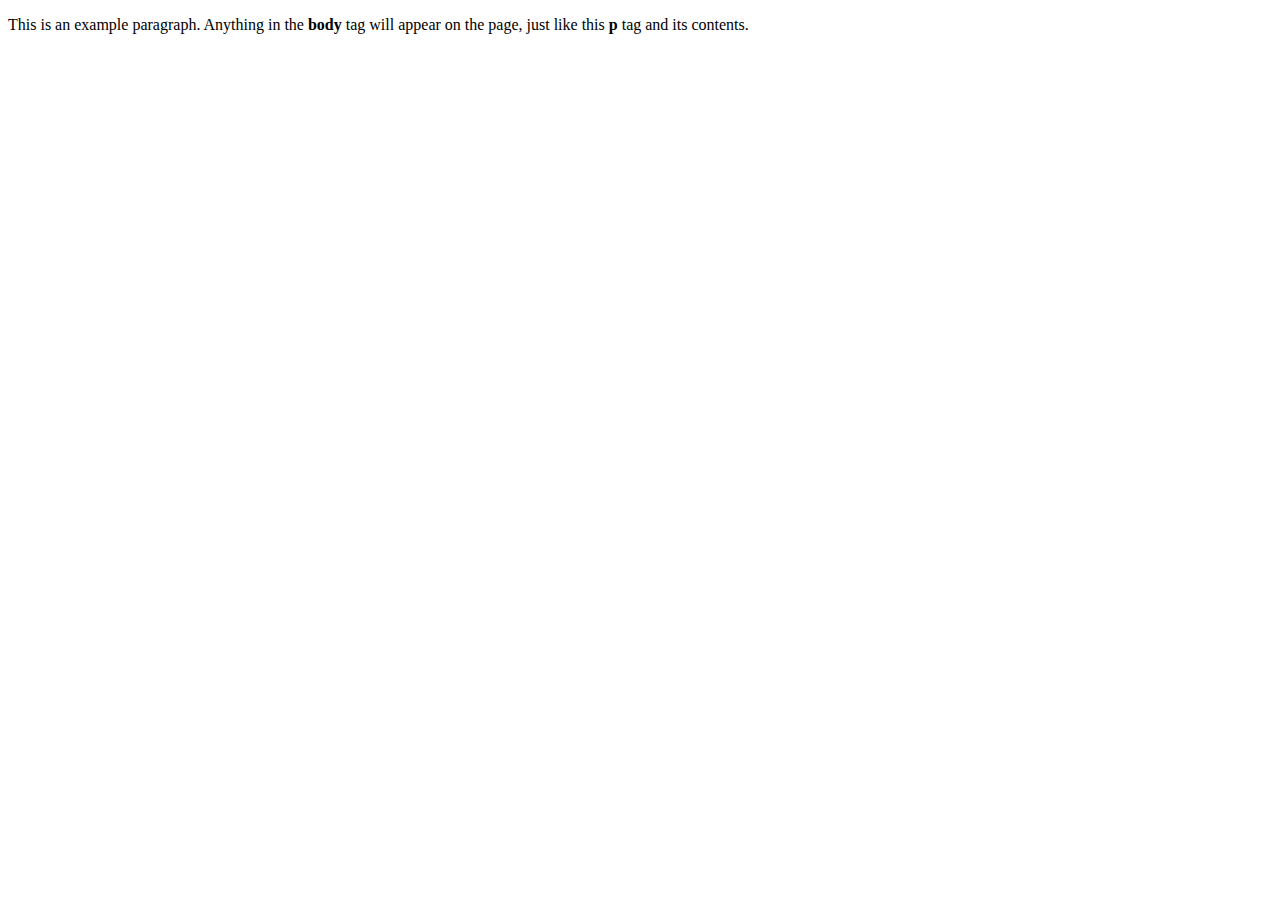
<file: index.html>
<!doctype html>
<html>
  <head>
    <title>mishaelpl test website</title>
  </head>
  <body>
    <p>This is an example paragraph. Anything in the <strong>body</strong> tag will appear on the page, just like this <strong>p</strong> tag and its contents.</p>
  </body>
</html>
</file>
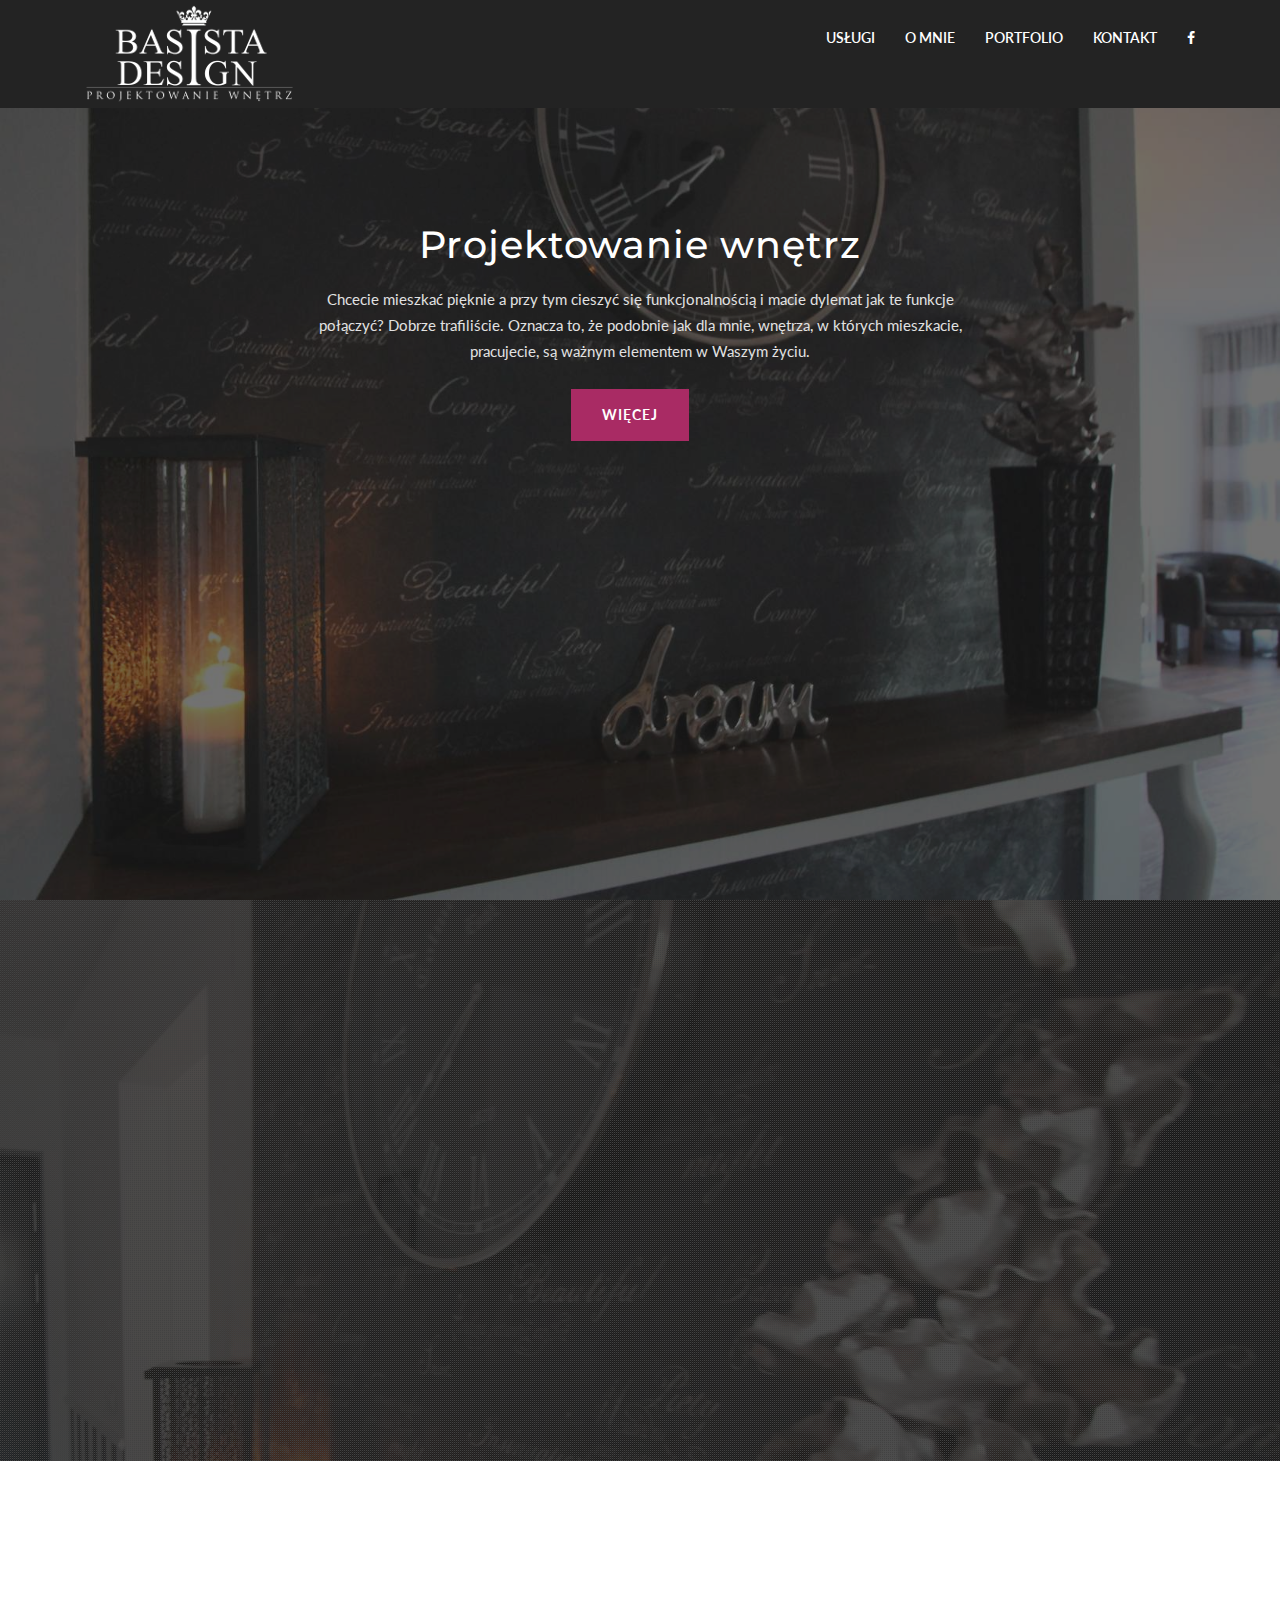
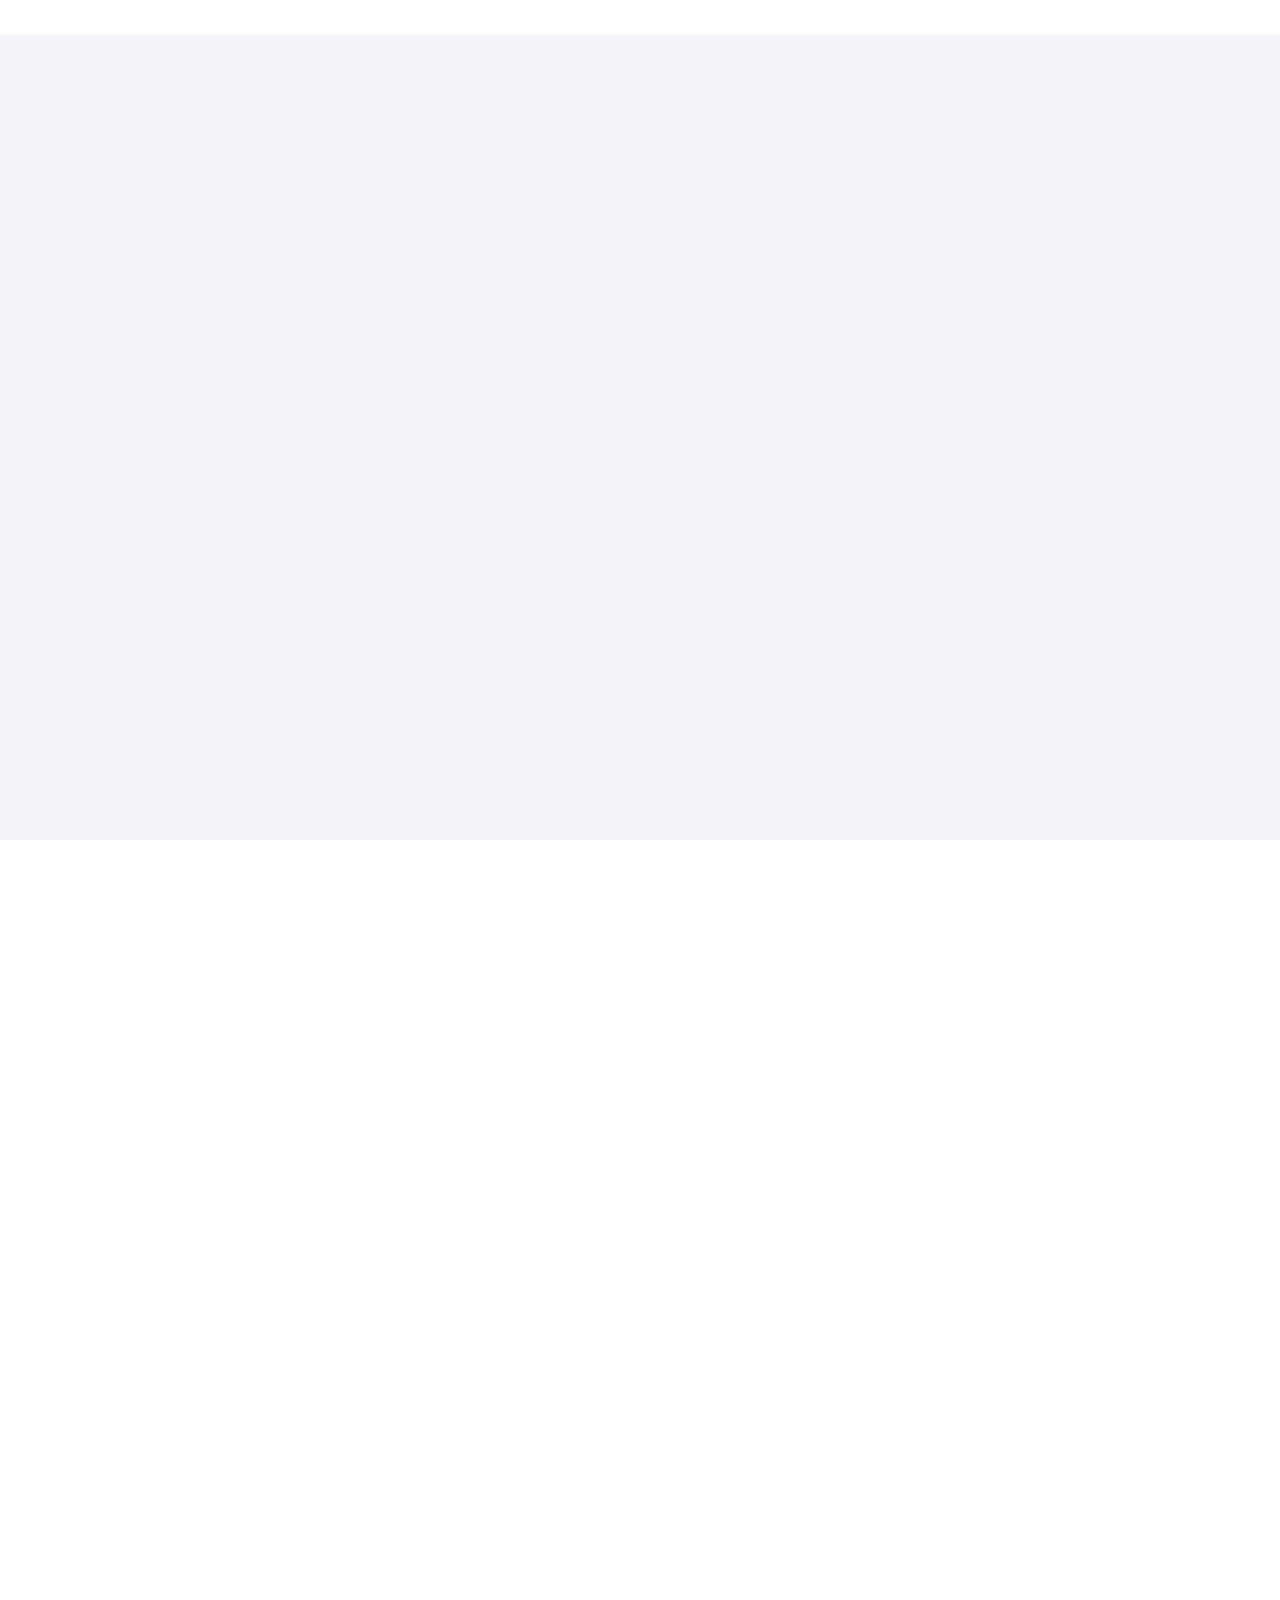
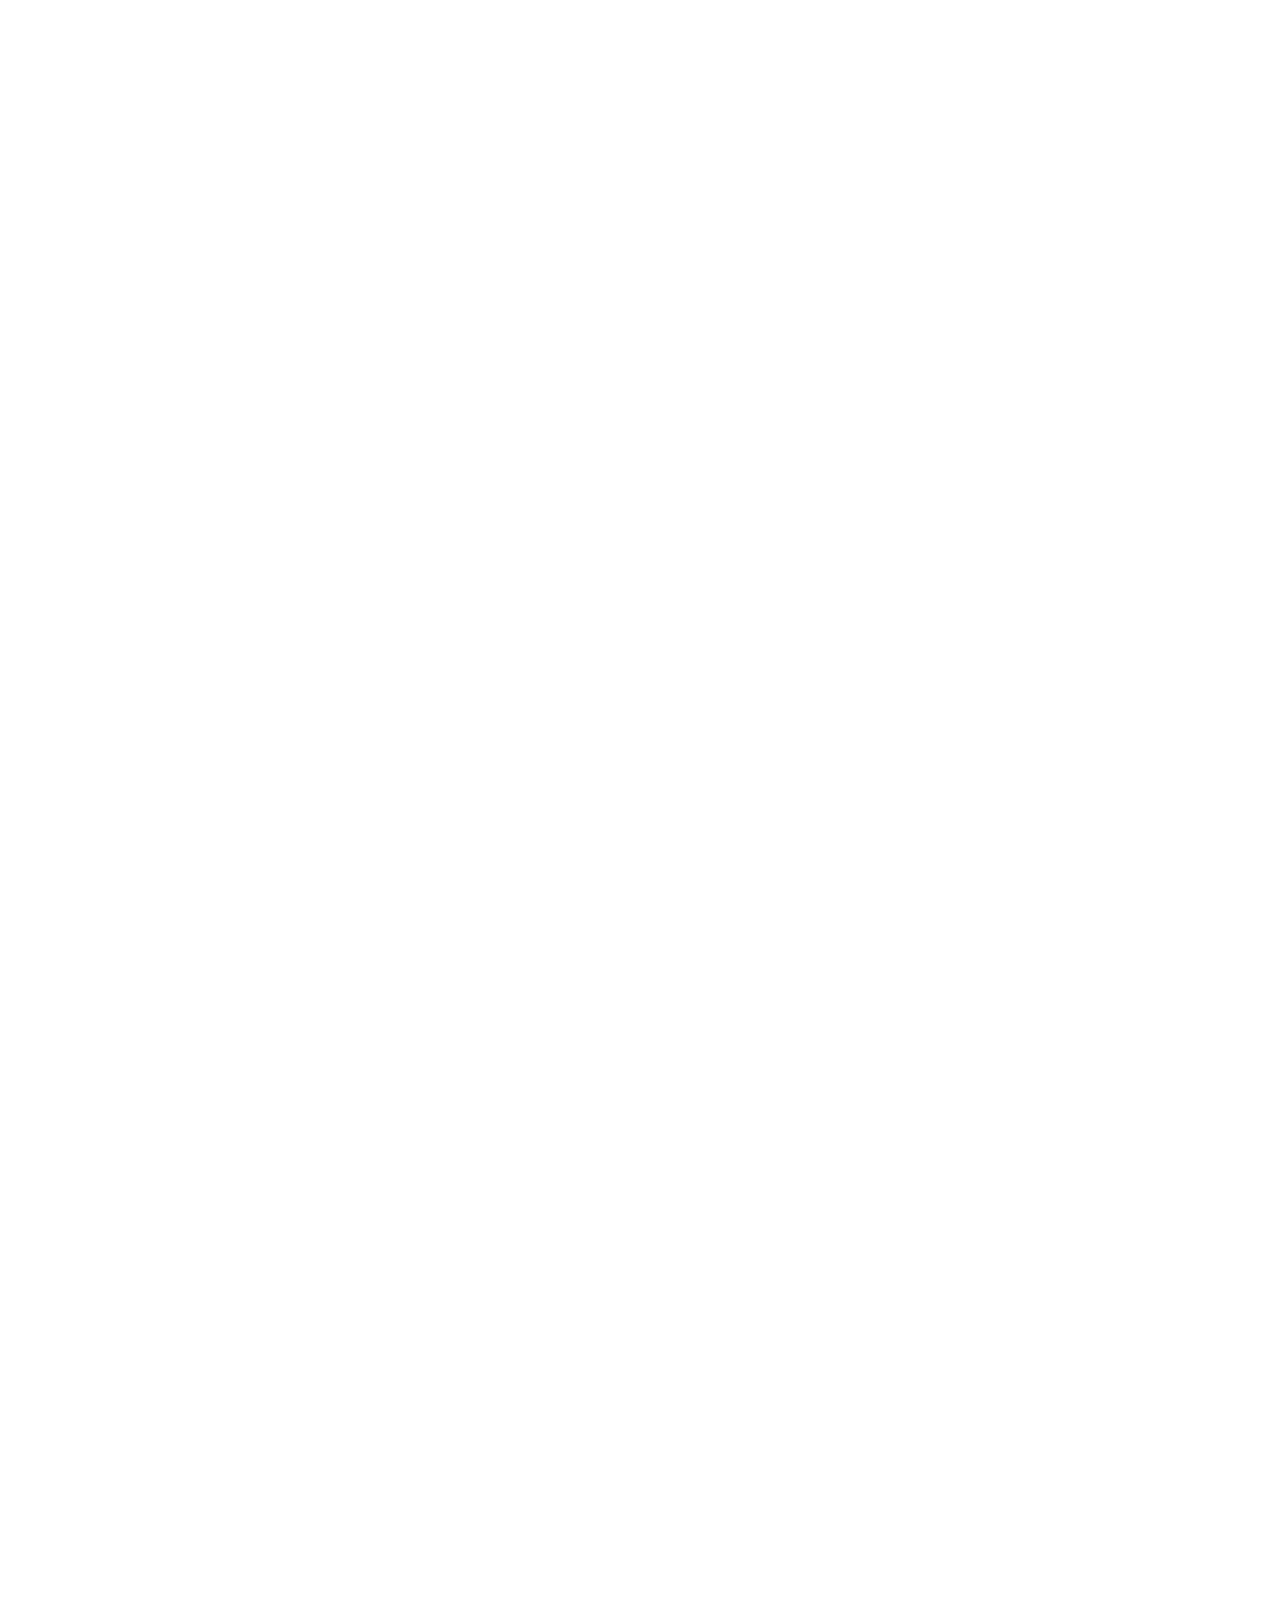
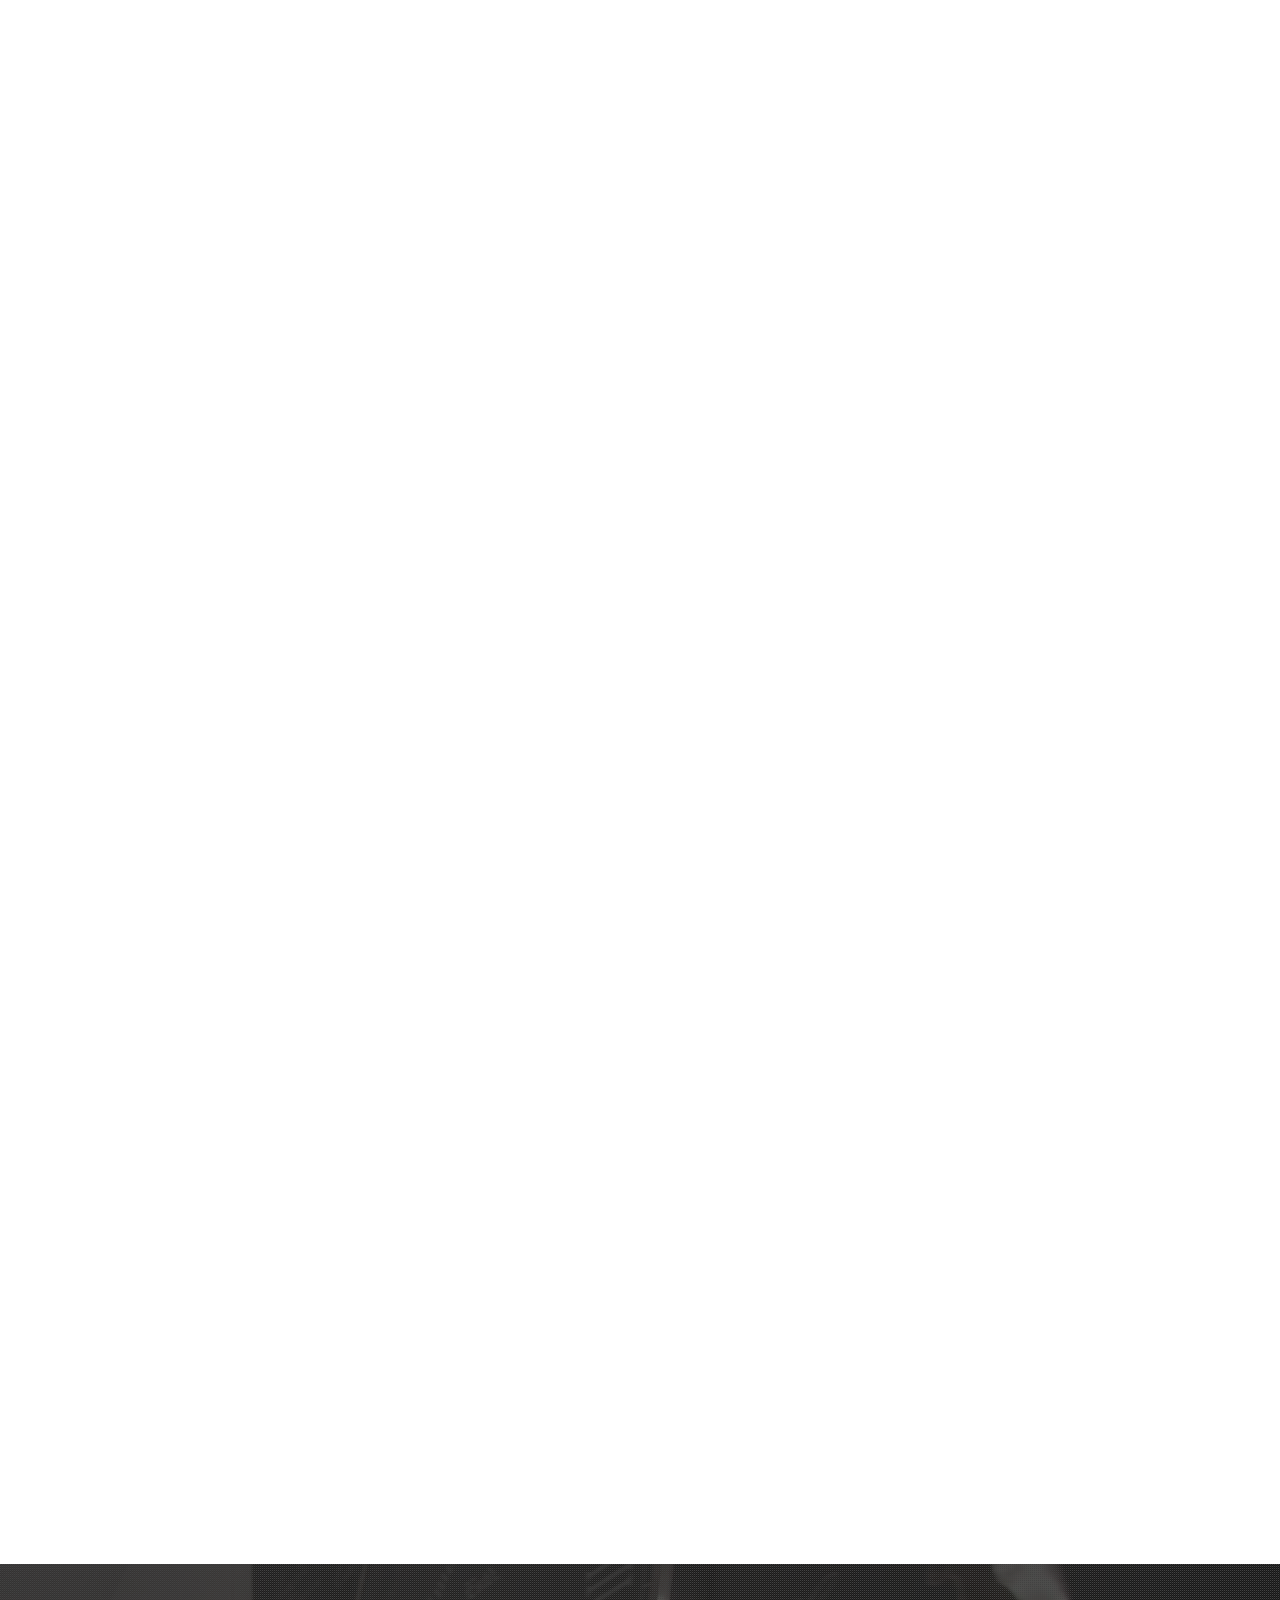
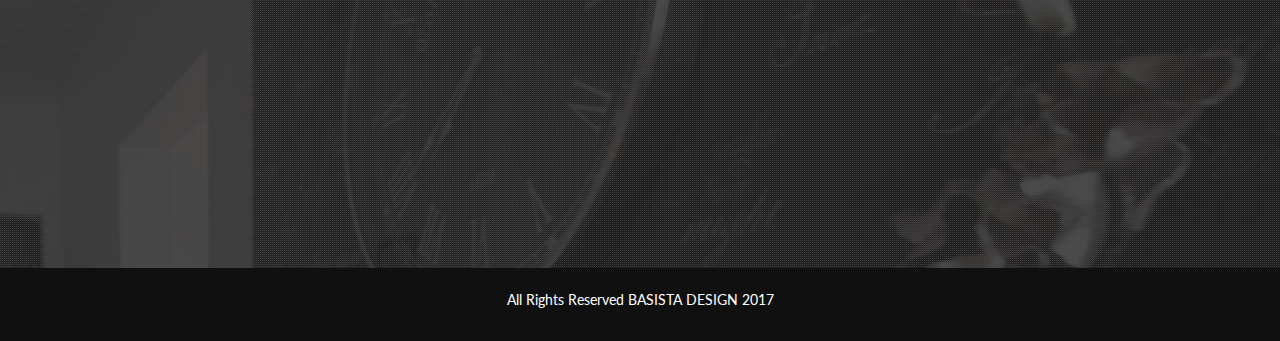
<file: index2.html>
<!DOCTYPE HTML>
<html lang="en">
  <head>
    <meta charset="utf-8">
    <meta http-equiv="X-UA-Compatible" content="IE=edge">
    <meta name="viewport" content="width=device-width, initial-scale=1">
    <meta name="description" content="Projektowanie wnętrz">
    <meta name="keywords" content="Projektowanie wnętrz Basista Design">
    <link rel="shortcut icon" href="assets/images/favicon/favicon.ico" type="image/x-icon">
    <link rel="icon" href="assets/images/favicon/favicon.ico" type="image/x-icon">
    <title>Basista Design - projektowanie wnętrz</title>
    <!-- BOOTSTRAP CSS  -->
    <link href="assets/css/bootstrap/css/bootstrap.min.css" rel="stylesheet" type="text/css">
    <!-- CUSTOM STYLE CSS-->
    <link href="assets/css/style.css" rel="stylesheet">
    <link href="assets/css/shortcodes/shortcodes.css" rel="stylesheet">
    <!-- ANIMATE CSS-->  
    <link href="assets/plugins/animate/animate.min.css" rel="stylesheet">  
    <!-- CSS FOR COLOR SWITCHER -->
	<link rel="stylesheet" href="assets/css/switcher/switcher.css"> 	
	<link rel="stylesheet" href="assets/css/switcher/style1.css" id="colors"> 
    <!-- OWL CAROUSEL -->
    <link href="assets/plugins/owl-carousel/owl.carousel.css" rel="stylesheet" type="text/css">
    <link href="assets/plugins/owl-carousel/owl.theme.css" rel="stylesheet" type="text/css">
    <!-- MAGNIFIC POPUP-->
    <link href="assets/plugins/magnific-popup/magnific-popup.css" rel="stylesheet" type="text/css">
    <!--CUSTOM FONTS-->
    <link href="assets/plugins/font-awesome/css/font-awesome.css" rel="stylesheet">
    <link href="assets/plugins/line-icons/line-icons.css" rel="stylesheet">
    <link href="https://fonts.googleapis.com/css?family=Lato:300,400,700,900" rel="stylesheet">
    <link href='http://fonts.googleapis.com/css?family=Merienda:400,700' rel='stylesheet' type='text/css'>
    <link href="https://fonts.googleapis.com/css?family=Montserrat:400,700" rel="stylesheet">
  </head>
  <body data-spy="scroll" data-target=".navbar" data-offset="71">
    <!-- WRAPPER
      ============================== -->
    <div class="wrapper">
      <!-- NAVBAR
        ============================== -->
      <nav class="navbar navbar-default navbar-menu navbar-fixed-top js-navbar-top js-toggleClass">
        <div class="container">
          <div class="navbar-header">
          <a href="#home" ><img src="assets/images/about/nowe_logo_mini.png" alt="Home"></a>
            <button type="button" class="navbar-toggle collapsed" data-toggle="collapse" data-target="#navbar" aria-expanded="false" aria-controls="navbar">
            <span class="sr-only">MENU</span>
            <span class="icon-bar"></span>
            <span class="icon-bar"></span>
            <span class="icon-bar"></span>
            </button>
          </div>
          <div id="navbar" class="collapse navbar-collapse">
            <ul class="nav navbar-nav navbar-right ">
              <li><a href="#services">Usługi</a></li>
              <li><a href="#about">O mnie</a></li>
              <li><a href="#portfolio">Portfolio</a></li>          
              <li><a href="#contact">Kontakt</a></li>
              <li><a target="_blank" href="https://www.facebook.com/basistadesign/" title="Projektowanie i aranżacja wnętrz"><i class="fa fa-facebook"></i></a></li>
            </ul>
          </div>
          <!--/.nav-collapse -->
        </div>
      </nav>
      
      <!-- INTRO PARALLAX BANNER
        =================================== -->
      <div class="parallax parallax_banner intro" id="home" data-stellar-background-ratio="0.1">
        <div class="intro-body">
          <div class="container">
            <div class="row">
              <div class="col-md-10 center-block text-center">
                <h1 class="brand-heading medium-font">Projektowanie wnętrz</h1>
              </div>
              <div class="col-md-7 center-block text-center">
                <p class="intro-text">Chcecie mieszkać pięknie a przy tym cieszyć się funkcjonalnością i macie dylemat jak te funkcje połączyć? Dobrze trafiliście. Oznacza to, że podobnie jak dla mnie, wnętrza, w których mieszkacie, pracujecie, są ważnym elementem w Waszym życiu. </p>
                <a href="#about" class="btn btn-medium yorker-btn2 page-scroll"> Więcej</a> 
              </div>
            </div>
          </div>
        </div>
      </div>
      
      
    <!-- SERVICE
      ============================== -->      
      <div id="services" class="parallax parallax_section1 p-top-90 p-bot-50" data-stellar-background-ratio="0.1">
        <div class="container">
          <div class="row">
            <div class="col-md-10 center-block">
              <div class="col-md-8 wow fadeIn" data-wow-delay="0.30s">
                <div class="heading margin-bottom-50">
                  <h2 class="bold-font">USŁUGI</h2>
                </div>
              </div>
              <div class="col-md-6 margin-bottom-40 wow fadeIn" data-wow-delay="0.35s">
                <h4 class="bold-font">PROJEKTOWANIE</h4>
                <p>Na etapie tworzenia projektu kieruję się przede wszystkim potrzebami Inwestora, Jego upodobaniami, wygodą i komfortem. Staram się tworzyć wnętrza idealnie dopasowane do ich właścicieli.</p>
              </div>
              <div class="col-md-6 margin-bottom-40 wow fadeIn" data-wow-delay="0.40s">
                <h4 class="bold-font">WIZUALIZACJE</h4>
                <p>Projekty są tworzone przy użyciu najnowszych technik komputerowych, czego efektem jest pełna wizualizacja. Dzieki niej Inwestor będzie mógł poznać walory stworzonej dla Niego przestrzeni</p>
              </div>
              <div class="col-md-6 margin-bottom-40 wow fadeIn" data-wow-delay="0.45s">
                <h4 class="bold-font">NADZÓR</h4>
                <p>W zakresie moich usług, jeśli Inwestor wyrazi taką potrzebę, mogę pełnić funkcję nadzoru nad właściwą realizacją projektu, tak aby wykonanie było zgodne z założeniami projektowymi.</p>
              </div>
              <div class="col-md-6 margin-bottom-40 wow fadeIn" data-wow-delay="0.50s">
                <h4 class="bold-font">REALIZACJA</h4>
                <p>Na Państwa życzenie służę również pomocą w doborze oraz zakupie materiałów, dodatków do wykończenia i wyposażenia wnętrz.</p>
              </div>
            </div>
          </div>
        </div>
      </div>
   
    <!-- ABOUT
      ============================== -->      
      <div id="about" class="p-top-90 p-bot-0">
        <div class="container margin-bottom-40">
          <div class="row">
            <div class="col-md-5 center-block wow fadeIn" data-wow-delay="0.30s">
              <div class="heading text-center">
                <h2 class="bold-font">O MNIE</h2>
              </div>
            </div>
          </div>
        </div>
        <div class="container-fluid two-cols-description-row light-gray-bg">
          <!-- TWO COLS DESCRIPTION IMAGE -->
          <div class="two-cols-description-image wow fadeIn" data-wow-delay="0.35s">
            <img src="assets/images/about/about-2.png" alt="">
          </div>
          <!-- TWO COLS DESCRIPTION TEXT -->
          <div class="two-cols-description-text">
            <div class="two-cols-description-text-inner wow fadeIn" data-wow-delay="0.40s">
              <div class="heading margin-bottom-40">
                <h3>WIĘCEJ O BASISTA DESIGN</h3>
              </div>
              <p>W projektowaniu kieruję się przede wszystkim potrzebami Inwestora i Jego upodobaniami. Jest dla mnie niezwykle ważnym stworzenie wnętrz, w których będziecie czuli się wyjątkowo, wygodnie i komfortowo. Zawsze staram się zaspokoić potrzebę poczucia piękna i estetyki, której nie brakuje nikomu z nas.</p>
              <p>W dzisiejszych czasach wybór stylu, kolorystyki, struktur, dodatków jest ciężkim zadaniem. Ogrom propozycji może przerażać. Dlatego jestem gotowa pomóc Wam znaleźć najlepsze rozwiązania oparte o najnowsze trendy wnętrzarskie. Zadbam o każdy szczegół i postaram się odpowiedzieć na każde pytanie.</p>
              <p>Aranżacją wnętrz interesuję się od dzieciństwa. Uwielbiałam przesiadywać w garażu tworząc nowe przedmioty, które później zdobiły nasz dom. Od dzieciństwa też nabywałam wiedzę z zakresu materiałoznawstwa i obróbki drewna. Swoją przygodę z profesjonalnym projektowaniem przy użyciu specjalistycznych programów zaczęłam typowo hobbystycznie, dla rodzinny, przyjaciół, znajomych. Ponieważ cieszyły się dużym uznaniem i podziwem, zrozumiałam, że właśnie to jest to, co kocham i czym chcę się zajmować w życiu zawodowym.</p>
              <p>Dzisiaj swoją zdobytą wiedzą i doświadczeniem mogę podzielić z Wami, co więcej, zrobię to z ogromną przyjemnością.</p>
              <span><strong> <i>- Kamila Basista</i></strong></span><br><br><br>
              <a href="#contact" class="btn btn-medium btn-rounded yorker-btn2">Napisz do mnie</a>
            </div>
          </div>
        </div>
      </div>
      
      
          <!-- PORTFOLIO WIZUALIZACJE
      ============================== -->
      <div id="portfolio" class="p-top-90 p-bot-90">
        <div class="container">
          <div class="row">
            <div class="col-md-5 center-block wow fadeIn" data-wow-delay="0.30s">
              <div class="heading text-center">
                <h2 class="bold-font">MOJE PORTFOLIO</h2>
                <div class="subheading">przykładowe wizualiacje i realizacje projektów</div>
              </div>
            </div>
          </div>
          <!-- PORTFOLIO FILTER -->
          <div class="row margin-top-50">
            <div class="col-sm-12 text-center wow fadeIn" data-wow-delay="0.30s">
              <ul id="filters" class="filters">
                <li><a href="#" class="current" data-filter="*">WSZYSTKIE</a></li>
                <li><a href="#" data-filter=".wizualizacja">WIZUALIZACJE</a></li> 
                <li><a href="#" data-filter=".realizacja">REALIZACJE</a></li>               
              </ul>
            </div>
          </div>
          <!-- /PORTFOLIO FILTER -->
          <div class="works-grid-wrapper">
            <div id="works-grid" class="works-grid-3 works-grid-gutter works-grid-dark">
              <!-- PORTFOLIO ITEM T1-->
              <article class="work-item wizualizacja">
                <div class="work-wrapper wow fadeIn" data-wow-delay="0.30s">
                  <div class="work-thumbnail">
                    <img src="assets/images/wizualizacje/t1_f.jpg" alt="">
                  </div>
                  <div class="work-caption">
                    <h3 class="work-title">Wizualizacja</h3>
                    <h6 class="work-category"><a href="#">Sypialnia</a></h6>
                  </div>
                  <a class="work-popup image-popup" href="assets/images/wizualizacje/t1_f.jpg"><i class="fa fa-expand"></i></a>
                </div>
              </article>
              <!-- /PORTFOLIO ITEM -->

              <!-- PORTFOLIO ITEM T2-->
              <article class="work-item wizualizacja">
                <div class="work-wrapper wow fadeIn" data-wow-delay="0.30s">
                  <div class="work-thumbnail">
                    <img src="assets/images/wizualizacje/t2_f.jpg" alt="">
                  </div>
                  <div class="work-caption">
                    <h3 class="work-title">Wizualizacja</h3>
                    <h6 class="work-category"><a href="#">Pokój dzienny</a></h6>
                  </div>
                  <a class="work-popup image-popup" href="assets/images/wizualizacje/t2_f.jpg"><i class="fa fa-expand"></i></a>
                </div>
              </article>
              <!-- /PORTFOLIO ITEM -->

              <!-- PORTFOLIO ITEM T3-->
              <article class="work-item wizualizacja">
                <div class="work-wrapper wow fadeIn" data-wow-delay="0.30s">
                  <div class="work-thumbnail">
                    <img src="assets/images/wizualizacje/t3_f.jpg" alt="">
                  </div>
                  <div class="work-caption">
                    <h3 class="work-title">Wizualizacja</h3>
                    <h6 class="work-category"><a href="#">Pokój dzienny</a></h6>
                  </div>
                  <a class="work-popup image-popup" href="assets/images/wizualizacje/t3_f.jpg"><i class="fa fa-expand"></i></a>
                </div>
              </article>
              <!-- /PORTFOLIO ITEM -->

              <!-- PORTFOLIO ITEM T4-->
              <article class="work-item wizualizacja">
                <div class="work-wrapper wow fadeIn" data-wow-delay="0.30s">
                  <div class="work-thumbnail">
                    <img src="assets/images/wizualizacje/t4_f.jpg" alt="">
                  </div>
                  <div class="work-caption">
                    <h3 class="work-title">Wizualizacja</h3>
                    <h6 class="work-category"><a href="#">Jadalnia</a></h6>
                  </div>
                  <a class="work-popup image-popup" href="assets/images/wizualizacje/t4_f.jpg"><i class="fa fa-expand"></i></a>
                </div>
              </article>
              <!-- /PORTFOLIO ITEM -->

              <!-- PORTFOLIO ITEM T5-->
              <article class="work-item wizualizacja">
                <div class="work-wrapper wow fadeIn" data-wow-delay="0.30s">
                  <div class="work-thumbnail">
                    <img src="assets/images/wizualizacje/t5_f.jpg" alt="">
                  </div>
                  <div class="work-caption">
                    <h3 class="work-title">Wizualizacja</h3>
                    <h6 class="work-category"><a href="#">Łazienka</a></h6>
                  </div>
                  <a class="work-popup image-popup" href="assets/images/wizualizacje/t5_f.jpg"><i class="fa fa-expand"></i></a>
                </div>
              </article>
              <!-- /PORTFOLIO ITEM -->

              <!-- PORTFOLIO ITEM T6-->
              <article class="work-item wizualizacja">
                <div class="work-wrapper wow fadeIn" data-wow-delay="0.30s">
                  <div class="work-thumbnail">
                    <img src="assets/images/wizualizacje/t6_f.jpg" alt="">
                  </div>
                  <div class="work-caption">
                    <h3 class="work-title">Wizualizacja</h3>
                    <h6 class="work-category"><a href="#">Kuchnia</a></h6>
                  </div>
                  <a class="work-popup image-popup" href="assets/images/wizualizacje/t6_f.jpg"><i class="fa fa-expand"></i></a>
                </div>
              </article>
              <!-- /PORTFOLIO ITEM -->

              <!-- PORTFOLIO ITEM T7-->
              <article class="work-item wizualizacja">
                <div class="work-wrapper wow fadeIn" data-wow-delay="0.30s">
                  <div class="work-thumbnail">
                    <img src="assets/images/wizualizacje/t7_f.jpg" alt="">
                  </div>
                  <div class="work-caption">
                    <h3 class="work-title">Wizualizacja</h3>
                    <h6 class="work-category"><a href="#">Łazienka</a></h6>
                  </div>
                  <a class="work-popup image-popup" href="assets/images/wizualizacje/t7_f.jpg"><i class="fa fa-expand"></i></a>
                </div>
              </article>
              <!-- /PORTFOLIO ITEM -->

              <!-- PORTFOLIO ITEM T8-->
              <article class="work-item wizualizacja">
                <div class="work-wrapper wow fadeIn" data-wow-delay="0.30s">
                  <div class="work-thumbnail">
                    <img src="assets/images/wizualizacje/t8_f.jpg" alt="">
                  </div>
                  <div class="work-caption">
                    <h3 class="work-title">Wizualizacja</h3>
                    <h6 class="work-category"><a href="#">Pokój dzienny</a></h6>
                  </div>
                  <a class="work-popup image-popup" href="assets/images/wizualizacje/t8_f.jpg"><i class="fa fa-expand"></i></a>
                </div>
              </article>
              <!-- /PORTFOLIO ITEM -->

              <!-- PORTFOLIO ITEM T9-->
              <article class="work-item wizualizacja">
                <div class="work-wrapper wow fadeIn" data-wow-delay="0.30s">
                  <div class="work-thumbnail">
                    <img src="assets/images/wizualizacje/t9_f.jpg" alt="">
                  </div>
                  <div class="work-caption">
                    <h3 class="work-title">Wizualizacja</h3>
                    <h6 class="work-category"><a href="#">Łazienka</a></h6>
                  </div>
                  <a class="work-popup image-popup" href="assets/images/wizualizacje/t9_f.jpg"><i class="fa fa-expand"></i></a>
                </div>
              </article>
              <!-- /PORTFOLIO ITEM -->

              <!-- PORTFOLIO ITEM TA-->
              <article class="work-item wizualizacja">
                <div class="work-wrapper wow fadeIn" data-wow-delay="0.30s">
                  <div class="work-thumbnail">
                    <img src="assets/images/wizualizacje/ta_f.jpg" alt="">
                  </div>
                  <div class="work-caption">
                    <h3 class="work-title">Wizualizacja</h3>
                    <h6 class="work-category"><a href="#">Łazienka</a></h6>
                  </div>
                  <a class="work-popup image-popup" href="assets/images/wizualizacje/ta_f.jpg"><i class="fa fa-expand"></i></a>
                </div>
              </article>
              <!-- /PORTFOLIO ITEM -->

              <!-- PORTFOLIO ITEM TB-->
              <article class="work-item wizualizacja">
                <div class="work-wrapper wow fadeIn" data-wow-delay="0.30s">
                  <div class="work-thumbnail">
                    <img src="assets/images/wizualizacje/tb_f.jpg" alt="">
                  </div>
                  <div class="work-caption">
                    <h3 class="work-title">Wizualizacja</h3>
                    <h6 class="work-category"><a href="#">Korytarz</a></h6>
                  </div>
                  <a class="work-popup image-popup" href="assets/images/wizualizacje/tb_f.jpg"><i class="fa fa-expand"></i></a>
                </div>
              </article>
              <!-- /PORTFOLIO ITEM -->

              <!-- PORTFOLIO ITEM TC-->
              <article class="work-item wizualizacja">
                <div class="work-wrapper wow fadeIn" data-wow-delay="0.30s">
                  <div class="work-thumbnail">
                    <img src="assets/images/wizualizacje/tc_f.jpg" alt="">
                  </div>
                  <div class="work-caption">
                    <h3 class="work-title">Wizualizacja</h3>
                    <h6 class="work-category"><a href="#">Pokój dzienny</a></h6>
                  </div>
                  <a class="work-popup image-popup" href="assets/images/wizualizacje/tc_f.jpg"><i class="fa fa-expand"></i></a>
                </div>
              </article>
              <!-- /PORTFOLIO ITEM -->

              <!-- PORTFOLIO ITEM TD-->
              <article class="work-item wizualizacja">
                <div class="work-wrapper wow fadeIn" data-wow-delay="0.30s">
                  <div class="work-thumbnail">
                    <img src="assets/images/wizualizacje/td_f.jpg" alt="">
                  </div>
                  <div class="work-caption">
                    <h3 class="work-title">Wizualizacja</h3>
                    <h6 class="work-category"><a href="#">Pokój dzienny</a></h6>
                  </div>
                  <a class="work-popup image-popup" href="assets/images/wizualizacje/td_f.jpg"><i class="fa fa-expand"></i></a>
                </div>
              </article>
              <!-- /PORTFOLIO ITEM -->

              <!-- PORTFOLIO ITEM TE-->
              <article class="work-item wizualizacja">
                <div class="work-wrapper wow fadeIn" data-wow-delay="0.30s">
                  <div class="work-thumbnail">
                    <img src="assets/images/wizualizacje/te_f.jpg" alt="">
                  </div>
                  <div class="work-caption">
                    <h3 class="work-title">Wizualizacja</h3>
                    <h6 class="work-category"><a href="#">Łazienka</a></h6>
                  </div>
                  <a class="work-popup image-popup" href="assets/images/wizualizacje/te_f.jpg"><i class="fa fa-expand"></i></a>
                </div>
              </article>
              <!-- /PORTFOLIO ITEM -->

              <!-- PORTFOLIO ITEM TF-->
              <article class="work-item wizualizacja">
                <div class="work-wrapper wow fadeIn" data-wow-delay="0.30s">
                  <div class="work-thumbnail">
                    <img src="assets/images/wizualizacje/tf_f.jpg" alt="">
                  </div>
                  <div class="work-caption">
                    <h3 class="work-title">Wizualizacja</h3>
                    <h6 class="work-category"><a href="#">Jadalnia</a></h6>
                  </div>
                  <a class="work-popup image-popup" href="assets/images/wizualizacje/tf_f.jpg"><i class="fa fa-expand"></i></a>
                </div>
              </article>
              <!-- /PORTFOLIO ITEM -->

              <!-- PORTFOLIO ITEM TG-->
              <article class="work-item wizualizacja">
                <div class="work-wrapper wow fadeIn" data-wow-delay="0.30s">
                  <div class="work-thumbnail">
                    <img src="assets/images/wizualizacje/tg_f.jpg" alt="">
                  </div>
                  <div class="work-caption">
                    <h3 class="work-title">Wizualizacja</h3>
                    <h6 class="work-category"><a href="#">Kuchnia</a></h6>
                  </div>
                  <a class="work-popup image-popup" href="assets/images/wizualizacje/tg_f.jpg"><i class="fa fa-expand"></i></a>
                </div>
              </article>
              <!-- /PORTFOLIO ITEM -->

              <!-- PORTFOLIO ITEM TH-->
              <article class="work-item wizualizacja">
                <div class="work-wrapper wow fadeIn" data-wow-delay="0.30s">
                  <div class="work-thumbnail">
                    <img src="assets/images/wizualizacje/th_f.jpg" alt="">
                  </div>
                  <div class="work-caption">
                    <h3 class="work-title">Wizualizacja</h3>
                    <h6 class="work-category"><a href="#">Pokój</a></h6>
                  </div>
                  <a class="work-popup image-popup" href="assets/images/wizualizacje/th_f.jpg"><i class="fa fa-expand"></i></a>
                </div>
              </article>
              <!-- /PORTFOLIO ITEM -->

              <!-- PORTFOLIO ITEM TI-->
              <article class="work-item wizualizacja">
                <div class="work-wrapper wow fadeIn" data-wow-delay="0.30s">
                  <div class="work-thumbnail">
                    <img src="assets/images/wizualizacje/ti_f.jpg" alt="">
                  </div>
                  <div class="work-caption">
                    <h3 class="work-title">Wizualizacja</h3>
                    <h6 class="work-category"><a href="#">Łazienka</a></h6>
                  </div>
                  <a class="work-popup image-popup" href="assets/images/wizualizacje/ti_f.jpg"><i class="fa fa-expand"></i></a>
                </div>
              </article>
              <!-- /PORTFOLIO ITEM -->

              <!-- PORTFOLIO ITEM TJ-->
              <article class="work-item wizualizacja">
                <div class="work-wrapper wow fadeIn" data-wow-delay="0.30s">
                  <div class="work-thumbnail">
                    <img src="assets/images/wizualizacje/tj_f.jpg" alt="">
                  </div>
                  <div class="work-caption">
                    <h3 class="work-title">Wizualizacja</h3>
                    <h6 class="work-category"><a href="#">Pokój dzienny</a></h6>
                  </div>
                  <a class="work-popup image-popup" href="assets/images/wizualizacje/tj_f.jpg"><i class="fa fa-expand"></i></a>
                </div>
              </article>
              <!-- /PORTFOLIO ITEM -->

              <!-- PORTFOLIO ITEM TK-->
              <article class="work-item wizualizacja">
                <div class="work-wrapper wow fadeIn" data-wow-delay="0.30s">
                  <div class="work-thumbnail">
                    <img src="assets/images/wizualizacje/tk_f.jpg" alt="">
                  </div>
                  <div class="work-caption">
                    <h3 class="work-title">Wizualizacja</h3>
                    <h6 class="work-category"><a href="#">Kuchnia</a></h6>
                  </div>
                  <a class="work-popup image-popup" href="assets/images/wizualizacje/tk_f.jpg"><i class="fa fa-expand"></i></a>
                </div>
              </article>
              <!-- /PORTFOLIO ITEM -->

              <!-- PORTFOLIO ITEM TL-->
              <article class="work-item wizualizacja">
                <div class="work-wrapper wow fadeIn" data-wow-delay="0.30s">
                  <div class="work-thumbnail">
                    <img src="assets/images/wizualizacje/tl_f.jpg" alt="">
                  </div>
                  <div class="work-caption">
                    <h3 class="work-title">Wizualizacja</h3>
                    <h6 class="work-category"><a href="#">Kuchnia</a></h6>
                  </div>
                  <a class="work-popup image-popup" href="assets/images/wizualizacje/tl_f.jpg"><i class="fa fa-expand"></i></a>
                </div>
              </article>
              <!-- /PORTFOLIO ITEM -->

              <!-- PORTFOLIO ITEM TM-->
              <article class="work-item wizualizacja">
                <div class="work-wrapper wow fadeIn" data-wow-delay="0.30s">
                  <div class="work-thumbnail">
                    <img src="assets/images/wizualizacje/tm_f.jpg" alt="">
                  </div>
                  <div class="work-caption">
                    <h3 class="work-title">Wizualizacja</h3>
                    <h6 class="work-category"><a href="#">Pokój</a></h6>
                  </div>
                  <a class="work-popup image-popup" href="assets/images/wizualizacje/tm_f.jpg"><i class="fa fa-expand"></i></a>
                </div>
              </article>
              <!-- /PORTFOLIO ITEM -->

              <!-- PORTFOLIO ITEM TN-->
              <article class="work-item wizualizacja">
                <div class="work-wrapper wow fadeIn" data-wow-delay="0.30s">
                  <div class="work-thumbnail">
                    <img src="assets/images/wizualizacje/tn_f.jpg" alt="">
                  </div>
                  <div class="work-caption">
                    <h3 class="work-title">Wizualizacja</h3>
                    <h6 class="work-category"><a href="#">Wejście</a></h6>
                  </div>
                  <a class="work-popup image-popup" href="assets/images/wizualizacje/tn_f.jpg"><i class="fa fa-expand"></i></a>
                </div>
              </article>
              <!-- /PORTFOLIO ITEM -->

              <!-- PORTFOLIO ITEM TO-->
              <article class="work-item wizualizacja">
                <div class="work-wrapper wow fadeIn" data-wow-delay="0.30s">
                  <div class="work-thumbnail">
                    <img src="assets/images/wizualizacje/to_f.jpg" alt="">
                  </div>
                  <div class="work-caption">
                    <h3 class="work-title">Wizualizacja</h3>
                    <h6 class="work-category"><a href="#">Kuchnia</a></h6>
                  </div>
                  <a class="work-popup image-popup" href="assets/images/wizualizacje/to_f.jpg"><i class="fa fa-expand"></i></a>
                </div>
              </article>
              <!-- /PORTFOLIO ITEM -->
              <!-- /PORTFOLIO WIZUALIZACJE ITEM -->

              <!-- /PORTFOLIO REALIZACJE ITEM -->

              <!-- PORTFOLIO ITEM R1-->
              <article class="work-item realizacja">
                <div class="work-wrapper wow fadeIn" data-wow-delay="0.30s">
                  <div class="work-thumbnail">
                    <img src="assets/images/realizacje/r1_f.jpg" alt="">
                  </div>
                  <div class="work-caption">
                    <h3 class="work-title">Realizacja</h3>
                    <h6 class="work-category"><a href="#">Kuchnia</a></h6>
                  </div>
                  <a class="work-popup image-popup" href="assets/images/realizacje/r1_f.jpg"><i class="fa fa-expand"></i></a>
                </div>
              </article>

              <!-- PORTFOLIO ITEM R2-->
              <article class="work-item realizacja">
                <div class="work-wrapper wow fadeIn" data-wow-delay="0.30s">
                  <div class="work-thumbnail">
                    <img src="assets/images/realizacje/r2_f.jpg" alt="">
                  </div>
                  <div class="work-caption">
                    <h3 class="work-title">Realizacja</h3>
                    <h6 class="work-category"><a href="#">Pokój</a></h6>
                  </div>
                  <a class="work-popup image-popup" href="assets/images/realizacje/r2_f.jpg"><i class="fa fa-expand"></i></a>
                </div>
              </article>

              <!-- PORTFOLIO ITEM R3-->
              <article class="work-item realizacja">
                <div class="work-wrapper wow fadeIn" data-wow-delay="0.30s">
                  <div class="work-thumbnail">
                    <img src="assets/images/realizacje/r3_f.jpg" alt="">
                  </div>
                  <div class="work-caption">
                    <h3 class="work-title">Realizacja</h3>
                    <h6 class="work-category"><a href="#">Pokój</a></h6>
                  </div>
                  <a class="work-popup image-popup" href="assets/images/realizacje/r3_f.jpg"><i class="fa fa-expand"></i></a>
                </div>
              </article>

              <!-- PORTFOLIO ITEM R4-->
              <article class="work-item realizacja">
                <div class="work-wrapper wow fadeIn" data-wow-delay="0.30s">
                  <div class="work-thumbnail">
                    <img src="assets/images/realizacje/r4_f.jpg" alt="">
                  </div>
                  <div class="work-caption">
                    <h3 class="work-title">Realizacja</h3>
                    <h6 class="work-category"><a href="#">Pokój</a></h6>
                  </div>
                  <a class="work-popup image-popup" href="assets/images/realizacje/r4_f.jpg"><i class="fa fa-expand"></i></a>
                </div>
              </article>

              <!-- PORTFOLIO ITEM R5-->
              <article class="work-item realizacja">
                <div class="work-wrapper wow fadeIn" data-wow-delay="0.30s">
                  <div class="work-thumbnail">
                    <img src="assets/images/realizacje/r5_f.jpg" alt="">
                  </div>
                  <div class="work-caption">
                    <h3 class="work-title">Realizacja</h3>
                    <h6 class="work-category"><a href="#">Sypialnia</a></h6>
                  </div>
                  <a class="work-popup image-popup" href="assets/images/realizacje/r5_f.jpg"><i class="fa fa-expand"></i></a>
                </div>
              </article>

              <!-- PORTFOLIO ITEM R6-->
              <article class="work-item realizacja">
                <div class="work-wrapper wow fadeIn" data-wow-delay="0.30s">
                  <div class="work-thumbnail">
                    <img src="assets/images/realizacje/r6_f.jpg" alt="">
                  </div>
                  <div class="work-caption">
                    <h3 class="work-title">Realizacja</h3>
                    <h6 class="work-category"><a href="#">Pokój dzienny</a></h6>
                  </div>
                  <a class="work-popup image-popup" href="assets/images/realizacje/r6_f.jpg"><i class="fa fa-expand"></i></a>
                </div>
              </article>

              <!-- PORTFOLIO ITEM R7
              <article class="work-item realizacja">
                <div class="work-wrapper wow fadeIn" data-wow-delay="0.30s">
                  <div class="work-thumbnail">
                    <img src="assets/images/realizacje/r7_f.jpg" alt="">
                  </div>
                  <div class="work-caption">
                    <h3 class="work-title">Realizacja</h3>
                    <h6 class="work-category"><a href="#">Łazienka</a></h6>
                  </div>
                  <a class="work-popup image-popup" href="assets/images/realizacje/r7_f.jpg"><i class="fa fa-expand"></i></a>
                </div>
              </article>

              PORTFOLIO ITEM R8
              <article class="work-item realizacja">
                <div class="work-wrapper wow fadeIn" data-wow-delay="0.30s">
                  <div class="work-thumbnail">
                    <img src="assets/images/realizacje/r8_f.jpg" alt="">
                  </div>
                  <div class="work-caption">
                    <h3 class="work-title">Realizacja</h3>
                    <h6 class="work-category"><a href="#">Pokój dzienny</a></h6>
                  </div>
                  <a class="work-popup image-popup" href="assets/images/realizacje/r8_f.jpg"><i class="fa fa-expand"></i></a>
                </div>
              </article>

              PORTFOLIO ITEM R9
              <article class="work-item realizacja">
                <div class="work-wrapper wow fadeIn" data-wow-delay="0.30s">
                  <div class="work-thumbnail">
                    <img src="assets/images/realizacje/r9_f.jpg" alt="">
                  </div>
                  <div class="work-caption">
                    <h3 class="work-title">Realizacja</h3>
                    <h6 class="work-category"><a href="#">Pokój dzienny</a></h6>
                  </div>
                  <a class="work-popup image-popup" href="assets/images/realizacje/r9_f.jpg"><i class="fa fa-expand"></i></a>
                </div>
              </article>

              PORTFOLIO ITEM RA
              <article class="work-item realizacja">
                <div class="work-wrapper wow fadeIn" data-wow-delay="0.30s">
                  <div class="work-thumbnail">
                    <img src="assets/images/realizacje/ra_f.jpg" alt="">
                  </div>
                  <div class="work-caption">
                    <h3 class="work-title">Realizacja</h3>
                    <h6 class="work-category"><a href="#">Pokój</a></h6>
                  </div>
                  <a class="work-popup image-popup" href="assets/images/realizacje/ra_f.jpg"><i class="fa fa-expand"></i></a>
                </div>
              </article>

               PORTFOLIO ITEM RB

              <article class="work-item realizacja">
                <div class="work-wrapper wow fadeIn" data-wow-delay="0.30s">
                  <div class="work-thumbnail">
                    <img src="assets/images/realizacje/rc_f.jpg" alt="">
                  </div>
                  <div class="work-caption">
                    <h3 class="work-title">Realizacja</h3>
                    <h6 class="work-category"><a href="#">Pokój dzienny</a></h6>
                  </div>
                  <a class="work-popup image-popup" href="assets/images/realizacje/rc_f.jpg"><i class="fa fa-expand"></i></a>
                </div>
              </article>

              PORTFOLIO ITEM RD-->


              <!-- PORTFOLIO ITEM RE-->
              <article class="work-item realizacja">
                <div class="work-wrapper wow fadeIn" data-wow-delay="0.30s">
                  <div class="work-thumbnail">
                    <img src="assets/images/realizacje/re_f.jpg" alt="">
                  </div>
                  <div class="work-caption">
                    <h3 class="work-title">Realizacja</h3>
                    <h6 class="work-category"><a href="#">Pokój dzienny</a></h6>
                  </div>
                  <a class="work-popup image-popup" href="assets/images/realizacje/re_f.jpg"><i class="fa fa-expand"></i></a>
                </div>
              </article>

              <!-- PORTFOLIO ITEM RF-->
              <article class="work-item realizacja">
                <div class="work-wrapper wow fadeIn" data-wow-delay="0.30s">
                  <div class="work-thumbnail">
                    <img src="assets/images/realizacje/rf_f.jpg" alt="">
                  </div>
                  <div class="work-caption">
                    <h3 class="work-title">Realizacja</h3>
                    <h6 class="work-category"><a href="#">Pokój dzienny</a></h6>
                  </div>
                  <a class="work-popup image-popup" href="assets/images/realizacje/rf_f.jpg"><i class="fa fa-expand"></i></a>
                </div>
              </article>

              <!-- PORTFOLIO ITEM RG-->
              <article class="work-item realizacja">
                <div class="work-wrapper wow fadeIn" data-wow-delay="0.30s">
                  <div class="work-thumbnail">
                    <img src="assets/images/realizacje/rg_f.jpg" alt="">
                  </div>
                  <div class="work-caption">
                    <h3 class="work-title">Realizacja</h3>
                    <h6 class="work-category"><a href="#">Sypialnia</a></h6>
                  </div>
                  <a class="work-popup image-popup" href="assets/images/realizacje/rg_f.jpg"><i class="fa fa-expand"></i></a>
                </div>
              </article>

               <!-- PORTFOLIO ITEM RH-->
              <article class="work-item realizacja">
                <div class="work-wrapper wow fadeIn" data-wow-delay="0.30s">
                  <div class="work-thumbnail">
                    <img src="assets/images/realizacje/rh_f.jpg" alt="">
                  </div>
                  <div class="work-caption">
                    <h3 class="work-title">Realizacja</h3>
                    <h6 class="work-category"><a href="#">Sypialnia</a></h6>
                  </div>
                  <a class="work-popup image-popup" href="assets/images/realizacje/rh_f.jpg"><i class="fa fa-expand"></i></a>
                </div>
              </article>

              <!-- PORTFOLIO ITEM RI-->
              <article class="work-item realizacja">
                <div class="work-wrapper wow fadeIn" data-wow-delay="0.30s">
                  <div class="work-thumbnail">
                    <img src="assets/images/realizacje/ri_f.jpg" alt="">
                  </div>
                  <div class="work-caption">
                    <h3 class="work-title">Realizacja</h3>
                    <h6 class="work-category"><a href="#">Inne</a></h6>
                  </div>
                  <a class="work-popup image-popup" href="assets/images/realizacje/ri_f.jpg"><i class="fa fa-expand"></i></a>
                </div>
              </article>

               <!-- PORTFOLIO ITEM RJ-->
              <article class="work-item realizacja">
                <div class="work-wrapper wow fadeIn" data-wow-delay="0.30s">
                  <div class="work-thumbnail">
                    <img src="assets/images/realizacje/rj_f.jpg" alt="">
                  </div>
                  <div class="work-caption">
                    <h3 class="work-title">Realizacja</h3>
                    <h6 class="work-category"><a href="#">Sypialnia</a></h6>
                  </div>
                  <a class="work-popup image-popup" href="assets/images/realizacje/rj_f.jpg"><i class="fa fa-expand"></i></a>
                </div>
              </article> 

              <!-- PORTFOLIO ITEM RK
              <article class="work-item realizacja">
                <div class="work-wrapper wow fadeIn" data-wow-delay="0.30s">
                  <div class="work-thumbnail">
                    <img src="assets/images/realizacje/rk_f.jpg" alt="">
                  </div>
                  <div class="work-caption">
                    <h3 class="work-title">Realizacja</h3>
                    <h6 class="work-category"><a href="#">Sypialnia</a></h6>
                  </div>
                  <a class="work-popup image-popup" href="assets/images/realizacje/rk_f.jpg"><i class="fa fa-expand"></i></a>
                </div>
              </article>

                PORTFOLIO ITEM RL
              <article class="work-item realizacja">
                <div class="work-wrapper wow fadeIn" data-wow-delay="0.30s">
                  <div class="work-thumbnail">
                    <img src="assets/images/realizacje/rl_f.jpg" alt="">
                  </div>
                  <div class="work-caption">
                    <h3 class="work-title">Realizacja</h3>
                    <h6 class="work-category"><a href="#">Sypialnia</a></h6>
                  </div>
                  <a class="work-popup image-popup" href="assets/images/realizacje/rl_f.jpg"><i class="fa fa-expand"></i></a>
                </div>
              </article>   PORTFOLIO ITEM RL-->                        
            </div>
          </div>
        </div>
        <!-- / .container -->     
      </div>



     <!-- CONTACT
      ============================== -->      
      <div id="contact" class="p-top-90 p-bot-90">
        <div class="container">
          <div class="row">
            <div class="col-md-5 center-block wow fadeIn" data-wow-delay="0.30s">
              <div class="heading text-center">
                <h2 class="bold-font text-uppercase">Kontakt</h2>
                <div class="subheading">Prześlij proszę informację o swoich oczekiwaniach lub zadzwoń</div>
              </div>
            </div>
          </div>
          <div class="two-cols-description-row">
          

            <div class="col-md-6 contactRight two-cols-description-text wow fadeIn" data-wow-delay="0.40s">
              <div class="contacDetails">
                <div class="icon-map"></div>
                <h3>Szczegółowe dane kontaktowe</h3>
                <p>Basista Design Kamila Basista</p>
                <p> <i class="icon-pin"></i> Ul. Kolorowa 11 H, 72-006 Mierzyn, Polska</p>
                <p> <i class="icon-screen-smartphone"></i><a href="TEL:+48666539985"> +48 666 639 985</p>
                <p> <i class="icon-envelope-open"></i><a href="mailto:  basistadesign@gmail.com "> basistadesign@gmail.com</a></p>
                <p> <i class="icon-link"></i> www.basistadesign.pl</p>
                <p> <i class="icon-social-facebook"></i><a target="_blank" href="https://www.facebook.com/basistadesign/" title="Projektowanie i aranżacja wnętrz"> www.facebook.com/basistadesign</a></p>
              </div>
            </div>
            <div class="col-md-6 contactLeft two-cols-description-text wow fadeIn" data-wow-delay="0.35s">
             <div class="container-fluid without-padding">
                <div id="map"><iframe src="https://www.google.com/maps/embed?pb=!1m18!1m12!1m3!1d2377.6534381094525!2d14.457530715156032!3d53.42102387999476!2m3!1f0!2f0!3f0!3m2!1i1024!2i768!4f13.1!3m3!1m2!1s0x47aa0f1c93a8c76f%3A0x93b3e49f2ffbbc85!2sKolorowa+11%2C+Mierzyn!5e0!3m2!1spl!2spl!4v1494079942791" width="100%" height="100%" frameborder="0" style="border:0" ></iframe></div>
            </div>

            <!-- 
              <div class="alert contact-form__alert" id="form_message" role="alert"></div>

              <form class="contact__form" id="form_sendemail">
                <div class="row">

                  <div class="form-group">
                    <label for="name" class="sr-only">Imię</label>
                    <input type="text" name="name" class="form-control" id="name" placeholder="Imię i nazwisko" required data-validation-required-message="Wpisz imię i nazwisko">
                    <span class="help-block"></span> 
                  </div>

                  <div class="form-group">
                    <label for="email" class="sr-only">Twój adres poczty</label>
                    <input type="email" name="email" class="form-control" id="email" placeholder="Twój adres mail" required data-validation-required-message="Wpisz Twój adres poczty mail">
                    <span class="help-block"></span> 
                  </div>

                  <div class="form-group">
                    <label for="message" class="sr-only">Twoja wiadomość</label>
                    <textarea name="message" class="form-control" rows="9" placeholder="Treść wiadomości" id="message" required data-validation-required-message="Treść wiadomości"></textarea>
                    <span class="help-block"></span> 
                  </div>

                </div>
                <div id="success"></div>
                <div class="text-center">
                  <button type="submit" class="submit"> Wyślij wiadomość</button>
                  <div class="clearfix"></div>
                </div>
              </form-->
            </div>

          </div>
        </div>
      </div>


      
      <!-- MAP
        =================================== -->

      
      <!-- FOOTER
        =================================== -->
      <div class="p-top-60 p-bot-60 parallax parallax_section5" data-stellar-background-ratio="0.1">
        <div class="container">
          <div class="row">
            <div class="col-md-4 footer-block wow fadeIn" data-wow-delay="0.30s">
              <div class="heading">
                <h3>BASISTA DESIGN</h3>
              </div>
              <p>Projektowanie i aranżacja wnętrz. Nadzór i realizacja projektów</p>
            </div>
            <div class="col-md-4 footer-block wow fadeIn" data-wow-delay="0.35s">
              <div class="heading">
                <h3>KONTAKT DO MNIE</h3>
              </div>
              <ul class="list-unstyled">
                <li><i class="fa fa-map-marker"></i> Ul. Kolorowa 11 H, 72-006 Mierzyn, Polska .</li>
                <li><i class="fa fa-envelope"></i> basistadesign@gmail.com</li>
                <li><i class="fa fa-phone"></i> +48 666 639 985</li>
              </ul>
            </div>
            <div class="col-md-4 footer-block wow fadeIn" data-wow-delay="0.40s">
              <div class="heading">
                <h3>POZOSTAW WIADOMOŚĆ</h3>
              </div>
              <p>Kontaktując się ze mną otrzymasz najlepszą ofertę.</p>
            </div>
          </div>
        </div>
      </div>
      <div class="footer-bottom dark-bg">
        <div class="container text-center">
          <p>All Rights Reserved BASISTA DESIGN 2017</p>
        </div>
      </div>
      
      <!-- SCROLLTOP -->
      <div class="scroll-up">
        <a href="#totop"><i class="fa fa-angle-up"></i></a>
      </div>
    </div>
    <!-- WRAPPER ENDS
      ============================== --> 
      
      		<!-- STYLE SWITCHER
		 <div id="style-switcher">
			<h2>12 Kolorów<a href="#"><i class="fa fa-cog fa-spin"></i></a></h2>
			<div>
			  <ul class="colors" id="color1">
				<li><a href="#" class="style1"></a></li>
				<li><a href="#" class="style2"></a></li>
				<li><a href="#" class="style3"></a></li>
				<li><a href="#" class="style4"></a></li>
				<li><a href="#" class="style5"></a></li>
				<li><a href="#" class="style6"></a></li>
				<li><a href="#" class="style7"></a></li>
				<li><a href="#" class="style8"></a></li>
				<li><a href="#" class="style9"></a></li>
				<li><a href="#" class="style10"></a></li>
				<li><a href="#" class="style11"></a></li>
				<li><a href="#" class="style12"></a></li>
			  </ul>
			</div>
		 </div>  
		 END OF STYLE SWITCHER -->		
         
    <!-- PRELOADER
      ============================== --> 
    <div id="preloader">
      <div id="status">&nbsp;</div>
    </div>
    <!-- JAVASCRIPT
      ================================================== -->
      
    <!-- Jquery--> 
    <script src="assets/js/jquery.js"></script> 
    <!-- Bootstrap Jquery--> 
    <script src="assets/js/bootstrap/js/bootstrap.min.js"></script> 
    <!-- Jquery Easing--> 
    <script src="assets/js/jquery.easing.min.js"></script>
    <!-- Wow Animation -->
    <script src="assets/plugins/wow/wow.min.js"></script>  
    <!-- Smooth Scroll--> 
    <script type="text/javascript" src="assets/plugins/SmoothScroll/SmoothScroll.js"></script>
    <!-- Stellar--> 
    <script type="text/javascript" src="assets/plugins/stellar/jquery.stellar.min.js"></script>
    <!-- Waypoint and Counters--> 
    <script type="text/javascript" src="assets/plugins/counter/waypoints.min.js"></script> 
    <script type="text/javascript" src="assets/plugins/counter/jquery.counterup.min.js"></script> 
    <!--Isotope-->
    <script type="text/javascript" src="assets/plugins/isotope/isotope.pkgd.min.js"></script>
    <!--Magnific Popup-->
    <script type="text/javascript" src="assets/plugins/magnific-popup/jquery.magnific-popup.min.js"></script>
    <!--Images Load-->
    <script type="text/javascript" src="assets/plugins/imagesloaded/imagesloaded.pkgd.js"></script>
    <!-- Owl Carousel--> 
    <script type="text/javascript" src="assets/plugins/owl-carousel/owl.carousel.min.js"></script>   
    <!--Visible-->
    <script type="text/javascript" src="assets/plugins/visible/visible.js"></script>
    <!--Fitvids-->
    <script type="text/javascript" src="assets/plugins/fitvids/fitvids.js"></script>
    <!-- Contact--> 
    <script src="assets/js/jqBootstrapValidation.js"></script>
    <script src="assets/js/contact_me.js"></script>
  <!-- switcher js -->
     <script src="assets/js/switcher.js"></script>      
    <!--Custom JS-->
    <script src="assets/js/custom.js"></script>
      <script>
        new WOW().init();
      </script>
  </body>
</html>
</file>
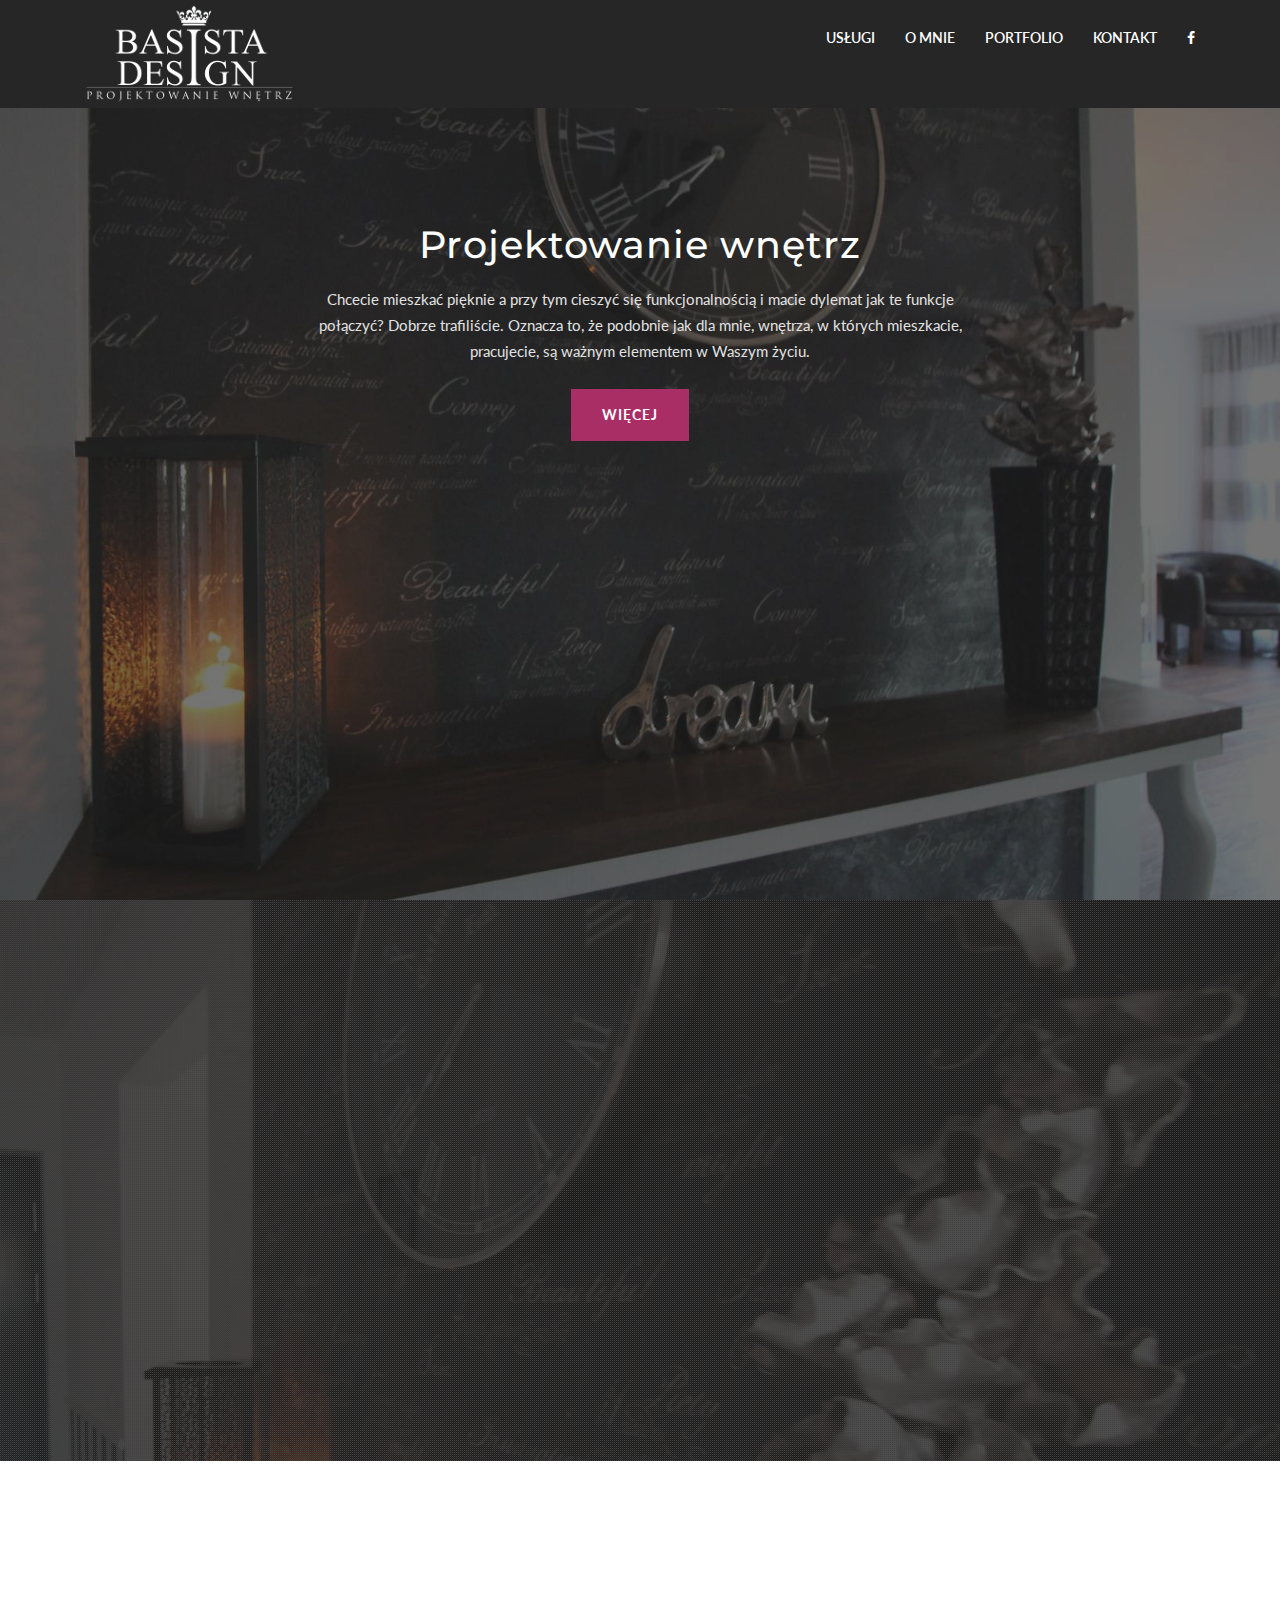
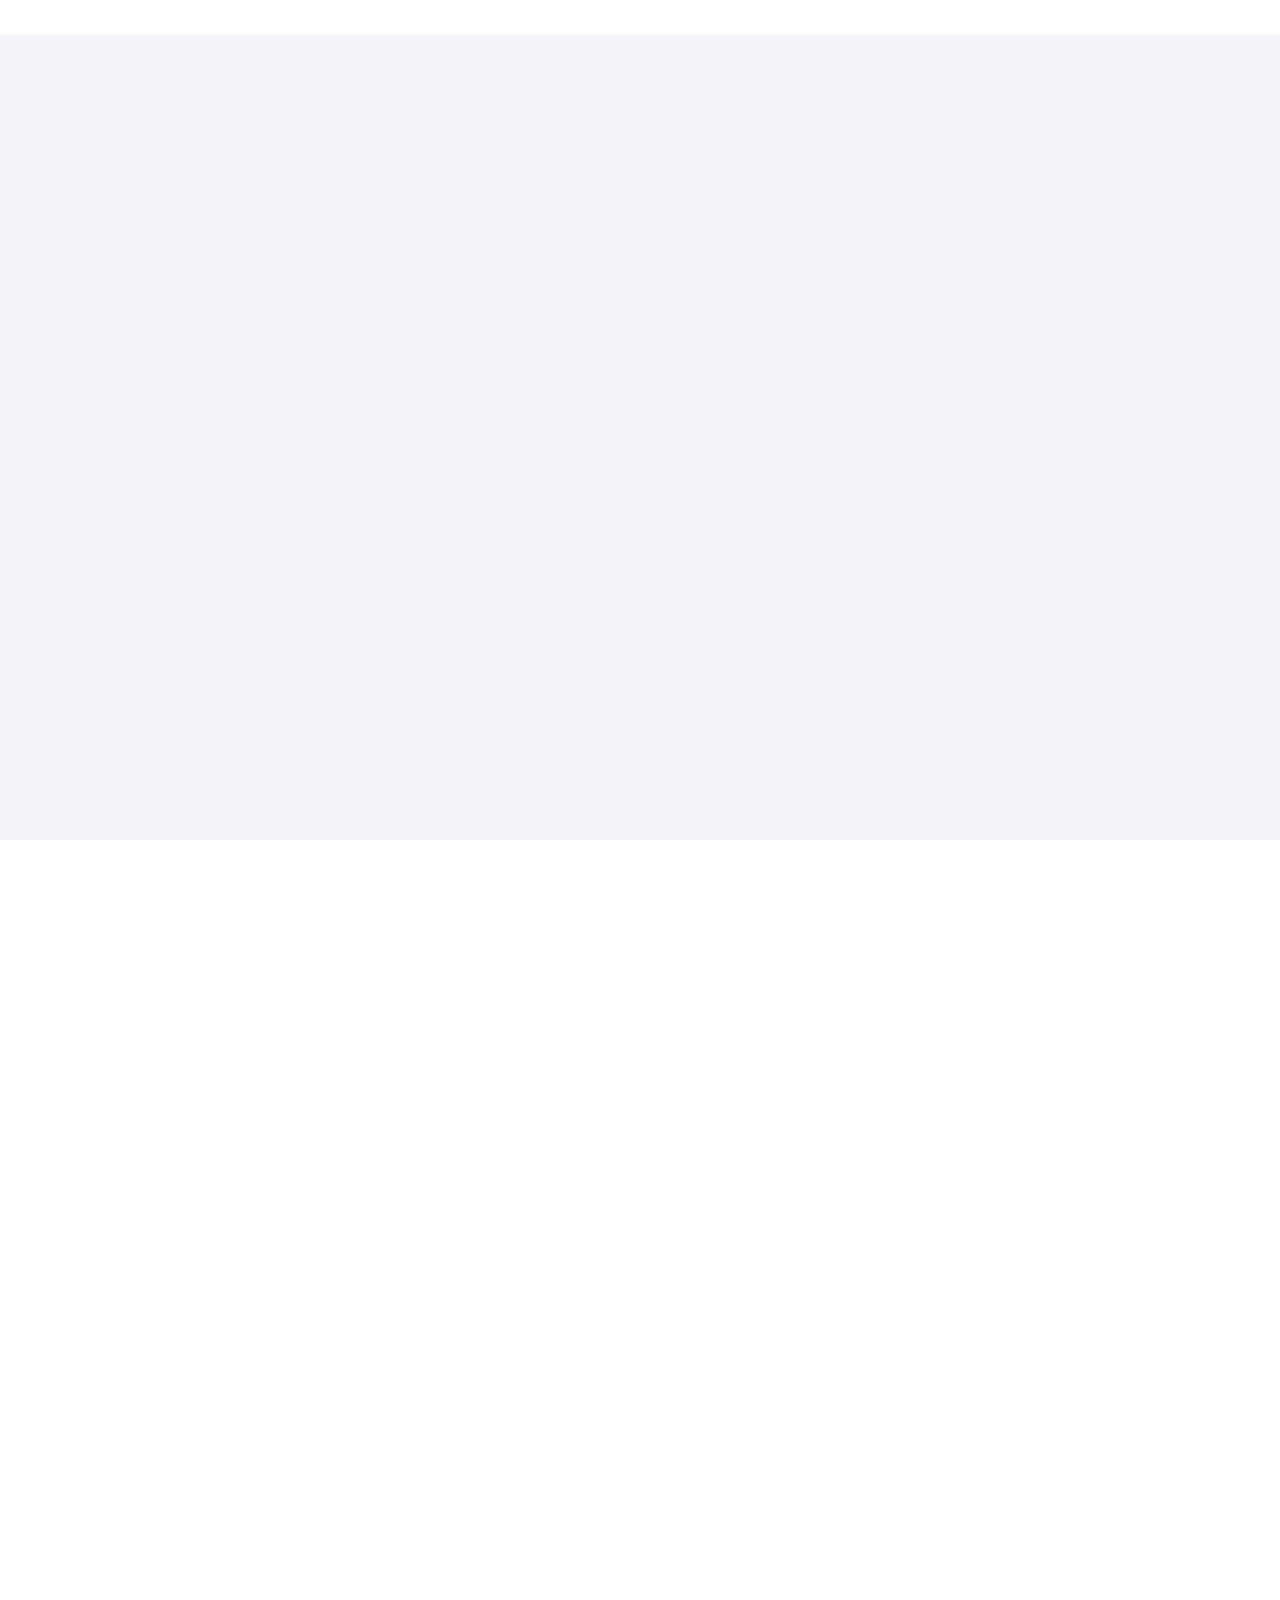
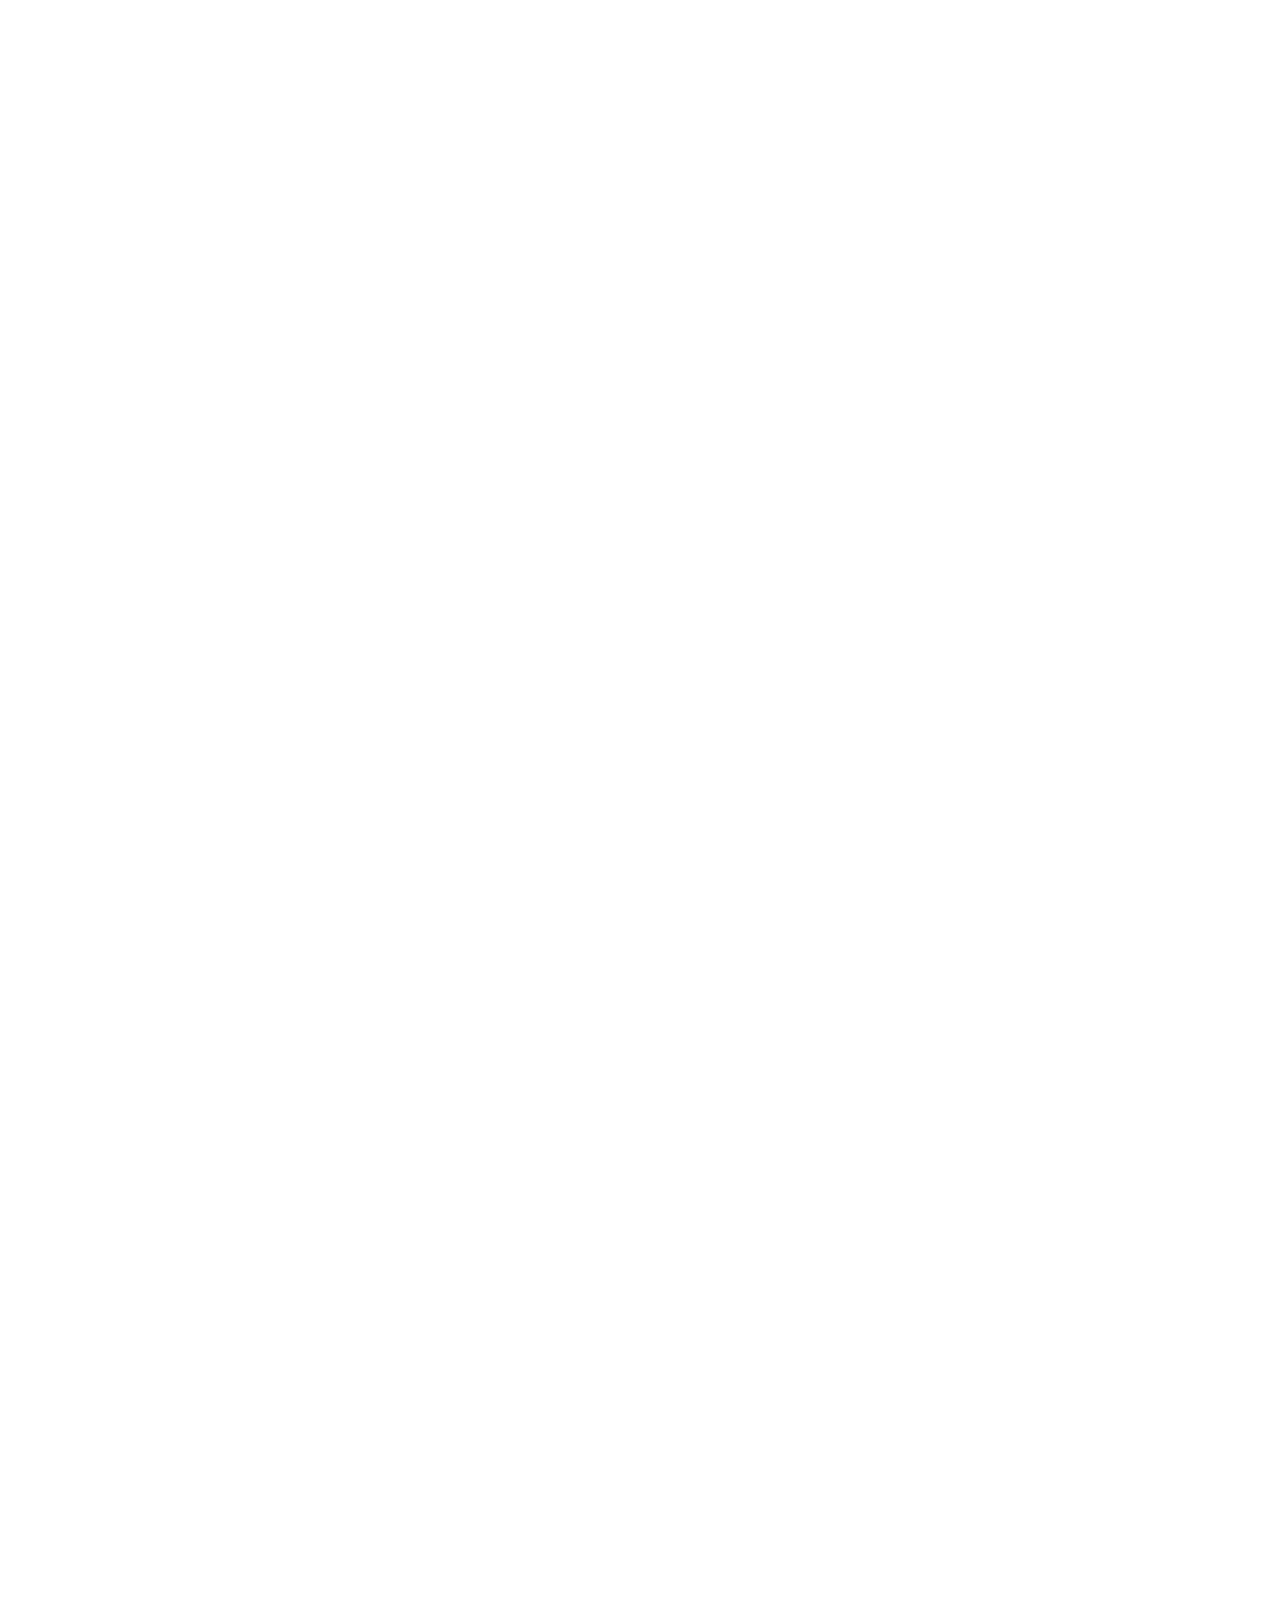
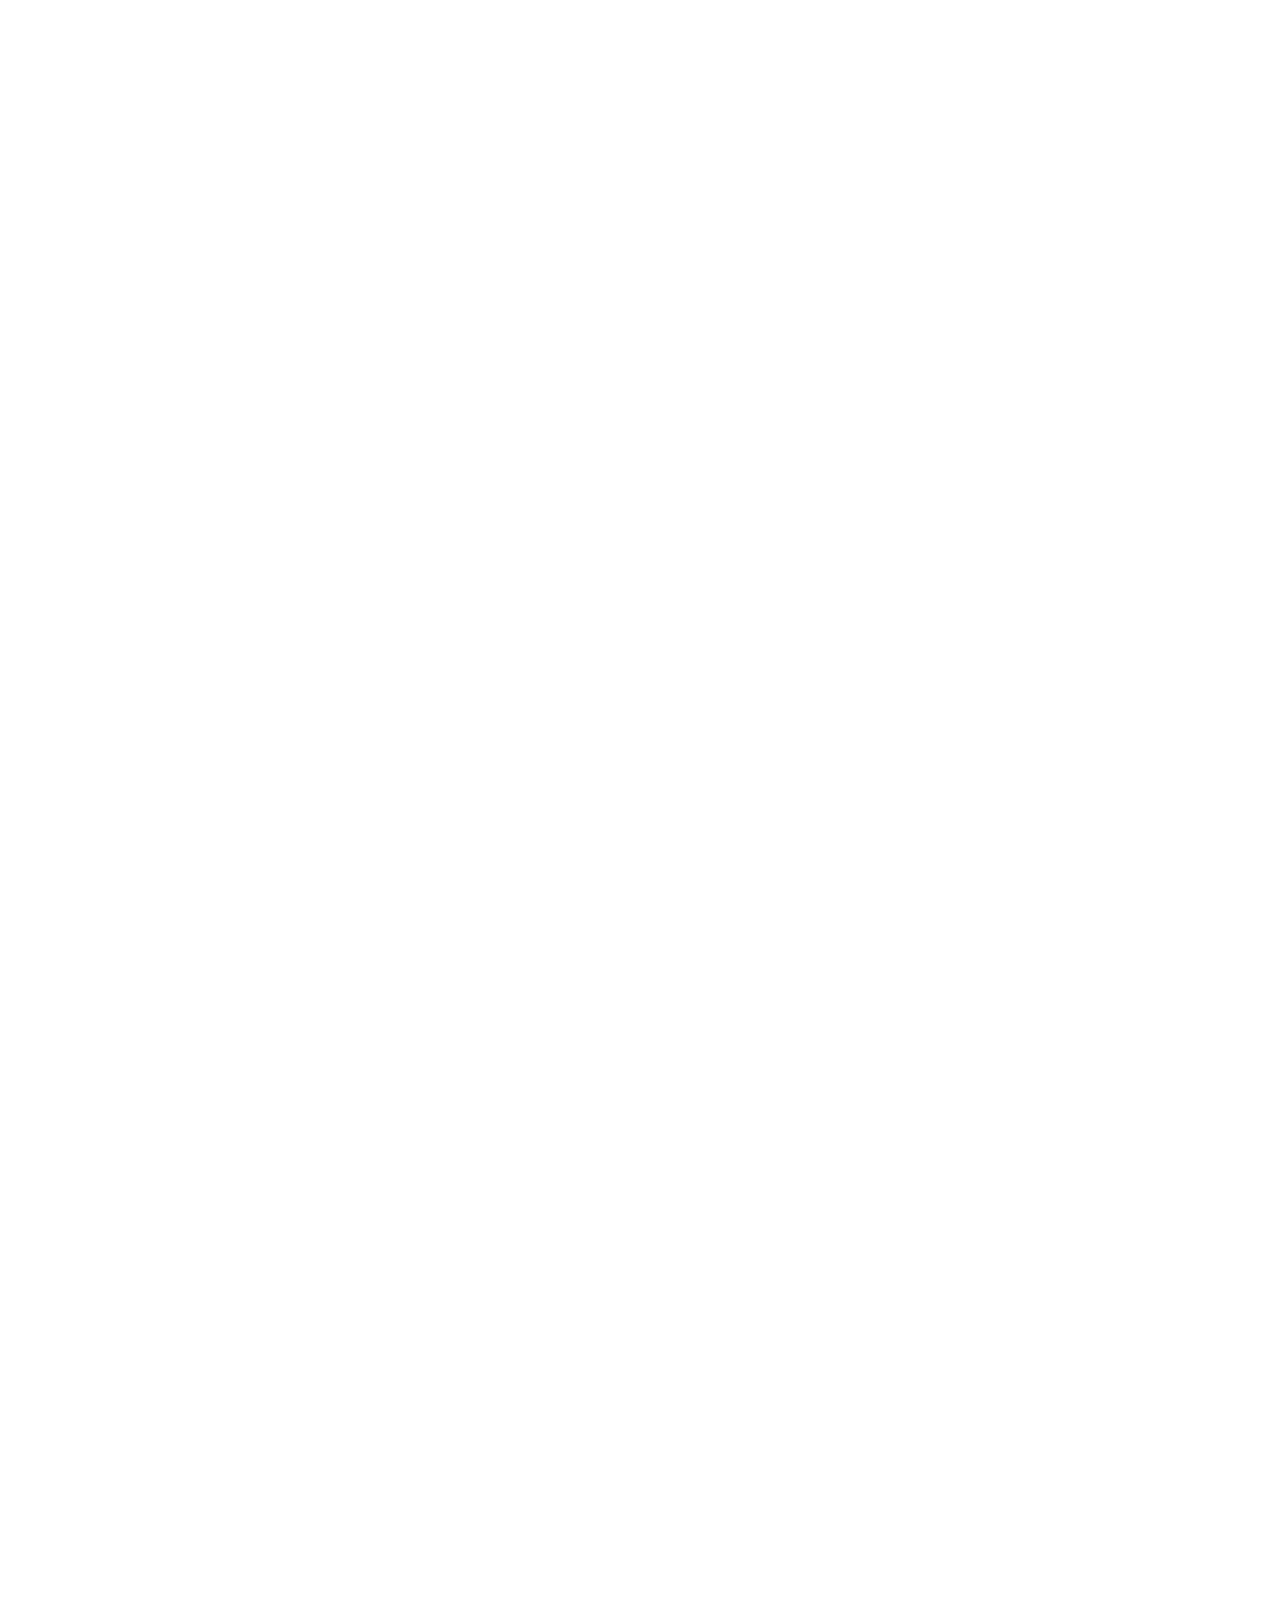
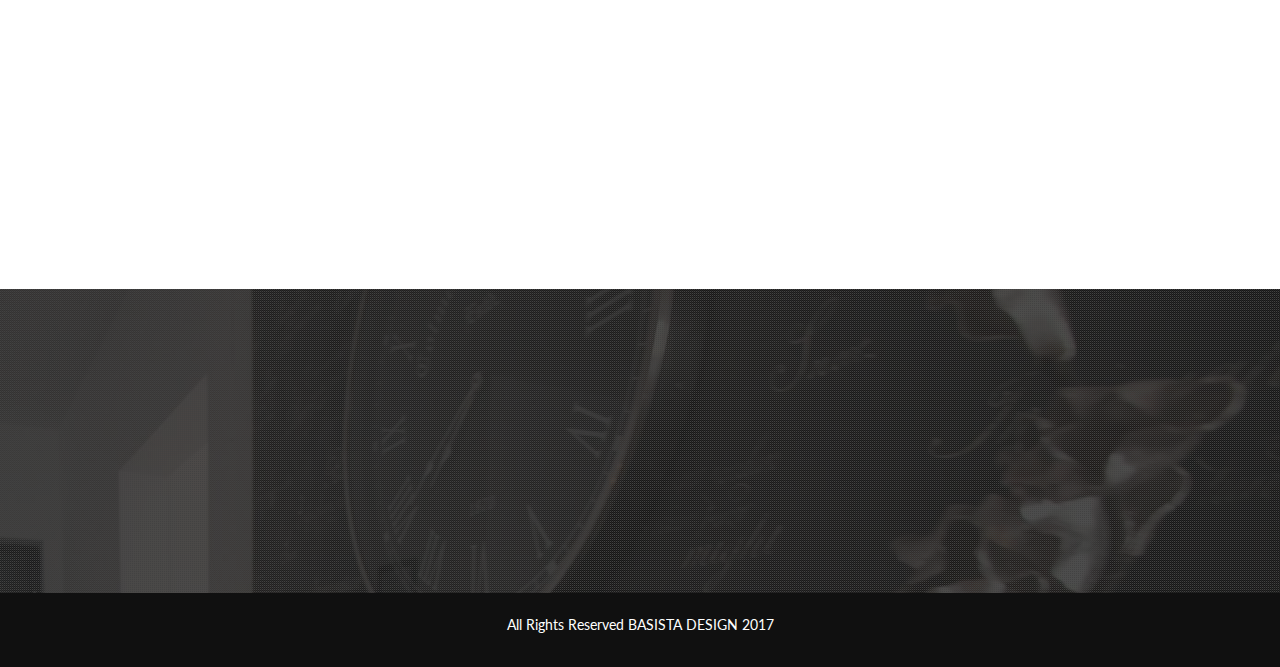
<file: index3.html>
<!DOCTYPE HTML>
<html lang="en">
  <head>
    <meta charset="utf-8">
    <meta http-equiv="X-UA-Compatible" content="IE=edge">
    <meta name="viewport" content="width=device-width, initial-scale=1">
    <meta name="description" content="Projektowanie wnętrz">
    <meta name="keywords" content="Projektowanie wnętrz Basista Design">
    <link rel="shortcut icon" href="assets/images/favicon/favicon.ico" type="image/x-icon">
    <link rel="icon" href="assets/images/favicon/favicon.ico" type="image/x-icon">
    <title>Basista Design - projektowanie wnętrz</title>
    <!-- BOOTSTRAP CSS  -->
    <link href="assets/css/bootstrap/css/bootstrap.min.css" rel="stylesheet" type="text/css">
    <!-- CUSTOM STYLE CSS-->
    <link href="assets/css/style.css" rel="stylesheet">
    <link href="assets/css/shortcodes/shortcodes.css" rel="stylesheet">
    <!-- ANIMATE CSS-->  
    <link href="assets/plugins/animate/animate.min.css" rel="stylesheet">  
    <!-- CSS FOR COLOR SWITCHER -->
	<link rel="stylesheet" href="assets/css/switcher/switcher.css"> 	
	<link rel="stylesheet" href="assets/css/switcher/style1.css" id="colors"> 
    <!-- OWL CAROUSEL -->
    <link href="assets/plugins/owl-carousel/owl.carousel.css" rel="stylesheet" type="text/css">
    <link href="assets/plugins/owl-carousel/owl.theme.css" rel="stylesheet" type="text/css">
    <!-- MAGNIFIC POPUP-->
    <link href="assets/plugins/magnific-popup/magnific-popup.css" rel="stylesheet" type="text/css">
    <!--CUSTOM FONTS-->
    <link href="assets/plugins/font-awesome/css/font-awesome.css" rel="stylesheet">
    <link href="assets/plugins/line-icons/line-icons.css" rel="stylesheet">
    <link href="https://fonts.googleapis.com/css?family=Lato:300,400,700,900" rel="stylesheet">
    <link href='http://fonts.googleapis.com/css?family=Merienda:400,700' rel='stylesheet' type='text/css'>
    <link href="https://fonts.googleapis.com/css?family=Montserrat:400,700" rel="stylesheet">
  </head>
  <body data-spy="scroll" data-target=".navbar" data-offset="71">
    <!-- WRAPPER
      ============================== -->
    <div class="wrapper">
      <!-- NAVBAR
        ============================== -->
      <nav class="navbar navbar-default navbar-menu navbar-fixed-top js-navbar-top js-toggleClass">
        <div class="container">
          <div class="navbar-header">
          <a href="#home" ><img src="assets/images/about/nowe_logo_mini.png" alt="Home"></a>
            <button type="button" class="navbar-toggle collapsed" data-toggle="collapse" data-target="#navbar" aria-expanded="false" aria-controls="navbar">
            <span class="sr-only">MENU</span>
            <span class="icon-bar"></span>
            <span class="icon-bar"></span>
            <span class="icon-bar"></span>
            </button>
          </div>
          <div id="navbar" class="collapse navbar-collapse">
            <ul class="nav navbar-nav navbar-right ">
              <li><a href="#services">Usługi</a></li>
              <li><a href="#about">O mnie</a></li>
              <li><a href="#portfolio">Portfolio</a></li>          
              <li><a href="#contact">Kontakt</a></li>
              <li><a target="_blank" href="https://www.facebook.com/basistadesign/" title="Projektowanie i aranżacja wnętrz"><i class="fa fa-facebook"></i></a></li>
            </ul>
          </div>
          <!--/.nav-collapse -->
        </div>
      </nav>
      
      <!-- INTRO PARALLAX BANNER
        =================================== -->
      <div class="parallax parallax_banner intro" id="home" data-stellar-background-ratio="0.1">
        <div class="intro-body">
          <div class="container">
            <div class="row">
              <div class="col-md-10 center-block text-center">
                <h1 class="brand-heading medium-font">Projektowanie wnętrz</h1>
              </div>
              <div class="col-md-7 center-block text-center">
                <p class="intro-text">Chcecie mieszkać pięknie a przy tym cieszyć się funkcjonalnością i macie dylemat jak te funkcje połączyć? Dobrze trafiliście. Oznacza to, że podobnie jak dla mnie, wnętrza, w których mieszkacie, pracujecie, są ważnym elementem w Waszym życiu. </p>
                <a href="#about" class="btn btn-medium yorker-btn2 page-scroll"> Więcej</a> 
              </div>
            </div>
          </div>
        </div>
      </div>
      
      
    <!-- SERVICE
      ============================== -->      
      <div id="services" class="parallax parallax_section1 p-top-90 p-bot-50" data-stellar-background-ratio="0.1">
        <div class="container">
          <div class="row">
            <div class="col-md-10 center-block">
              <div class="col-md-8 wow fadeIn" data-wow-delay="0.30s">
                <div class="heading margin-bottom-50">
                  <h2 class="bold-font">USŁUGI</h2>
                </div>
              </div>
              <div class="col-md-6 margin-bottom-40 wow fadeIn" data-wow-delay="0.35s">
                <h4 class="bold-font">PROJEKTOWANIE</h4>
                <p>Na etapie tworzenia projektu kieruję się przede wszystkim potrzebami Inwestora, Jego upodobaniami, wygodą i komfortem. Staram się tworzyć wnętrza idealnie dopasowane do ich właścicieli.</p>
              </div>
              <div class="col-md-6 margin-bottom-40 wow fadeIn" data-wow-delay="0.40s">
                <h4 class="bold-font">WIZUALIZACJE</h4>
                <p>Projekty są tworzone przy użyciu najnowszych technik komputerowych, czego efektem jest pełna wizualizacja. Dzieki niej Inwestor będzie mógł poznać walory stworzonej dla Niego przestrzeni</p>
              </div>
              <div class="col-md-6 margin-bottom-40 wow fadeIn" data-wow-delay="0.45s">
                <h4 class="bold-font">NADZÓR</h4>
                <p>W zakresie moich usług, jeśli Inwestor wyrazi taką potrzebę, mogę pełnić funkcję nadzoru nad właściwą realizacją projektu, tak aby wykonanie było zgodne z założeniami projektowymi.</p>
              </div>
              <div class="col-md-6 margin-bottom-40 wow fadeIn" data-wow-delay="0.50s">
                <h4 class="bold-font">REALIZACJA</h4>
                <p>Na Państwa życzenie służę również pomocą w doborze oraz zakupie materiałów, dodatków do wykończenia i wyposażenia wnętrz.</p>
              </div>
            </div>
          </div>
        </div>
      </div>
   
    <!-- ABOUT
      ============================== -->      
      <div id="about" class="p-top-90 p-bot-0">
        <div class="container margin-bottom-40">
          <div class="row">
            <div class="col-md-5 center-block wow fadeIn" data-wow-delay="0.30s">
              <div class="heading text-center">
                <h2 class="bold-font">O MNIE</h2>
              </div>
            </div>
          </div>
        </div>
        <div class="container-fluid two-cols-description-row light-gray-bg">
          <!-- TWO COLS DESCRIPTION IMAGE -->
          <div class="two-cols-description-image wow fadeIn" data-wow-delay="0.35s">
            <img src="assets/images/about/about-2.png" alt="">
          </div>
          <!-- TWO COLS DESCRIPTION TEXT -->
          <div class="two-cols-description-text">
            <div class="two-cols-description-text-inner wow fadeIn" data-wow-delay="0.40s">
              <div class="heading margin-bottom-40">
                <h3>WIĘCEJ O BASISTA DESIGN</h3>
              </div>
              <p>W projektowaniu kieruję się przede wszystkim potrzebami Inwestora i Jego upodobaniami. Jest dla mnie niezwykle ważnym stworzenie wnętrz, w których będziecie czuli się wyjątkowo, wygodnie i komfortowo. Zawsze staram się zaspokoić potrzebę poczucia piękna i estetyki, której nie brakuje nikomu z nas.</p>
              <p>W dzisiejszych czasach wybór stylu, kolorystyki, struktur, dodatków jest ciężkim zadaniem. Ogrom propozycji może przerażać. Dlatego jestem gotowa pomóc Wam znaleźć najlepsze rozwiązania oparte o najnowsze trendy wnętrzarskie. Zadbam o każdy szczegół i postaram się odpowiedzieć na każde pytanie.</p>
              <p>Aranżacją wnętrz interesuję się od dzieciństwa. Uwielbiałam przesiadywać w garażu tworząc nowe przedmioty, które później zdobiły nasz dom. Od dzieciństwa też nabywałam wiedzę z zakresu materiałoznawstwa i obróbki drewna. Swoją przygodę z profesjonalnym projektowaniem przy użyciu specjalistycznych programów zaczęłam typowo hobbystycznie, dla rodzinny, przyjaciół, znajomych. Ponieważ cieszyły się dużym uznaniem i podziwem, zrozumiałam, że właśnie to jest to, co kocham i czym chcę się zajmować w życiu zawodowym.</p>
              <p>Dzisiaj swoją zdobytą wiedzą i doświadczeniem mogę podzielić z Wami, co więcej, zrobię to z ogromną przyjemnością.</p>
              <span><strong> <i>- Kamila Basista</i></strong></span><br><br><br>
              <a href="#contact" class="btn btn-medium btn-rounded yorker-btn2">Napisz do mnie</a>
            </div>
          </div>
        </div>
      </div>
      
      
          <!-- PORTFOLIO WIZUALIZACJE
      ============================== -->
      <div id="portfolio" class="p-top-90 p-bot-90">
        <div class="container">
          <div class="row">
            <div class="col-md-5 center-block wow fadeIn" data-wow-delay="0.30s">
              <div class="heading text-center">
                <h2 class="bold-font">MOJE PORTFOLIO</h2>
                <div class="subheading">przykładowe wizualiacje i realizacje projektów</div>
              </div>
            </div>
          </div>
          <!-- PORTFOLIO FILTER -->
          <div class="row margin-top-50">
            <div class="col-sm-12 text-center wow fadeIn" data-wow-delay="0.30s">
              <ul id="filters" class="filters">
                <li><a href="#" class="current" data-filter="*">WSZYSTKIE</a></li>
                <li><a href="#" data-filter=".wizualizacja">WIZUALIZACJE</a></li> 
                <li><a href="#" data-filter=".realizacja">REALIZACJE</a></li>               
              </ul>
            </div>
          </div>
          <!-- /PORTFOLIO FILTER -->
          <div class="works-grid-wrapper">
            <div id="works-grid" class="works-grid-3 works-grid-gutter works-grid-dark">
              <!-- PORTFOLIO ITEM T1-->
              <article class="work-item wizualizacja">
                <div class="work-wrapper wow fadeIn" data-wow-delay="0.30s">
                  <div class="work-thumbnail">
                    <img src="assets/images/wizualizacje/t1_f.jpg" alt="">
                  </div>
                  <div class="work-caption">
                    <h3 class="work-title">Wizualizacja</h3>
                    <h6 class="work-category"><a href="#">Sypialnia</a></h6>
                  </div>
                  <a class="work-popup image-popup" href="assets/images/wizualizacje/t1_f.jpg"><i class="fa fa-expand"></i></a>
                </div>
              </article>
              <!-- /PORTFOLIO ITEM -->

              <!-- PORTFOLIO ITEM T2-->
              <article class="work-item wizualizacja">
                <div class="work-wrapper wow fadeIn" data-wow-delay="0.30s">
                  <div class="work-thumbnail">
                    <img src="assets/images/wizualizacje/t2_f.jpg" alt="">
                  </div>
                  <div class="work-caption">
                    <h3 class="work-title">Wizualizacja</h3>
                    <h6 class="work-category"><a href="#">Pokój dzienny</a></h6>
                  </div>
                  <a class="work-popup image-popup" href="assets/images/wizualizacje/t2_f.jpg"><i class="fa fa-expand"></i></a>
                </div>
              </article>
              <!-- /PORTFOLIO ITEM -->

              <!-- PORTFOLIO ITEM T3-->
              <article class="work-item wizualizacja">
                <div class="work-wrapper wow fadeIn" data-wow-delay="0.30s">
                  <div class="work-thumbnail">
                    <img src="assets/images/wizualizacje/t3_f.jpg" alt="">
                  </div>
                  <div class="work-caption">
                    <h3 class="work-title">Wizualizacja</h3>
                    <h6 class="work-category"><a href="#">Pokój dzienny</a></h6>
                  </div>
                  <a class="work-popup image-popup" href="assets/images/wizualizacje/t3_f.jpg"><i class="fa fa-expand"></i></a>
                </div>
              </article>
              <!-- /PORTFOLIO ITEM -->

              <!-- PORTFOLIO ITEM T4-->
              <article class="work-item wizualizacja">
                <div class="work-wrapper wow fadeIn" data-wow-delay="0.30s">
                  <div class="work-thumbnail">
                    <img src="assets/images/wizualizacje/t4_f.jpg" alt="">
                  </div>
                  <div class="work-caption">
                    <h3 class="work-title">Wizualizacja</h3>
                    <h6 class="work-category"><a href="#">Jadalnia</a></h6>
                  </div>
                  <a class="work-popup image-popup" href="assets/images/wizualizacje/t4_f.jpg"><i class="fa fa-expand"></i></a>
                </div>
              </article>
              <!-- /PORTFOLIO ITEM -->

              <!-- PORTFOLIO ITEM T5-->
              <article class="work-item wizualizacja">
                <div class="work-wrapper wow fadeIn" data-wow-delay="0.30s">
                  <div class="work-thumbnail">
                    <img src="assets/images/wizualizacje/t5_f.jpg" alt="">
                  </div>
                  <div class="work-caption">
                    <h3 class="work-title">Wizualizacja</h3>
                    <h6 class="work-category"><a href="#">Łazienka</a></h6>
                  </div>
                  <a class="work-popup image-popup" href="assets/images/wizualizacje/t5_f.jpg"><i class="fa fa-expand"></i></a>
                </div>
              </article>
              <!-- /PORTFOLIO ITEM -->

              <!-- PORTFOLIO ITEM T6-->
              <article class="work-item wizualizacja">
                <div class="work-wrapper wow fadeIn" data-wow-delay="0.30s">
                  <div class="work-thumbnail">
                    <img src="assets/images/wizualizacje/t6_f.jpg" alt="">
                  </div>
                  <div class="work-caption">
                    <h3 class="work-title">Wizualizacja</h3>
                    <h6 class="work-category"><a href="#">Kuchnia</a></h6>
                  </div>
                  <a class="work-popup image-popup" href="assets/images/wizualizacje/t6_f.jpg"><i class="fa fa-expand"></i></a>
                </div>
              </article>
              <!-- /PORTFOLIO ITEM -->

              <!-- PORTFOLIO ITEM T7-->
              <article class="work-item wizualizacja">
                <div class="work-wrapper wow fadeIn" data-wow-delay="0.30s">
                  <div class="work-thumbnail">
                    <img src="assets/images/wizualizacje/t7_f.jpg" alt="">
                  </div>
                  <div class="work-caption">
                    <h3 class="work-title">Wizualizacja</h3>
                    <h6 class="work-category"><a href="#">Łazienka</a></h6>
                  </div>
                  <a class="work-popup image-popup" href="assets/images/wizualizacje/t7_f.jpg"><i class="fa fa-expand"></i></a>
                </div>
              </article>
              <!-- /PORTFOLIO ITEM -->

              <!-- PORTFOLIO ITEM T8-->
              <article class="work-item wizualizacja">
                <div class="work-wrapper wow fadeIn" data-wow-delay="0.30s">
                  <div class="work-thumbnail">
                    <img src="assets/images/wizualizacje/t8_f.jpg" alt="">
                  </div>
                  <div class="work-caption">
                    <h3 class="work-title">Wizualizacja</h3>
                    <h6 class="work-category"><a href="#">Pokój dzienny</a></h6>
                  </div>
                  <a class="work-popup image-popup" href="assets/images/wizualizacje/t8_f.jpg"><i class="fa fa-expand"></i></a>
                </div>
              </article>
              <!-- /PORTFOLIO ITEM -->

              <!-- PORTFOLIO ITEM T9-->
              <article class="work-item wizualizacja">
                <div class="work-wrapper wow fadeIn" data-wow-delay="0.30s">
                  <div class="work-thumbnail">
                    <img src="assets/images/wizualizacje/t9_f.jpg" alt="">
                  </div>
                  <div class="work-caption">
                    <h3 class="work-title">Wizualizacja</h3>
                    <h6 class="work-category"><a href="#">Łazienka</a></h6>
                  </div>
                  <a class="work-popup image-popup" href="assets/images/wizualizacje/t9_f.jpg"><i class="fa fa-expand"></i></a>
                </div>
              </article>
              <!-- /PORTFOLIO ITEM -->

              <!-- PORTFOLIO ITEM TA-->
              <article class="work-item wizualizacja">
                <div class="work-wrapper wow fadeIn" data-wow-delay="0.30s">
                  <div class="work-thumbnail">
                    <img src="assets/images/wizualizacje/ta_f.jpg" alt="">
                  </div>
                  <div class="work-caption">
                    <h3 class="work-title">Wizualizacja</h3>
                    <h6 class="work-category"><a href="#">Łazienka</a></h6>
                  </div>
                  <a class="work-popup image-popup" href="assets/images/wizualizacje/ta_f.jpg"><i class="fa fa-expand"></i></a>
                </div>
              </article>
              <!-- /PORTFOLIO ITEM -->

              <!-- PORTFOLIO ITEM TB-->
              <article class="work-item wizualizacja">
                <div class="work-wrapper wow fadeIn" data-wow-delay="0.30s">
                  <div class="work-thumbnail">
                    <img src="assets/images/wizualizacje/tb_f.jpg" alt="">
                  </div>
                  <div class="work-caption">
                    <h3 class="work-title">Wizualizacja</h3>
                    <h6 class="work-category"><a href="#">Korytarz</a></h6>
                  </div>
                  <a class="work-popup image-popup" href="assets/images/wizualizacje/tb_f.jpg"><i class="fa fa-expand"></i></a>
                </div>
              </article>
              <!-- /PORTFOLIO ITEM -->

              <!-- PORTFOLIO ITEM TC-->
              <article class="work-item wizualizacja">
                <div class="work-wrapper wow fadeIn" data-wow-delay="0.30s">
                  <div class="work-thumbnail">
                    <img src="assets/images/wizualizacje/tc_f.jpg" alt="">
                  </div>
                  <div class="work-caption">
                    <h3 class="work-title">Wizualizacja</h3>
                    <h6 class="work-category"><a href="#">Pokój dzienny</a></h6>
                  </div>
                  <a class="work-popup image-popup" href="assets/images/wizualizacje/tc_f.jpg"><i class="fa fa-expand"></i></a>
                </div>
              </article>
              <!-- /PORTFOLIO ITEM -->

              <!-- PORTFOLIO ITEM TD-->
              <article class="work-item wizualizacja">
                <div class="work-wrapper wow fadeIn" data-wow-delay="0.30s">
                  <div class="work-thumbnail">
                    <img src="assets/images/wizualizacje/td_f.jpg" alt="">
                  </div>
                  <div class="work-caption">
                    <h3 class="work-title">Wizualizacja</h3>
                    <h6 class="work-category"><a href="#">Pokój dzienny</a></h6>
                  </div>
                  <a class="work-popup image-popup" href="assets/images/wizualizacje/td_f.jpg"><i class="fa fa-expand"></i></a>
                </div>
              </article>
              <!-- /PORTFOLIO ITEM -->

              <!-- PORTFOLIO ITEM TE-->
              <article class="work-item wizualizacja">
                <div class="work-wrapper wow fadeIn" data-wow-delay="0.30s">
                  <div class="work-thumbnail">
                    <img src="assets/images/wizualizacje/te_f.jpg" alt="">
                  </div>
                  <div class="work-caption">
                    <h3 class="work-title">Wizualizacja</h3>
                    <h6 class="work-category"><a href="#">Łazienka</a></h6>
                  </div>
                  <a class="work-popup image-popup" href="assets/images/wizualizacje/te_f.jpg"><i class="fa fa-expand"></i></a>
                </div>
              </article>
              <!-- /PORTFOLIO ITEM -->

              <!-- PORTFOLIO ITEM TF-->
              <article class="work-item wizualizacja">
                <div class="work-wrapper wow fadeIn" data-wow-delay="0.30s">
                  <div class="work-thumbnail">
                    <img src="assets/images/wizualizacje/tf_f.jpg" alt="">
                  </div>
                  <div class="work-caption">
                    <h3 class="work-title">Wizualizacja</h3>
                    <h6 class="work-category"><a href="#">Jadalnia</a></h6>
                  </div>
                  <a class="work-popup image-popup" href="assets/images/wizualizacje/tf_f.jpg"><i class="fa fa-expand"></i></a>
                </div>
              </article>
              <!-- /PORTFOLIO ITEM -->

              <!-- PORTFOLIO ITEM TG-->
              <article class="work-item wizualizacja">
                <div class="work-wrapper wow fadeIn" data-wow-delay="0.30s">
                  <div class="work-thumbnail">
                    <img src="assets/images/wizualizacje/tg_f.jpg" alt="">
                  </div>
                  <div class="work-caption">
                    <h3 class="work-title">Wizualizacja</h3>
                    <h6 class="work-category"><a href="#">Kuchnia</a></h6>
                  </div>
                  <a class="work-popup image-popup" href="assets/images/wizualizacje/tg_f.jpg"><i class="fa fa-expand"></i></a>
                </div>
              </article>
              <!-- /PORTFOLIO ITEM -->

              <!-- PORTFOLIO ITEM TH-->
              <article class="work-item wizualizacja">
                <div class="work-wrapper wow fadeIn" data-wow-delay="0.30s">
                  <div class="work-thumbnail">
                    <img src="assets/images/wizualizacje/th_f.jpg" alt="">
                  </div>
                  <div class="work-caption">
                    <h3 class="work-title">Wizualizacja</h3>
                    <h6 class="work-category"><a href="#">Pokój</a></h6>
                  </div>
                  <a class="work-popup image-popup" href="assets/images/wizualizacje/th_f.jpg"><i class="fa fa-expand"></i></a>
                </div>
              </article>
              <!-- /PORTFOLIO ITEM -->

              <!-- PORTFOLIO ITEM TI-->
              <article class="work-item wizualizacja">
                <div class="work-wrapper wow fadeIn" data-wow-delay="0.30s">
                  <div class="work-thumbnail">
                    <img src="assets/images/wizualizacje/ti_f.jpg" alt="">
                  </div>
                  <div class="work-caption">
                    <h3 class="work-title">Wizualizacja</h3>
                    <h6 class="work-category"><a href="#">Łazienka</a></h6>
                  </div>
                  <a class="work-popup image-popup" href="assets/images/wizualizacje/ti_f.jpg"><i class="fa fa-expand"></i></a>
                </div>
              </article>
              <!-- /PORTFOLIO ITEM -->

              <!-- PORTFOLIO ITEM TJ-->
              <article class="work-item wizualizacja">
                <div class="work-wrapper wow fadeIn" data-wow-delay="0.30s">
                  <div class="work-thumbnail">
                    <img src="assets/images/wizualizacje/tj_f.jpg" alt="">
                  </div>
                  <div class="work-caption">
                    <h3 class="work-title">Wizualizacja</h3>
                    <h6 class="work-category"><a href="#">Pokój dzienny</a></h6>
                  </div>
                  <a class="work-popup image-popup" href="assets/images/wizualizacje/tj_f.jpg"><i class="fa fa-expand"></i></a>
                </div>
              </article>
              <!-- /PORTFOLIO ITEM -->

              <!-- PORTFOLIO ITEM TK-->
              <article class="work-item wizualizacja">
                <div class="work-wrapper wow fadeIn" data-wow-delay="0.30s">
                  <div class="work-thumbnail">
                    <img src="assets/images/wizualizacje/tk_f.jpg" alt="">
                  </div>
                  <div class="work-caption">
                    <h3 class="work-title">Wizualizacja</h3>
                    <h6 class="work-category"><a href="#">Kuchnia</a></h6>
                  </div>
                  <a class="work-popup image-popup" href="assets/images/wizualizacje/tk_f.jpg"><i class="fa fa-expand"></i></a>
                </div>
              </article>
              <!-- /PORTFOLIO ITEM -->

              <!-- PORTFOLIO ITEM TL-->
              <article class="work-item wizualizacja">
                <div class="work-wrapper wow fadeIn" data-wow-delay="0.30s">
                  <div class="work-thumbnail">
                    <img src="assets/images/wizualizacje/tl_f.jpg" alt="">
                  </div>
                  <div class="work-caption">
                    <h3 class="work-title">Wizualizacja</h3>
                    <h6 class="work-category"><a href="#">Kuchnia</a></h6>
                  </div>
                  <a class="work-popup image-popup" href="assets/images/wizualizacje/tl_f.jpg"><i class="fa fa-expand"></i></a>
                </div>
              </article>
              <!-- /PORTFOLIO ITEM -->

              <!-- PORTFOLIO ITEM TM-->
              <article class="work-item wizualizacja">
                <div class="work-wrapper wow fadeIn" data-wow-delay="0.30s">
                  <div class="work-thumbnail">
                    <img src="assets/images/wizualizacje/tm_f.jpg" alt="">
                  </div>
                  <div class="work-caption">
                    <h3 class="work-title">Wizualizacja</h3>
                    <h6 class="work-category"><a href="#">Pokój</a></h6>
                  </div>
                  <a class="work-popup image-popup" href="assets/images/wizualizacje/tm_f.jpg"><i class="fa fa-expand"></i></a>
                </div>
              </article>
              <!-- /PORTFOLIO ITEM -->

              <!-- PORTFOLIO ITEM TN-->
              <article class="work-item wizualizacja">
                <div class="work-wrapper wow fadeIn" data-wow-delay="0.30s">
                  <div class="work-thumbnail">
                    <img src="assets/images/wizualizacje/tn_f.jpg" alt="">
                  </div>
                  <div class="work-caption">
                    <h3 class="work-title">Wizualizacja</h3>
                    <h6 class="work-category"><a href="#">Wejście</a></h6>
                  </div>
                  <a class="work-popup image-popup" href="assets/images/wizualizacje/tn_f.jpg"><i class="fa fa-expand"></i></a>
                </div>
              </article>
              <!-- /PORTFOLIO ITEM -->

              <!-- PORTFOLIO ITEM TO-->
              <article class="work-item wizualizacja">
                <div class="work-wrapper wow fadeIn" data-wow-delay="0.30s">
                  <div class="work-thumbnail">
                    <img src="assets/images/wizualizacje/to_f.jpg" alt="">
                  </div>
                  <div class="work-caption">
                    <h3 class="work-title">Wizualizacja</h3>
                    <h6 class="work-category"><a href="#">Kuchnia</a></h6>
                  </div>
                  <a class="work-popup image-popup" href="assets/images/wizualizacje/to_f.jpg"><i class="fa fa-expand"></i></a>
                </div>
              </article>
              <!-- /PORTFOLIO ITEM -->
              <!-- /PORTFOLIO WIZUALIZACJE ITEM -->

              <!-- /PORTFOLIO REALIZACJE ITEM -->

              <!-- PORTFOLIO ITEM R1-->
              <article class="work-item realizacja">
                <div class="work-wrapper wow fadeIn" data-wow-delay="0.30s">
                  <div class="work-thumbnail">
                    <img src="assets/images/realizacje/r1_f.jpg" alt="">
                  </div>
                  <div class="work-caption">
                    <h3 class="work-title">Realizacja</h3>
                    <h6 class="work-category"><a href="#">Kuchnia</a></h6>
                  </div>
                  <a class="work-popup image-popup" href="assets/images/realizacje/r1_f.jpg"><i class="fa fa-expand"></i></a>
                </div>
              </article>

              <!-- PORTFOLIO ITEM R2-->
              <article class="work-item realizacja">
                <div class="work-wrapper wow fadeIn" data-wow-delay="0.30s">
                  <div class="work-thumbnail">
                    <img src="assets/images/realizacje/r2_f.jpg" alt="">
                  </div>
                  <div class="work-caption">
                    <h3 class="work-title">Realizacja</h3>
                    <h6 class="work-category"><a href="#">Pokój</a></h6>
                  </div>
                  <a class="work-popup image-popup" href="assets/images/realizacje/r2_f.jpg"><i class="fa fa-expand"></i></a>
                </div>
              </article>

              <!-- PORTFOLIO ITEM R3-->
              <article class="work-item realizacja">
                <div class="work-wrapper wow fadeIn" data-wow-delay="0.30s">
                  <div class="work-thumbnail">
                    <img src="assets/images/realizacje/r3_f.jpg" alt="">
                  </div>
                  <div class="work-caption">
                    <h3 class="work-title">Realizacja</h3>
                    <h6 class="work-category"><a href="#">Pokój</a></h6>
                  </div>
                  <a class="work-popup image-popup" href="assets/images/realizacje/r3_f.jpg"><i class="fa fa-expand"></i></a>
                </div>
              </article>

              <!-- PORTFOLIO ITEM R4-->
              <article class="work-item realizacja">
                <div class="work-wrapper wow fadeIn" data-wow-delay="0.30s">
                  <div class="work-thumbnail">
                    <img src="assets/images/realizacje/r4_f.jpg" alt="">
                  </div>
                  <div class="work-caption">
                    <h3 class="work-title">Realizacja</h3>
                    <h6 class="work-category"><a href="#">Pokój</a></h6>
                  </div>
                  <a class="work-popup image-popup" href="assets/images/realizacje/r4_f.jpg"><i class="fa fa-expand"></i></a>
                </div>
              </article>

              <!-- PORTFOLIO ITEM R5-->
              <article class="work-item realizacja">
                <div class="work-wrapper wow fadeIn" data-wow-delay="0.30s">
                  <div class="work-thumbnail">
                    <img src="assets/images/realizacje/r5_f.jpg" alt="">
                  </div>
                  <div class="work-caption">
                    <h3 class="work-title">Realizacja</h3>
                    <h6 class="work-category"><a href="#">Sypialnia</a></h6>
                  </div>
                  <a class="work-popup image-popup" href="assets/images/realizacje/r5_f.jpg"><i class="fa fa-expand"></i></a>
                </div>
              </article>

              <!-- PORTFOLIO ITEM R6-->
              <article class="work-item realizacja">
                <div class="work-wrapper wow fadeIn" data-wow-delay="0.30s">
                  <div class="work-thumbnail">
                    <img src="assets/images/realizacje/r6_f.jpg" alt="">
                  </div>
                  <div class="work-caption">
                    <h3 class="work-title">Realizacja</h3>
                    <h6 class="work-category"><a href="#">Pokój dzienny</a></h6>
                  </div>
                  <a class="work-popup image-popup" href="assets/images/realizacje/r6_f.jpg"><i class="fa fa-expand"></i></a>
                </div>
              </article>

              <!-- PORTFOLIO ITEM R7
              <article class="work-item realizacja">
                <div class="work-wrapper wow fadeIn" data-wow-delay="0.30s">
                  <div class="work-thumbnail">
                    <img src="assets/images/realizacje/r7_f.jpg" alt="">
                  </div>
                  <div class="work-caption">
                    <h3 class="work-title">Realizacja</h3>
                    <h6 class="work-category"><a href="#">Łazienka</a></h6>
                  </div>
                  <a class="work-popup image-popup" href="assets/images/realizacje/r7_f.jpg"><i class="fa fa-expand"></i></a>
                </div>
              </article>

              PORTFOLIO ITEM R8
              <article class="work-item realizacja">
                <div class="work-wrapper wow fadeIn" data-wow-delay="0.30s">
                  <div class="work-thumbnail">
                    <img src="assets/images/realizacje/r8_f.jpg" alt="">
                  </div>
                  <div class="work-caption">
                    <h3 class="work-title">Realizacja</h3>
                    <h6 class="work-category"><a href="#">Pokój dzienny</a></h6>
                  </div>
                  <a class="work-popup image-popup" href="assets/images/realizacje/r8_f.jpg"><i class="fa fa-expand"></i></a>
                </div>
              </article>

              PORTFOLIO ITEM R9
              <article class="work-item realizacja">
                <div class="work-wrapper wow fadeIn" data-wow-delay="0.30s">
                  <div class="work-thumbnail">
                    <img src="assets/images/realizacje/r9_f.jpg" alt="">
                  </div>
                  <div class="work-caption">
                    <h3 class="work-title">Realizacja</h3>
                    <h6 class="work-category"><a href="#">Pokój dzienny</a></h6>
                  </div>
                  <a class="work-popup image-popup" href="assets/images/realizacje/r9_f.jpg"><i class="fa fa-expand"></i></a>
                </div>
              </article>

              PORTFOLIO ITEM RA
              <article class="work-item realizacja">
                <div class="work-wrapper wow fadeIn" data-wow-delay="0.30s">
                  <div class="work-thumbnail">
                    <img src="assets/images/realizacje/ra_f.jpg" alt="">
                  </div>
                  <div class="work-caption">
                    <h3 class="work-title">Realizacja</h3>
                    <h6 class="work-category"><a href="#">Pokój</a></h6>
                  </div>
                  <a class="work-popup image-popup" href="assets/images/realizacje/ra_f.jpg"><i class="fa fa-expand"></i></a>
                </div>
              </article>

               PORTFOLIO ITEM RB

              <article class="work-item realizacja">
                <div class="work-wrapper wow fadeIn" data-wow-delay="0.30s">
                  <div class="work-thumbnail">
                    <img src="assets/images/realizacje/rc_f.jpg" alt="">
                  </div>
                  <div class="work-caption">
                    <h3 class="work-title">Realizacja</h3>
                    <h6 class="work-category"><a href="#">Pokój dzienny</a></h6>
                  </div>
                  <a class="work-popup image-popup" href="assets/images/realizacje/rc_f.jpg"><i class="fa fa-expand"></i></a>
                </div>
              </article>

              PORTFOLIO ITEM RD-->


              <!-- PORTFOLIO ITEM RE-->
              <article class="work-item realizacja">
                <div class="work-wrapper wow fadeIn" data-wow-delay="0.30s">
                  <div class="work-thumbnail">
                    <img src="assets/images/realizacje/re_f.jpg" alt="">
                  </div>
                  <div class="work-caption">
                    <h3 class="work-title">Realizacja</h3>
                    <h6 class="work-category"><a href="#">Pokój dzienny</a></h6>
                  </div>
                  <a class="work-popup image-popup" href="assets/images/realizacje/re_f.jpg"><i class="fa fa-expand"></i></a>
                </div>
              </article>

              <!-- PORTFOLIO ITEM RF-->
              <article class="work-item realizacja">
                <div class="work-wrapper wow fadeIn" data-wow-delay="0.30s">
                  <div class="work-thumbnail">
                    <img src="assets/images/realizacje/rf_f.jpg" alt="">
                  </div>
                  <div class="work-caption">
                    <h3 class="work-title">Realizacja</h3>
                    <h6 class="work-category"><a href="#">Pokój dzienny</a></h6>
                  </div>
                  <a class="work-popup image-popup" href="assets/images/realizacje/rf_f.jpg"><i class="fa fa-expand"></i></a>
                </div>
              </article>

              <!-- PORTFOLIO ITEM RG-->
              <article class="work-item realizacja">
                <div class="work-wrapper wow fadeIn" data-wow-delay="0.30s">
                  <div class="work-thumbnail">
                    <img src="assets/images/realizacje/rg_f.jpg" alt="">
                  </div>
                  <div class="work-caption">
                    <h3 class="work-title">Realizacja</h3>
                    <h6 class="work-category"><a href="#">Sypialnia</a></h6>
                  </div>
                  <a class="work-popup image-popup" href="assets/images/realizacje/rg_f.jpg"><i class="fa fa-expand"></i></a>
                </div>
              </article>

               <!-- PORTFOLIO ITEM RH-->
              <article class="work-item realizacja">
                <div class="work-wrapper wow fadeIn" data-wow-delay="0.30s">
                  <div class="work-thumbnail">
                    <img src="assets/images/realizacje/rh_f.jpg" alt="">
                  </div>
                  <div class="work-caption">
                    <h3 class="work-title">Realizacja</h3>
                    <h6 class="work-category"><a href="#">Sypialnia</a></h6>
                  </div>
                  <a class="work-popup image-popup" href="assets/images/realizacje/rh_f.jpg"><i class="fa fa-expand"></i></a>
                </div>
              </article>

              <!-- PORTFOLIO ITEM RI-->
              <article class="work-item realizacja">
                <div class="work-wrapper wow fadeIn" data-wow-delay="0.30s">
                  <div class="work-thumbnail">
                    <img src="assets/images/realizacje/ri_f.jpg" alt="">
                  </div>
                  <div class="work-caption">
                    <h3 class="work-title">Realizacja</h3>
                    <h6 class="work-category"><a href="#">Inne</a></h6>
                  </div>
                  <a class="work-popup image-popup" href="assets/images/realizacje/ri_f.jpg"><i class="fa fa-expand"></i></a>
                </div>
              </article>

               <!-- PORTFOLIO ITEM RJ-->
              <article class="work-item realizacja">
                <div class="work-wrapper wow fadeIn" data-wow-delay="0.30s">
                  <div class="work-thumbnail">
                    <img src="assets/images/realizacje/rj_f.jpg" alt="">
                  </div>
                  <div class="work-caption">
                    <h3 class="work-title">Realizacja</h3>
                    <h6 class="work-category"><a href="#">Sypialnia</a></h6>
                  </div>
                  <a class="work-popup image-popup" href="assets/images/realizacje/rj_f.jpg"><i class="fa fa-expand"></i></a>
                </div>
              </article> 

              <!-- PORTFOLIO ITEM RK
              <article class="work-item realizacja">
                <div class="work-wrapper wow fadeIn" data-wow-delay="0.30s">
                  <div class="work-thumbnail">
                    <img src="assets/images/realizacje/rk_f.jpg" alt="">
                  </div>
                  <div class="work-caption">
                    <h3 class="work-title">Realizacja</h3>
                    <h6 class="work-category"><a href="#">Sypialnia</a></h6>
                  </div>
                  <a class="work-popup image-popup" href="assets/images/realizacje/rk_f.jpg"><i class="fa fa-expand"></i></a>
                </div>
              </article>

                PORTFOLIO ITEM RL
              <article class="work-item realizacja">
                <div class="work-wrapper wow fadeIn" data-wow-delay="0.30s">
                  <div class="work-thumbnail">
                    <img src="assets/images/realizacje/rl_f.jpg" alt="">
                  </div>
                  <div class="work-caption">
                    <h3 class="work-title">Realizacja</h3>
                    <h6 class="work-category"><a href="#">Sypialnia</a></h6>
                  </div>
                  <a class="work-popup image-popup" href="assets/images/realizacje/rl_f.jpg"><i class="fa fa-expand"></i></a>
                </div>
              </article>   PORTFOLIO ITEM RL-->                        
            </div>
          </div>
        </div>
        <!-- / .container -->     
      </div>



     <!-- CONTACT
      ============================== -->      
      <div id="contact" class="p-top-90 p-bot-90">
        <div class="container">
          <div class="row">
            <div class="col-md-5 center-block wow fadeIn" data-wow-delay="0.30s">
              <div class="heading text-center">
                <h2 class="bold-font text-uppercase">Kontakt</h2>
                <div class="subheading">Prześlij proszę informację o swoich oczekiwaniach lub zadzwoń</div>
              </div>
            </div>
          </div>
          <div class="row">
            <div class="col-md-6 contactLeft wow fadeIn" data-wow-delay="0.35s">
              <!-- Alert message -->
              <div class="alert contact-form__alert" id="form_message" role="alert"></div>
              <!-- Contact form --> 
              <!-- Please carefully read the Documentation
                in order to setup the PHP contact form properly -->
              <form class="contact__form" id="form_sendemail">
                <div class="row">
                  <!-- Name -->
                  <div class="form-group">
                    <label for="name" class="sr-only">Imię</label>
                    <input type="text" name="name" class="form-control" id="name" placeholder="Imię i nazwisko">
                    <span class="help-block"></span> 
                  </div>
                  <!-- Email -->
                  <div class="form-group">
                    <label for="email" class="sr-only">Twój adres poczty</label>
                    <input type="email" name="email" class="form-control" id="email" placeholder="E-mail">
                    <span class="help-block"></span> 
                  </div>
                  <!-- Message -->
                  <div class="form-group">
                    <label for="message" class="sr-only">Twoja wiadomość</label>
                    <textarea name="message" class="form-control" rows="9" id="message" placeholder="Treść wiadomości"></textarea>
                    <span class="help-block"></span> 
                  </div>

                </div>
                <div class="text-center">
                  <button type="submit" class="submit"> Wyślij wiadomość</button>
                  <div class="clearfix"></div>
                </div>
              </form>
            </div>
            <div class="col-md-6 contactRight wow fadeIn" data-wow-delay="0.40s">
              <div class="contacDetails">
                <div class="icon-map"></div>
                <h3>Szczegółowe dane kontaktowe</h3>
                <p>Basista Design Kamila Basista</p>
                <p> <i class="icon-pin"></i> Ul. Kolorowa 11 H, 72-006 Mierzyn, Polska</p>
                <p> <i class="icon-screen-smartphone"></i> +48 666 639 985</p>
                <p> <i class="icon-envelope-open"></i> basistadesign@gmail.com</p>
                <p> <i class="icon-link"></i> www.basistadesign.pl</p>
                <p> <i class="icon-social-facebook"></i> www.facebook.com/basistadesign</p>
              </div>
            </div>
          </div>
        </div>
      </div>
      
      <!-- MAP
        =================================== -->
      <div class="map-display">
         <div class="container-fluid without-padding">
          <div id="map"><iframe src="https://www.google.com/maps/embed?pb=!1m18!1m12!1m3!1d2377.6534381094525!2d14.457530715156032!3d53.42102387999476!2m3!1f0!2f0!3f0!3m2!1i1024!2i768!4f13.1!3m3!1m2!1s0x47aa0f1c93a8c76f%3A0x93b3e49f2ffbbc85!2sKolorowa+11%2C+Mierzyn!5e0!3m2!1spl!2spl!4v1494079942791" width="600" height="450" frameborder="0" style="border:0" allowfullscreen></iframe></div>
         </div>
      </div>
      
      <!-- FOOTER
        =================================== -->
      <div class="p-top-60 p-bot-60 parallax parallax_section5" data-stellar-background-ratio="0.1">
        <div class="container">
          <div class="row">
            <div class="col-md-4 footer-block wow fadeIn" data-wow-delay="0.30s">
              <div class="heading">
                <h3>BASISTA DESIGN</h3>
              </div>
              <p>Projektowanie i aranżacja wnętrz. Nadzór i realizacja projektów</p>
            </div>
            <div class="col-md-4 footer-block wow fadeIn" data-wow-delay="0.35s">
              <div class="heading">
                <h3>KONTAKT DO MNIE</h3>
              </div>
              <ul class="list-unstyled">
                <li><i class="fa fa-map-marker"></i> Ul. Kolorowa 11 H, 72-006 Mierzyn, Polska .</li>
                <li><i class="fa fa-envelope"></i> basistadesign@gmail.com</li>
                <li><i class="fa fa-phone"></i> +48 666 639 985</li>
              </ul>
            </div>
            <div class="col-md-4 footer-block wow fadeIn" data-wow-delay="0.40s">
              <div class="heading">
                <h3>POZOSTAW WIADOMOŚĆ</h3>
              </div>
              <p>Kontaktując się ze mną otrzymasz najlepszą ofertę.</p>
            </div>
          </div>
        </div>
      </div>
      <div class="footer-bottom dark-bg">
        <div class="container text-center">
          <p>All Rights Reserved BASISTA DESIGN 2017</p>
        </div>
      </div>
      
      <!-- SCROLLTOP -->
      <div class="scroll-up">
        <a href="#totop"><i class="fa fa-angle-up"></i></a>
      </div>
    </div>
    <!-- WRAPPER ENDS
      ============================== --> 
      
      		<!-- STYLE SWITCHER
		 <div id="style-switcher">
			<h2>12 Kolorów<a href="#"><i class="fa fa-cog fa-spin"></i></a></h2>
			<div>
			  <ul class="colors" id="color1">
				<li><a href="#" class="style1"></a></li>
				<li><a href="#" class="style2"></a></li>
				<li><a href="#" class="style3"></a></li>
				<li><a href="#" class="style4"></a></li>
				<li><a href="#" class="style5"></a></li>
				<li><a href="#" class="style6"></a></li>
				<li><a href="#" class="style7"></a></li>
				<li><a href="#" class="style8"></a></li>
				<li><a href="#" class="style9"></a></li>
				<li><a href="#" class="style10"></a></li>
				<li><a href="#" class="style11"></a></li>
				<li><a href="#" class="style12"></a></li>
			  </ul>
			</div>
		 </div>  
		 END OF STYLE SWITCHER -->		
         
    <!-- PRELOADER
      ============================== --> 
    <div id="preloader">
      <div id="status">&nbsp;</div>
    </div>
    <!-- JAVASCRIPT
      ================================================== -->
      
    <!-- Jquery--> 
    <script src="assets/js/jquery.js"></script> 
    <!-- Bootstrap Jquery--> 
    <script src="assets/js/bootstrap/js/bootstrap.min.js"></script> 
    <!-- Jquery Easing--> 
    <script src="assets/js/jquery.easing.min.js"></script>
    <!-- Wow Animation -->
    <script src="assets/plugins/wow/wow.min.js"></script>  
    <!-- Smooth Scroll--> 
    <script type="text/javascript" src="assets/plugins/SmoothScroll/SmoothScroll.js"></script>
    <!-- Stellar--> 
    <script type="text/javascript" src="assets/plugins/stellar/jquery.stellar.min.js"></script>
    <!-- Waypoint and Counters--> 
    <script type="text/javascript" src="assets/plugins/counter/waypoints.min.js"></script> 
    <script type="text/javascript" src="assets/plugins/counter/jquery.counterup.min.js"></script> 
    <!--Isotope-->
    <script type="text/javascript" src="assets/plugins/isotope/isotope.pkgd.min.js"></script>
    <!--Magnific Popup-->
    <script type="text/javascript" src="assets/plugins/magnific-popup/jquery.magnific-popup.min.js"></script>
    <!--Images Load-->
    <script type="text/javascript" src="assets/plugins/imagesloaded/imagesloaded.pkgd.js"></script>
    <!-- Owl Carousel--> 
    <script type="text/javascript" src="assets/plugins/owl-carousel/owl.carousel.min.js"></script>   
    <!--Visible-->
    <script type="text/javascript" src="assets/plugins/visible/visible.js"></script>
    <!--Fitvids-->
    <script type="text/javascript" src="assets/plugins/fitvids/fitvids.js"></script>
    <!-- Contact--> 
    <script src="assets/js/contact.js"></script>
  <!-- switcher js -->
     <script src="assets/js/switcher.js"></script>      
    <!--Custom JS-->
    <script src="assets/js/custom.js"></script>
      <script>
        new WOW().init();
      </script>
  </body>
</html>
</file>
<file: assets/css/style.css>
/*----------------------------------

 1.  BASE 
 2.  ANCHOR TAG
 3.  LISTS
 4.  BOX SHADOW
 5.  FORM INPUT
 6.  BORDERS
 7.  ABOUT CONTENT
 8.  SECTION BACKGROUND
 9.  COUNTERS
10.  CLIENTS
11.  TEAM CONTENT
12.  FOOTER
13.  CONTACT
14.  GENERAL FORM STYLES
15.  SOCIAL ICONS
16.  CUSTOM PAGINATION
17.  INDEX PREVIEW
18.  PRE LOADER
19.  SCROLL UP
20.  FEATURE SERVICES
21.  PAGE TITLE
 
------------------------------------*/



/**
 * ========================================
 * 1 BASE
 * ========================================
 */
 
*, *:before, *:after {
	-webkit-box-sizing: border-box;
	-moz-box-sizing: border-box;
	box-sizing: border-box;
}
:focus {
	outline: 0 !important;
}
figure {
	margin: 0;
	padding: 0;
}
figure img {
	width: 100%;
	height: auto;
}
img[src*=".svg"] {
 height: 100%;
}
iframe {
	border-top: #c00 0px solid;
	border-right: #c00 0px solid;
	border-left: #c00 0px solid;
	border-bottom: #c00 0px solid;
	width:100%;
	overflow:hidden;
}



::-moz-selection { /* Code for Firefox */
 color: #fcfcfc;
 background: #111;
}

::selection {
 color: #fcfcfc;
 background: #111;
}
 img::selection {
 background: 0 0;
}
 img::-moz-selection {
 background: 0 0;
}
html, body {
	width:100%;
	height:100%;
	padding:0;
	margin-left:0;
	margin-right:0;
	-webkit-font-smoothing: antialiased;
}
body {
	font-family: 'Lato', sans-serif; 
	color:#353535;
	background-color:#fff;
	webkit-tap-highlight-color: rgba(255, 255, 255, 0.2);
	line-height: 1.6;
}

.inline-block
{
	display:inline-block;
}

.block-content
{
	padding:9% 5% !important;
}

.full-column-box
{
	position:relative;
	z-index:99;
}

.video-wrap{margin-top:30px;}
iframe{border:none;}
.platforms i
{
 font-size:36px;
 margin:10px;
 }
/* Social */
.social-01 {
  line-height: 1;
}
.social-01 li {
  display: inline-block;
}
.social-01 li a {
  display: inline-block;
  color: #aaaaaa;
}
.social-01 li a i:before {
  font-size: 13px;
  margin-right: 0;
  vertical-align: middle;
  font-family: FontAwesome;
}



.overlay {
  background-color: transparent;
  z-index: 512;
  position: absolute;
  -webkit-transition: all 0.4s ease-in-out;
          transition: all 0.4s ease-in-out;
  left: 0;
  top: 0;
  height: 100%;
  width: 100%;
}

.middle-align {
  display: block;
  position: relative;
  top: 50%;
  -webkit-transform: translateY(-50%);
      -ms-transform: translateY(-50%);
          transform: translateY(-50%);
}
.cell-vertical-wrapper {
  display: table;
  height: 100%;
  width: 100%;
}
.cell-vertical-wrapper .cell-middle {
  display: table-cell;
  vertical-align: middle;
}
.cell-vertical-wrapper .cell-bottom {
  display: table-cell;
  vertical-align: bottom;
}




/**
 * ========================================
 * 2. ANCHOR TAG
 * ========================================
 */


a {
	color: #000;
	text-decoration:none;
 -webkit-transition: all .3s;
-moz-transition: all .3s;
transition: all .3s;
}
a:hover {
	color:#111;
	text-decoration:none;
 -webkit-transition: all .3s;
-moz-transition: all .3s;
transition: all .3s;
}
/**
 * ========================================
 * 3. LISTS
 * ========================================
 */


 ul {
	list-style:none;
	padding:0px;
}
.list-unstyled {
	list-style: outside none none;
	padding-left: 0;
}
.list-unstyled i {
	margin-right:10px;
}
.list-unstyled li {
	margin-bottom:5px;
}
/**
 * ========================================
 * 4. BOX SHADOW
 * ========================================
 */


.box-shadow-dark {
	-webkit-box-shadow: 25px 25px 0px 0px rgba(0, 0, 0, 1);
	-moz-box-shadow:    25px 25px 0px 0px rgba(0, 0, 0, 1);
	box-shadow:         25px 25px 0px 0px rgba(0, 0, 0, 1);
}
.box-shadow-theme {
	-webkit-box-shadow: 25px 25px 0px 0px rgba(211, 203, 190, 1);
	-moz-box-shadow:    25px 25px 0px 0px rgba(211, 203, 190, 1);
	box-shadow:         25px 25px 0px 0px rgba(211, 203, 190, 1);
}
.relative {
	position: relative;
}
/**
 * ========================================
 * 5. FORM INPUT
 * ========================================
 */
input[type="text"], input[type="password"], input[type="email"], input[type="url"], input[type="tel"], input[type="number"], input[type="date"], input[type="search"], select, textarea {
	background-color: transparent;
	border: 1px solid #e0e0e0;
	border-radius: 0;
	box-shadow: none;
	height: 39px;
	margin-bottom: 16px;
	padding: 0 16px;
	transition: border-color 0.3s ease-in-out 0s;
	width: 100%;
}
.content-block {
	padding:11% 9%;
}
/**
 * ========================================
 * 6. BORDERS
 * ========================================
 */

.border-line {
	border:1px solid #EEE;
}
.border-right {
	border-right: 1px solid #d4d5d7;
}
.border-left {
	border-left: 1px solid #d4d5d7;
}
/**
 * ========================================
 * 7. ABOUT CONTENT
 * ========================================
 */


.about_content {
	padding:9% 11%;
}
.content_box {
	padding:9% 11%;
}



.about-box h4 {
  color: #35d3b7;
  font-weight: 500;
  letter-spacing: 2px;
  padding-top: 15px;
  padding-bottom: 8px;
}

#about-section-1 .about-post {
  padding-bottom: 60px;
}

.about-prev-img, .post-prev-img {
  margin-bottom: 24px;
}

.about-prev-img img, .post-prev-img img {
  width: 100%;
}

.about-prev-img a:hover, .img-wrapper a img:hover, .post-prev-img a:hover, .img-wrapper a img:hover {
  opacity: .8;
}


.about-item .about-item-content .heading
{
	margin-top:30px;
	margin-bottom:20px;
}


.about-item .about-item-content .heading h6
{
	font-size:13px;
	margin-bottom:15px;
}


/**
 * ========================================
 * 8. SECTION BACKGROUND
 * ========================================
 */

.light-gray-bg {
	background-color:#f4f5f9;
}
.dark-bg {
	background-color:#101010;
}
.dark-bg h1, .dark-bg h2, .dark-bg h3, .dark-bg h4, .dark-bg h5, .dark-bg h6, .dark-bg p, .dark-bg i {
	color:#ffffff;
}
.dark-transparent-bg {
	background-color:rgba(0, 0, 0, 0.6);
}
.dark-transparent-bg p {
	color:#ffffff;
}
.theme-bg
{
	background-color:#ff7e20
}
.theme-bg h1, .theme-bg h2, .theme-bg h3, .theme-bg h4, .theme-bg h5, .theme-bg h6, .theme-bg p, .theme-bg i {
	color:#ffffff;
}
/**
 * ========================================
 *9. COUNTERS
 * ========================================
 */


.counters {
	color: #000;
	text-align: center;
}

.parallax .counters {
	color: #ffffff;
	text-align: center;
}

 @media (max-width: 767px) {
 .counters {
 margin-bottom: 30px;
}
}
.counters span {
	font-size: 35px;
}
.counters span.counter-icon {
	display:inline-block;
	margin-bottom: 10px;
}
.counters span.counter-icon i {
	color: #000;
	padding: 16px;
	min-width: 65px;
	font-size: 30px;
	position: relative;
}

.parallax .counters span.counter-icon i {
	color: #ffffff;
	padding: 16px;
	min-width: 65px;
	font-size: 30px;
	position: relative;
}

/**
 * ========================================
 * 10. CLIENTS
 * ========================================
 */


.our-clients {
	padding:10px;
}
/**
 * ========================================
 * 11. TEAM CONTENT
 * ========================================
 */


/**
 * ========================================
 * 12. FOOTER
 * ========================================
 */
 .footer-block {
    padding-bottom: 30px;
    padding-top: 30px;
}
.footer {
	line-height: 20px;
	padding-top: 34px;
	height: 90px;
	background-color: #111111;
	margin: 0px 0px;
}
.footer-widget {
	padding-bottom:30px;
}
.footerLeft {
	font-size: 13px;
	font-weight: 400;
	color: #777;
	padding-top: 5px;
}
.footerRight {
	text-align: right;
	font-size: 20px;
}
.footerRight a {
	color: #777;
	padding: 0 10px;
}
.footerRight a:hover {
	color: #fff;
}
.footer-logo {
	font-family: 'Merienda', cursive;
}
.dark-footer {
	background-color: #121212;
	position:relative;
}
.footer-bottom {
    padding: 20px 0 5px;
}
p.footer-address {
	margin-bottom: 12px;
}
.dark-footer h1, .dark-footer h2, .dark-footer h3, .dark-footer h4, .dark-footer h5, .dark-footer h6 {
	color:#ffffff;
}
.dark-footer p, .dark-footer a {
	color:#959595;
}
.dark-footer a:hover {
	color:#ffffff;
}
.footer-entry-list ul > .footer-entry {
	border-bottom: 1px solid #292929;
	border-top: 0;
}
.footer-entry-list ul > li {
	margin-left:0px;
}
.footer-entry-list .footer-entry .entry-meta {
	margin-top: 0;
}
.footer-entry-list ul > .footer-entry.small-space {
	padding: 9px 0 14px;
}
.footer-entry:first-child, .footer-links li:first-child {
	padding-top: 0 !important;
}
.footer-entry:last-child, .footer-links li:last-child {
	border-bottom: none !important;
	padding-bottom: 0 !important;
}
.footer-entry .entry-meta li, .footer-entry .entry-meta li a {
	color: #4c4c4c;
	font-size: 12px;
}
.footer-entry-list .footer-entry .entry-title {
	font-family: "Open Sans", sans-serif;
	font-size: 13px;
	line-height: 24px;
	margin-bottom: 1px;
}
.footer-links ul > li {
	padding: 13px 0;
	border-bottom: 1px solid #292929;
	line-height: 24px;
}
.dark-footer .footer-bottom {
	background-color:#000000;
}
/**
 * ========================================
 * 13. CONTACT
 * ========================================
 */

#Contact {
	background: #F7F8FA;
	padding: 100px 0 0 0;
}
.contactForm {
	margin: 0 0 50px 0;
}
.contactLeft {
	margin-top: 27px;
	padding-left: 30px;
}
.contactRight {
	padding-left: 20px;
	margin-top: 60px;
}
.contacDetails .icon-map {
	color: #000;
	font-size: 25px;
}
.contacDetails i {
	color: #000;
	font-size: 15px;
	padding-right: 15px;
}
.contacDetails {
	margin: 15px 0 30px;
}
.contacDetails h3 {
	margin-top: 4px;
	margin-bottom: 10px;
	text-transform: uppercase;
	font-weight: 500;
	font-size: 13px;
	letter-spacing: 2px;
	line-height: 22px;
}
.contacDetails p {
	font-size: 14px;
}
#contact .form-group {
	margin-bottom: 25px;
}
#contact .form-group input, #contact .form-group textarea {
	background-color: transparent;
	border-width: 0 0 1px;
	border-style: solid;
	border-color: #cccccc;
	border-radius: 0;
	box-shadow: 0 0 0 rgba(0, 0, 0, 0);
	color: #555;
	font-size: 12px;
	padding: 15px;
	height:100px;
}
#contact .form-group input.form-control {
	height: auto;
}
#contact .form-control:focus {
	border-color: #272727;
	box-shadow: none;
}
#contact::-webkit-input-placeholder {
 text-transform: uppercase;
 font-weight: 700;
 color: #999;
}
#contact:-moz-placeholder {
 text-transform: uppercase;
 font-weight: 700;
 color: #999;
}
#contact::-moz-placeholder {
 text-transform: uppercase;
 font-weight: 700;
 color: #999;
}
#contact:-ms-input-placeholder {
 text-transform: uppercase;
 font-weight: 700;
 color: #999;
}
#contact .text-danger {
	color: #272727;
}
#contact ul {
	padding-left: 14px;
}

#form-captcha {
	margin-top:45px;
	width:100%;
}
/**
 * ========================================
 * 14. GENERAL FORM STYLES
 * ========================================
 */

#Contact {
	background: #F7F8FA;
	padding: 100px 0 0 0;
}
.contactForm {
	margin: 0 0 50px 0;
}
input, textarea, select {
	color: #222;
	background: transparent;
	vertical-align: top;
	transition: all 0.25s ease-in-out;
	-webkit-transition: all 0.25s ease-in-out;
	-moz-transition: all 0.25s ease-in-out;
	margin: 0;
	padding: 15px;
	width: 100%;
	height: 100%;
	border: 0;
	border: 1px solid #ccc;
	font-size: 12px;
	font-weight: 400;
	letter-spacing: 2px;
}
input:focus, textarea:focus, select:focus {
	border: 1px solid #272727;
	outline: none;
	position: relative;
	z-index: 5;
	transition: all 0.25s ease-in-out;
	-webkit-transition: all 0.25s ease-in-out;
	-moz-transition: all 0.25s ease-in-out;
	border: 1px solid #272727;
}
button.submit {
	background: none repeat scroll 0 0 #272727;
	border: 1px solid transparent;
	color: #ffffff;
	cursor: pointer;
	font-size: 13px;
	font-weight: 400;
	letter-spacing: 2px;
	margin: 20px -17px;
	padding: 16px;
	position: relative;
	float:left;
	text-decoration: none;
	text-transform: uppercase;
	transition: all 0.2s ease-in-out 0s;
	width: auto;
}
button.submit:hover, .button.submit:focus, .button.submit:active {
	color:#ffffff;
}
#map {
	margin-top:0px;
	width: 100%;
	height: 200px;
}
 @media(min-width:767px) {
 #map {
 width: 100%;
 height: 400px;
}
}
ul.footer-nav li {
	display: inline;
	padding: 20px;
	font-size: 16px;
}
.copyrights-wrapper {
	padding-left:20px;
	margin-top:10px;
}
/**
 * ========================================
 * 15. SOCIAL ICONS
 * ========================================
 */

.social-icons a {
	margin: 0 3px 6px 0;
	display: inline-block;
	width: 32px;
	text-align: center;
 -webkit-transition: all .3s ease-in-out;
 -moz-transition: all .3s ease-in-out;
 -o-transition: all .3s ease-in-out;
 transition: all .3s ease-in-out;
	-webkit-backface-visibility: hidden;
	backface-visibility: hidden;
}
.social-icons.rounded a {
	-webkit-border-radius: 50%;
	-moz-border-radius: 50%;
	-ms-border-radius: 50%;
	-o-border-radius: 50%;
	border-radius: 50%;
}
.social-icons.large a, .social-icons.large i {
	font-size: 18px;
}
.social-icons.transparent a {
	background-color: transparent;
}
.social-icons.dark a {
	background-color: #252525;
}
/**
 * ========================================
 * 16. CUSTOM PAGINATION
 * ========================================
 */

.custom-pagination > li:first-child > a, .custom-pagination > li:first-child > span, .custom-pagination > li:last-child > a, .custom-pagination > li:last-child > span {
	border-radius: 0;
	-webkit-border-radius: 0;
}
.custom-pagination > li > a {
	margin: 0 3px;
	color: #424242;
	padding:10px 20px;
}
.custom-pagination > li > a:hover {
	color:#ffffff;
	background-color:#111;
}
.custom-pagination.pagination>.active>a, .custom-pagination.pagination>.active>a:focus, .custom-pagination.pagination>.active>a:hover, .custom-pagination.pagination>.active>span, .custom-pagination.pagination>.active>span:focus, .custom-pagination.pagination>.active>span:hover {
	z-index: 2;
	color: #fff;
	cursor: default;
}
.custom-pagination.pagination>.active>a, .custom-pagination.pagination>.active>a:focus, .custom-pagination.pagination>.active>a:hover, .custom-pagination.pagination>.active>span, .custom-pagination.pagination>.active>span:focus, .custom-pagination.pagination>.active>span:hover {
	background-color: #111;
	border-color: #111;
}
.contact-info {
	height:100px;
	margin-bottom:15px;
	text-align:center
}
.contact-info h4 {
	font-weight:600;
-webkit-transition:all .2s ease 10ms;
-moz-transition:all .2s ease 10ms;
transition:all .2s ease 10ms;
	margin-bottom:0!important;
	padding:0 30px;
	width:150px;
	margin:auto;
}
.contact-info span {
	display:none;
	font-weight:600
}
.contact-info a {
	color:inherit!important
}
.contact-info:hover h4 {
	padding-bottom:15px;
	margin-top:15px!important;
	margin-bottom:15px!important;
	border-bottom:2px solid
}
.contact-info:hover span {
	display:block
}
.tb {
	display:table
}
.tb-cell {
	display:table-cell;
	text-align:center;
	vertical-align:middle;
	height:100%
}
.tb-cell i {
	display:block;
	margin-bottom:5px;
	font-size:22px
}
#header-main, #header-main .field-table, .tb {
	width:100%;
	height:100%
}
/*----------------------------------------------
---------17. INDEX PREVIEW------------
-----------------------------------------------*/

.template-demo-logo {
	width:150px;
	margin:20px auto;
}
.template-demo-logo h1 {
	color: #ffffff;
	font-weight:700;
	font-family: 'Merienda', cursive;
	font-size:25px;
}
.preview-section {
	background-color:#121212;
	padding-top:70px;
	padding-bottom:60px;
}
.preview-section .subheading {
	color:#959595;
	margin-bottom: 80px;
}
.versions {
	-webkit-transition: all 0.5s ease-in;
	transition: all 0.5s ease-in;
	margin-bottom: 4.5em;
}
.versions:hover {
	-ms-transform: translatey(-25px);
	-webkit-transform: translatey(-25px);
	transform: translatey(-25px);
}
.versions img {
	-webkit-box-shadow: 0 0 0 8px #F7F8FA;
	box-shadow: 0 0 0 8px #F7F8FA;
	margin-top:10px;
	display:inline-block;
}
.versions h3 {
	margin-top:20px;
	font-size:20px;
	text-align:center;
	font-weight:bold;
	color: #444;
}
 @media (min-width: 992px) {
 .versions {
margin-bottom: 4.5em;
}
}
/*----------------------------------------------
---------18. PRE LOADER------------
-----------------------------------------------*/
#preloader {
	position: fixed;
	top: 0;
	left: 0;
	right: 0;
	bottom: 0;
	background-color: #fefefe;
	z-index: 99999;
	height: 100%;
	width: 100%;
	overflow: hidden !important;
}
#status {
	width: 200px;
	height: 200px;
	position: absolute;
	left: 50%;
	top: 50%;
	background-image:url(../images/loader/loader.gif);
	background-repeat: no-repeat;
	background-position: center;
	margin: -100px 0 0 -100px;
}

#status h4
{
	text-align:center;

}
/*----------------------------------------------
---------19. SCROLL UP------------
-----------------------------------------------*/

.scroll-up {
	opacity: 0;
	visibility: hidden;
	position: fixed;
	z-index: 999;
	bottom: 20px;
	right: 20px;
	-webkit-transition: all 0.3s ease-in-out 0s;
	-moz-transition: all 0.3s ease-in-out 0s;
	-ms-transition: all 0.3s ease-in-out 0s;
	-o-transition: all 0.3s ease-in-out 0s;
	transition: all 0.3s ease-in-out 0s;
}
.scroll-up.scroll-top-show {
	visibility: visible;
	opacity: 1;
}
.scroll-up a {
	background:#292929;
	display: block;
	height: 46px;
	width: 46px;
	text-align: center;
	line-height: 46px;
	font-size: 16px;
	color: #ffffff;
	-webkit-transition: all 0.3s ease-in-out 0s;
	-moz-transition: all 0.3s ease-in-out 0s;
	-ms-transition: all 0.3s ease-in-out 0s;
	-o-transition: all 0.3s ease-in-out 0s;
	transition: all 0.3s ease-in-out 0s;
}
.scroll-up a:hover {
	background: #ccc;
	color: #000;
}
 @media (max-width: 767px) {
 .scroll-up {
 display: none !important;
}
}










/*----------------------------------------------
---------20. FEATURE SERVICES------------
-----------------------------------------------*/

.left-features-services {
  padding-top: 70px;
}

.right-features-services {
  padding-top: 70px;
}

ul.features-list {
  list-style: none;
  padding: 0;
}

ul.features-list li {
  margin-bottom: 40px;
}

.left-features-box, .right-features-box {
  padding-top: 5px;
  -webkit-border-radius: 5px;
     -moz-border-radius: 5px;
       -o-border-radius: 5px;
          border-radius: 5px;
}

.features-box-content h6 {
  margin-top: 0;
  font-size: 16px;
  font-weight: 500;
  letter-spacing: 2px;
  margin-bottom: 8px;
}

.iconbox {
  width: 50px;
  height: 50px;
  text-align: center;
  -webkit-transition: all .3s ease-in-out;
     -moz-transition: all .3s ease-in-out;
      -ms-transition: all .3s ease-in-out;
       -o-transition: all .3s ease-in-out;
          transition: all .3s ease-in-out;
}

.iconbox i {
  font-size: 32px;
  color: #111;
}

.iconbox:hover .fa {
  color: #fff;
}

.features-list {
	list-style: none;
	margin: 0;
	padding: 0;
}
.features-list-item {
	margin: 30px 0;
}


@media ( max-width: 991px ) {
 .features-list {
 text-align: center;
}
}
@media ( min-width: 768px ) {
 .features-list-item {
 margin: 0px 0;
}
}
@media ( min-width: 992px ) {
 .featuers-list-wrapper {
 margin-top: 10px;
}
 .features-list.features-list-left {
 text-align: right;
}
 .features-list-item {
 margin: 70px 0;
}
}
@media ( min-width: 1200px ) {
 .features-list-item {
 margin: 90px 0;
}
}









/*----------------------------------------------
---------21. PAGE TITLE------------
-----------------------------------------------*/

.page-title {
    position: relative;
    padding: 90px 0;
		margin-top:45px;
    background-color:transparent;
}


.page-title h1,
.page-title h2,
.page-title h3,
.page-title h4,
.page-title h5{
    margin-bottom: 0px;
    letter-spacing: 2px;
    font-weight: normal;
}

.page-title span {
    margin-top: 5px;
    display: block;
    color: #929294;
}


.page-title .container {
    position: relative;
}


.page-title .breadcrumb {
    position: absolute;
    background-color: transparent;
    width: auto;
    top: 50%;
    left: auto;
    right: 30px ;
    margin: -10px 0 0 0;
    padding: 0;
    font-size: 14px;
}

.page-title .breadcrumb li {
    letter-spacing: 1px;
}

.page-title .breadcrumb li a
{
	color:#ffffff;
}

.page-title .breadcrumb li.active
{
	color:#9c5b57;
}
.page-title .breadcrumb.box {
    background: rgba(0,0,0,.5);
    padding: 15px;
    margin-top: -20px;
}


.page-title .breadcrumb.box a:hover {
    color: #fff;
}



/*VIDEO SECTION*/


#video-background {
    position: absolute;
    top:0;
    left:0;
    z-index: -999;
    width: 100%;
    height: 100%;
}
.video-container{margin: 0; padding: 0; height: 100%;}
.embed-responsive{height: 100%;}




.content-section
{
	height:100vh;
}

.video-section .pattern-overlay {
padding: 110px 0 32px;
height:100vh;
/* Incase of overlay problems just increase the min-height*/
}


.video-section .container {
	position: relative;
	z-index:1;
}
.video-section .pattern-overlay:after {
	top: 0;
	left: 0;
	width: 100%;
	height: 100%;
	content: " ";
	position: absolute;
	background: rgba(0, 0, 0, 0.6);
}
.video-section .pattern-overlay:before {
	top: 0;
	left: 0;
	width: 100%;
	height: 100%;
	content: " ";
	position: absolute;
	background:url(../images/parallax/gridtile.png) repeat;
}

.video-section h1, .video-section h3{
text-align:center;
color:#fff;
}
.video-section h1{
font-size:80px;

margin: 0px auto 0px;
text-shadow: 1px 1px 1px #000;
-webkit-text-shadow: 1px 1px 1px #000;
-moz-text-shadow: 1px 1px 1px #000;
}
.video-section h3{
font-size: 25px;
font-weight:lighter;
margin: 0px auto 15px;
}
.video-section .buttonBar{display:none;}
.player {font-size: 1px;}

.display-table
{
	display:table;
	height:100%;
	width:100%;
}

.display-table-cell
{
	display:table-cell;
	vertical-align:middle;
}



.vertical-align-table {
  width: 100%;
  height: 100%;
  display: table;
}

.vertical-align-cell {
  display: table-cell;
  vertical-align: middle;
}


.two-cols-description-image {
    overflow: hidden;
    padding-top: 37.5%;
    position: relative;
}
.two-cols-description-image img {
    left: 20px;
    max-width: none;
    min-height: 100%;
    min-width: 100%;
    position: absolute;
    top: 0;

}
.two-cols-description-text-inner {
    margin-left: auto;
    max-width: 720px;
}
@media (max-width: 991px) {
.two-cols-description-image {
	left: -140px;
	top: -100px;
	min-width: 100%;
	min-height: 100%;
    margin: 10px -120px 90px;
    padding-top: 660px;
}
.two-cols-description-text + .two-cols-description-image {
    margin-bottom: -90px;
    margin-top: 90px;
}
.two-cols-description-text-inner {
    margin: 0 auto;
}
.two-cols-description-text {
    padding: 5px 20px;
    vertical-align: middle;
	margin-bottom:0px;
}

.block-message
{
	margin-bottom:90px;
}
}
@media (min-width: 992px) {
.two-cols-description-section {
    padding: 0;
}
.two-cols-description-row {
    display: table;
    padding: 0;
    table-layout: fixed;
    width: 100%;
}
.two-cols-description-image, .two-cols-description-text {
    display: table-cell;
    float: none !important;
    width: 50%;
}
.two-cols-description-text {
    padding: 60px 60px;
    vertical-align: middle;
	margin-bottom:20px;
}

.two-cols-description-image {
	left: -140px;
	top: -100px;
	min-width: 100%;
	min-height: 100%;
    margin: 10px -200px;
    padding-top: 660px;
}
}



/**
 * ========================================
 * POST
 * ========================================
 */


.post-grid, .post-list-aside {
	display: inline-block;
	width: 100%;
}
.post-single {
}
.post-single .post-img, .post-single .post-desk .date, .post-single .post-cat li a, .post-single .post-desk, .post-list .post-single .post-desk a.author {
	position: relative;
}
.post-grid .post-single .post-img {
	width: 100%;
	height: 309px;
}
.post-grid .post-single .post-img img {
	width: 100%;
	height: 100%;
}
.post-single .post-img.top:after {
	top: -7px;
}
.post-single .post-img.bottom:after {
	bottom: -7px;
}
.post-single .post-img.top:after, .post-single .post-img.bottom:after {
	background-color: #ffffff;
	border-color: #ffffff;
	border-image: none;
	border-right: 1px solid #ffffff;
	border-style: none;
	content: "";
	display: block;
	height: 14px;
	left: 50%;
	margin-left: -7px;
	position: absolute;
	transform: rotate(45deg);
	-moz-transform: rotate(45deg);
	-webkit-transform: rotate(45deg);
	width: 15px;
}
.post-single .post-desk {
	padding: 30px 0;
	height: 309px;
}
.post-grid .post-single .post-desk {
	padding: 40px;
	height: 309px;
	background-color:#ffffff;
}
.pad-left-less {
	padding-left: 0 !important;
}
.post-single .post-desk h4, .post-single .post-desk .date, .post-single .post-cat li a, .p-read-more, .post-sub-title {
	letter-spacing: 1px;
}
.post-single .post-desk .date, .post-single .post-desk h4 a, .p-read-more:hover {
	color: #323232;
}
.post-sub-title {
	font-size: 16px;
}
.post-single .post-desk .date {
	margin-bottom: 25px;
	font-size: 14px;
	text-transform: uppercase;
	letter-spacing: 2px;
	float: left;
	width: 100%;
	height: auto;
	padding-top: 0;
	background: none;
	color:transparent;
	margin-right: 0px;
	color:#323232;
}
.post-single .post-desk .date:after {
	content: '';
	width: 60px;
	height: 1px;
	position: absolute;
	left: 0;
	top: 30px;
	background: #ffffff;
}
.post-single .post-desk .mid-align {
	position: absolute;
	top: 50%;
	-webkit-transform: translate(0, -50%);
	-o-transform: translate(0, -50%);
	-ms-transform: translate(0, -50%);
	transform: translate(0, -50%);
	padding-right: 40px;
}
.post-single .post-cat {
	padding: 0;
	list-style: none;
}
.post-single .post-cat li {
	display: inline-block;
	margin-right: 10px;
}
.post-single .post-cat li a {
	text-transform: uppercase;
	font-size: 12px;
}
.post-single .post-cat li a:after {
	content: ',';
}
/*-------*/

.post-list .post-single .post-desk p, .post-list-aside .post-single .post-desk p {
	line-height: 30px;
}
.post-list .post-single .post-desk {
	padding: 40px 0;
}
.post-list .post-single .post-desk .date, .post-list-aside .post-single .post-desk .date, .post-list .post-single .post-desk a.author, .post-list-aside .post-desk a.author {
	font-size: 12px;
	color: #fafafa;
}
.post-list .post-single .post-desk h4 {
	margin-bottom: 10px;
}
.post-list .post-single .post-desk .date:after, .post-list-aside .post-single .post-desk .date:after {
	background: none;
}
.post-list .post-single .post-desk a.author:after {
	content: '|';
	padding-left: 10px;
	padding-right: 5px;
}
.post-list .post-single .post-img img {
	width: 100%;
	height: auto;
}
.post-list .post-single .post-cat li a:hover {
	color: #000;
}
.p-read-more {
	text-transform: uppercase;
	position: relative;
	color: #bbb;
}
.p-read-more i {
	position: absolute;
	top: 2px;
	margin-left: 10px;
	font-weight: bold;
}
/*-------*/



.post-list-aside .post-single .post-desk h4 {
	margin-bottom: 10px;
}
.post-list-aside .post-img img {
	width: 100%;
	height: auto;
}
.post-list-aside .post-desk a.author:after {
	content: '|';
	padding-left: 10px;
	padding-right: 5px;
}


/* phone mockups */
.phone-mockup.style-app-1 > .wrapper, .phone-mockup.style-app-2 > .wrapper {
	display: inline-block;
	position: relative;
	margin-left: auto;
	margin-right: auto;
	box-shadow: none !important;
}
.phone-mockup.style-app-1 > .wrapper .layer-one {
	position: absolute;
	top: 0;
	right: -40%;
	width: auto;
	height: 100%;
}
.phone-mockup.style-app-1 > .wrapper .layer-two {
	position: relative;
	max-width: 100%;
	height: auto;
	z-index: 1;
}
.phone-mockup.style-app-2 > .wrapper .layer-one {
	position: relative;
	max-width: 100%;
	height: auto;
}
.phone-mockup.style-app-2 > .wrapper .layer-two {
	position: absolute;
	top: 0;
	right: -40%;
	width: auto;
	height: 100%;
	z-index: 1;
}
.phone-mockup.style-app-1 {
	margin-top: 20px;
}

/* @media (max-width: 1050px) {
.banner_phone
{
	display:none;
}
 }*/
/* features section */
.features {
	background: #eff5f8;
	position: relative;
	z-index: 19;
}
.feature {
	position: relative;
}
.feature.style-app-1 {
	padding-left: 80px;
	margin-bottom: 30px;
}
.feature.style-app-1 i, .feature.style-app-2 i {
	width: 65px;
	height: 65px;
	position: absolute;
	left: 0;
	top: 0;
	border-radius: 100%;
	text-align: center;
	line-height: 65px;
	font-size: 32px;
	font-weight: normal !important;
	box-shadow: 0 1px 2px rgba(0, 0, 0, 0.25);
	-webkit-transition: all 0.2s ease-in-out;
	-moz-transition: all 0.2s ease-in-out;
	-ms-transition: all 0.2s ease-in-out;
	-o-transition: all 0.2s ease-in-out;
	transition: all 0.2s ease-in-out;
}
.platforms i {
	font-size: 36px;
	margin: 10px;
	color: #f9b24f;
}
.feature.style-app-2 {
	text-align: center;
	margin-bottom: 40px;
}
.feature.style-app-2 i {
	position: relative;
	left: auto;
	top: auto;
	margin: 0 auto;
	display: block;
}
.feature.style-app-3 {
	padding-left: 140px;
	margin-bottom: 40px;
}
.feature.style-app-3 i {
	position: absolute;
	left: 20px;
	top: 50%;
	width: 100px;
	height: 100px;
	margin-top: -50px;
	font-size: 80px;
	line-height: 90px;
	text-align: center;
}
.feature-list {
	background: #fff;
}
.list {
	padding: 0;
}
.list li {
	list-style: none;
	position: relative;
	padding-left: 30px;
	margin-bottom: 10px;
}
.list li i {
	position: absolute;
	left: 0;
	top: 3px;
	font-size: 20px;
}
.app-layers .layer-two, .app-layers {
	position: relative;
	width: 100%;
	height: auto;
	z-index: 0;
}
.app-layers .layer-one, .app-layers .layer-three {
	position: absolute;
	top: 0;
	left: 0;
	width: 100%;
	height: auto;
}
.app-layers .layer-one {
	z-index: 1;
}
.app-layers .layer-three {
	z-index: -1;
}



/* app screenshots section */

#app-screenshots{margin:60px 0 0; text-align:center;}
#app-screenshots .owl-item .screen{margin:0 5px;}
#app-screenshots .owl-item .screen img{width:100%; height:auto; border-radius:3px; border:6px solid #fff;}
#app-screenshots .owl-controls{margin-top:30px;}
</file>
<file: assets/css/shortcodes/shortcodes.css>
@charset "utf-8";
/* CSS Document */

@import url("accordion.css");
@import url("blog.css");
@import url("buttons.css");
@import url("call-to-action.css");
@import url("icon-box.css");
@import url("navbar.css");
@import url("parallax.css");
@import url("portfolio.css");
@import url("progress-bars.css");
@import url("pricing-table.css");
@import url("spacing.css");
@import url("table.css");
@import url("team.css");
@import url("typography.css");
</file>
<file: assets/css/switcher/switcher.css>
/* Styles Switcher */

#style-switcher {
background: #fff none repeat scroll 0 0;
border-radius: 0 0 3px;
box-shadow: 0 2px 5px 0 rgba(0, 0, 0, 0.16), 0 2px 10px 0 rgba(0, 0, 0, 0.12);
left: 0;
position: fixed;
top: 168px;
width: 245px;
z-index: 9999;
}
#style-switcher div {
padding: 0px 10px;
}
#style-switcher h2 {
color: #333;
font-family: montserrat,sans-serif;
font-size: 16px;
margin-bottom: 0;
margin-right: 0;
margin-top: 0;
padding: 10px 0;
text-align: center;
text-transform: uppercase;
border-bottom: 1px solid #ddd;
margin-bottom: 10px;
}
#style-switcher h2 a {
background: #fff none repeat scroll 0 0;
box-shadow: -2px 3px 5px rgba(0, 0, 0, 0.2);
display: block;
height: 50px;
position: absolute;
right: -50px;
top: 0;
width: 50px;
}
#style-switcher h2 a i {
color: #333;
font-size: 26px;
left: 12px;
position: absolute;
top: 12px;
}
.colors {
  padding-left: 7px;
}
.colors {
  list-style: none;
  margin: 0px 0px 10px 0px;
  overflow: hidden;
}
.colors li {
  float: left;
}
.colors li a {
border-radius: 100px;
box-shadow: -2px 3px 5px rgba(0, 0, 0, 0.2);
cursor: pointer;
display: block;
height: 40px;
margin: 6px;
width: 40px;
}
.layout-style select {
  width: 100%;
  padding: 5px;
  border: none;
  margin: 0 0 0 -5px;
  color: #fff;
  cursor: pointer;
}
#reset {
  margin: 0 0 15px 2px;
}
#reset a {
  color: #fff;
  font-size: 12px;
}
.style1 {
  background: #ff8f00;
}
.style2 {
  background: #1cbac8;
}
.style3 {
  background: #2f7af8;
}
.style4 {
  background: #9dc855;
}
.style5 {
  background: #0a3b59;
}
.style6 {
  background: #e72063;
}
.style7 {
  background: #cddc36;
}
.style8 {
  background: #019e8b;
}
.style9 {
  background: #f64033;
}
.style10 {
  background: #c7b271;
}
.style11 {
  background: #9c28b1;
}
.style12 {
  background: #3ab3e0;
}
.colors li a.active {
  box-shadow: 0 0 0px 2px #fff;
}
.icon-2x{
	color: #fff;
font-size:22px;
line-height:30px;
}

@media only screen and (max-width: 768px) {
  #style-switcher {
    display: none;
  }
}
</file>
<file: assets/css/switcher/style1.css>
@charset "utf-8";
/* CSS Document */

/*==========================
NAVIGATION BAR COLOR
==========================*/

.navbar-default .navbar-brand:hover, .navbar-default .navbar-brand:focus {
	color: #A21957;
	background-color: transparent;
}

.navbar-default .navbar-nav > li > a:hover, .navbar-default .navbar-nav > li > a:focus {
	color: #A21957;
	background-color: transparent;
}

.navbar-default .navbar-nav > .active > a, .navbar-default .navbar-nav > .active > a:hover, .navbar-default .navbar-nav > .active > a:focus {
	color: #A21957;
	background-color: transparent;
}

.navbar-default .navbar-nav > .open > a, .navbar-default .navbar-nav > .open > a:hover, .navbar-default .navbar-nav > .open > a:focus {
	background-color: transparent;
	color: #A21957;
}

 @media (max-width: 767px) {
	 
	 .navbar-default .navbar-nav .open .dropdown-menu > li > a:hover, .navbar-default .navbar-nav .open .dropdown-menu > li > a:focus {
	color: #A21957;
	background-color: transparent;
}
.navbar-default .navbar-nav .open .dropdown-menu > .active > a, .navbar-default .navbar-nav .open .dropdown-menu > .active > a:hover, .navbar-default .navbar-nav .open .dropdown-menu > .active > a:focus {
	color: #A21957;
	background-color: transparent;
}
 }


.navbar-inverse .navbar-brand:hover, .navbar-inverse .navbar-brand:focus {
	color: #A21957;
	background-color: transparent;
}

.navbar-inverse .navbar-nav > li > a:hover, .navbar-inverse .navbar-nav > li > a:focus {
	color: #A21957;
	background-color: transparent;
}


.navbar-inverse .navbar-nav > .active > a, .navbar-inverse .navbar-nav > .active > a:hover, .navbar-inverse .navbar-nav > .active > a:focus {
	color: #A21957;
	background-color: transparent;
}

.navbar-inverse .navbar-collapse, .navbar-inverse .navbar-form {
	border-color: #A21957;
}


.navbar-inverse .navbar-nav > .open > a, .navbar-inverse .navbar-nav > .open > a:hover, .navbar-inverse .navbar-nav > .open > a:focus {
	background-color: transparent;
	color: #A21957;
}




/*==========================
LOGO
==========================*/

span.logo-span
{
	font-size:25px;
	color: #A21957;
}



/*==========================
BUTTONS COLOR
==========================*/

.yorker-btn {
	background-color: #111;
	color: #ffffff;
	transition: all 0.5s ease-in-out 0s;
}
.yorker-btn:hover {
	background-color: #A21957;
	color: #ffffff;
	border: 1px solid #d1d1d1;
	transition: all 0.5s ease-in-out 0s;
}
.yorker-btn2 {
	background-color: #A21957;
	color: #ffffff;
	border: 1px solid #A21957;
	transition: all 0.5s ease-in-out 0s;
}
.yorker-btn2:hover {
	background-color: transparent;
	color: #ffffff;
	border: 1px solid #A21957;
	transition: all 0.5s ease-in-out 0s;
}
.yorker-btn3 {
	background-color: transparent;
	color: #ffffff;
	border: 1px solid #ffffff;
	transition: all 0.5s ease-in-out 0s;
}
.yorker-btn3:hover {
	background-color: #e5e5e5;
	color: #111;
	border: 1px solid #d1d1d1;
	transition: all 0.5s ease-in-out 0s;
}
.yorker-btn4 {
	background-color: transparent;
	color: #111;
	border: 1px solid #111;
	transition: all 0.5s ease-in-out 0s;
}
.yorker-btn4:hover {
	background-color: #e5e5e5;
	color: #111;
	border: 1px solid #d1d1d1;
	transition: all 0.5s ease-in-out 0s;
}
.yorker-btn5 {
	background-color: transparent;
	color: #111;
	border: 1px solid #111;
	transition: all 0.5s ease-in-out 0s;
}
.yorker-btn5:hover {
	background-color: #111;
	color: #ffffff;
	border: 1px solid #d1d1d1;
	transition: all 0.5s ease-in-out 0s;
}
.yorker-btn6 {
	background-color: transparent;
	color: #111;
	border: 1px solid #111;
	transition: all 0.5s ease-in-out 0s;
}
.yorker-btn6:hover {
	background-color: #A21957;
	color: #ffffff;
	border: 1px solid #d1d1d1;
	transition: all 0.5s ease-in-out 0s;
}
.yorker-btn7 {
	background-color: transparent;
	color: #A21957;
	border: 1px solid #A21957;
	transition: all 0.5s ease-in-out 0s;
}
.yorker-btn7:hover {
	background-color: #A21957;
	color: #ffffff;
	border: 1px solid #A21957;
	transition: all 0.5s ease-in-out 0s;
}


.yorker-btn8 {
	background-color: transparent;
	color: #A21957;
	border: 0px solid #A21957;
	transition: all 0.5s ease-in-out 0s;
}
.yorker-btn8:hover {
	background-color: #A21957;
	color: #ffffff;
	border: 1px solid #d1d1d1;
	transition: all 0.5s ease-in-out 0s;
}



/*==========================
PROGRESS BAR
==========================*/


.yorker-progress .progress-bar {
background-color: #A21957;
}



/*==========================
PORTFOLIO
==========================*/

.filters li a.current {
	color: #ffffff;
	border:1px solid #A21957;
	background-color: #A21957;
	text-decoration: none;
}



.filters li a:hover {
		color: #ffffff;
	border:1px solid #A21957;
	background-color: #A21957;
	text-decoration: none;
}

.work-category a, .work-popup i {
	color: #A21957;
}

/*==========================
PRICING
==========================*/


.pricing-table .pricing-wrapper > .pricing-column > .plan-title > h2 {
		background-color: #A21957;
}

.pricing-table .pricing-wrapper > .pricing-column > .plan-title > .pricing-box {
		border-bottom: 3px solid #A21957;
}

.plan-footer .btn:hover, .btn:focus {
		background:#A21957;
}


/*==========================
TEAM
==========================*/
.team-image ul.social-icons li a:hover {
  background: #A21957;
}


/*==========================
BLOG POST
==========================*/
.post-single .post-cat li a {
	color: #A21957;
}


/*==========================
CONTACT BUTTON
==========================*/
button.submit:hover, .button.submit:focus, .button.submit:active {
	background-color: #A21957;
}



.feature.style-app-1 i, .feature.style-app-2 i
{
	color:#ffffff;
	background-color: #A21957;
}

.platforms i
{
 color:#A21957;
 }
</file>
<file: assets/plugins/line-icons/line-icons.css>
@font-face {
	font-family: 'Simple-Line-Icons';
	src:url('fonts/Simple-Line-Icons.eot');
	src:url('fonts/Simple-Line-Iconsd41d.eot?#iefix') format('embedded-opentype'),
		url('fonts/Simple-Line-Icons.woff') format('woff'),
		url('fonts/Simple-Line-Icons.ttf') format('truetype'),
		url('fonts/Simple-Line-Icons.svg#Simple-Line-Icons') format('svg');
	font-weight: normal;
	font-style: normal;
}

/* Use the following CSS code if you want to use data attributes for inserting your icons */
[data-icon]:before {
	font-family: 'Simple-Line-Icons';
	content: attr(data-icon);
	speak: none;
	font-weight: normal;
	font-variant: normal;
	text-transform: none;
	line-height: 1;
	-webkit-font-smoothing: antialiased;
	-moz-osx-font-smoothing: grayscale;
}

/* Use the following CSS code if you want to have a class per icon */
/*
Instead of a list of all class selectors,
you can use the generic selector below, but it's slower:
[class*="icon-"] {
*/
.icon-user-female, .icon-user-follow, .icon-user-following, .icon-user-unfollow, .icon-trophy, .icon-screen-smartphone, .icon-screen-desktop, .icon-plane, .icon-notebook, .icon-moustache, .icon-mouse, .icon-magnet, .icon-energy, .icon-emoticon-smile, .icon-disc, .icon-cursor-move, .icon-crop, .icon-credit-card, .icon-chemistry, .icon-user, .icon-speedometer, .icon-social-youtube, .icon-social-twitter, .icon-social-tumblr, .icon-social-facebook, .icon-social-dropbox, .icon-social-dribbble, .icon-shield, .icon-screen-tablet, .icon-magic-wand, .icon-hourglass, .icon-graduation, .icon-ghost, .icon-game-controller, .icon-fire, .icon-eyeglasses, .icon-envelope-open, .icon-envelope-letter, .icon-bell, .icon-badge, .icon-anchor, .icon-wallet, .icon-vector, .icon-speech, .icon-puzzle, .icon-printer, .icon-present, .icon-playlist, .icon-pin, .icon-picture, .icon-map, .icon-layers, .icon-handbag, .icon-globe-alt, .icon-globe, .icon-frame, .icon-folder-alt, .icon-film, .icon-feed, .icon-earphones-alt, .icon-earphones, .icon-drop, .icon-drawer, .icon-docs, .icon-directions, .icon-direction, .icon-diamond, .icon-cup, .icon-compass, .icon-call-out, .icon-call-in, .icon-call-end, .icon-calculator, .icon-bubbles, .icon-briefcase, .icon-book-open, .icon-basket-loaded, .icon-basket, .icon-bag, .icon-action-undo, .icon-action-redo, .icon-wrench, .icon-umbrella, .icon-trash, .icon-tag, .icon-support, .icon-size-fullscreen, .icon-size-actual, .icon-shuffle, .icon-share-alt, .icon-share, .icon-rocket, .icon-question, .icon-pie-chart, .icon-pencil, .icon-note, .icon-music-tone-alt, .icon-music-tone, .icon-microphone, .icon-loop, .icon-logout, .icon-login, .icon-list, .icon-like, .icon-home, .icon-grid, .icon-graph, .icon-equalizer, .icon-dislike, .icon-cursor, .icon-control-start, .icon-control-rewind, .icon-control-play, .icon-control-pause, .icon-control-forward, .icon-control-end, .icon-calendar, .icon-bulb, .icon-bar-chart, .icon-arrow-up, .icon-arrow-right, .icon-arrow-left, .icon-arrow-down, .icon-ban, .icon-bubble, .icon-camcorder, .icon-camera, .icon-check, .icon-clock, .icon-close, .icon-cloud-download, .icon-cloud-upload, .icon-doc, .icon-envelope, .icon-eye, .icon-flag, .icon-folder, .icon-heart, .icon-info, .icon-key, .icon-link, .icon-lock, .icon-lock-open, .icon-magnifier, .icon-magnifier-add, .icon-magnifier-remove, .icon-paper-clip, .icon-paper-plane, .icon-plus, .icon-pointer, .icon-power, .icon-refresh, .icon-reload, .icon-settings, .icon-star, .icon-symbol-female, .icon-symbol-male, .icon-target, .icon-volume-1, .icon-volume-2, .icon-volume-off, .icon-users {
	font-family: 'Simple-Line-Icons';
	speak: none;
	font-style: normal;
	font-weight: normal;
	font-variant: normal;
	text-transform: none;
	line-height: 1;
	-webkit-font-smoothing: antialiased;
}
.icon-user-female:before {
	content: "\e000";
}
.icon-user-follow:before {
	content: "\e002";
}
.icon-user-following:before {
	content: "\e003";
}
.icon-user-unfollow:before {
	content: "\e004";
}
.icon-trophy:before {
	content: "\e006";
}
.icon-screen-smartphone:before {
	content: "\e010";
}
.icon-screen-desktop:before {
	content: "\e011";
}
.icon-plane:before {
	content: "\e012";
}
.icon-notebook:before {
	content: "\e013";
}
.icon-moustache:before {
	content: "\e014";
}
.icon-mouse:before {
	content: "\e015";
}
.icon-magnet:before {
	content: "\e016";
}
.icon-energy:before {
	content: "\e020";
}
.icon-emoticon-smile:before {
	content: "\e021";
}
.icon-disc:before {
	content: "\e022";
}
.icon-cursor-move:before {
	content: "\e023";
}
.icon-crop:before {
	content: "\e024";
}
.icon-credit-card:before {
	content: "\e025";
}
.icon-chemistry:before {
	content: "\e026";
}
.icon-user:before {
	content: "\e005";
}
.icon-speedometer:before {
	content: "\e007";
}
.icon-social-youtube:before {
	content: "\e008";
}
.icon-social-twitter:before {
	content: "\e009";
}
.icon-social-tumblr:before {
	content: "\e00a";
}
.icon-social-facebook:before {
	content: "\e00b";
}
.icon-social-dropbox:before {
	content: "\e00c";
}
.icon-social-dribbble:before {
	content: "\e00d";
}
.icon-shield:before {
	content: "\e00e";
}
.icon-screen-tablet:before {
	content: "\e00f";
}
.icon-magic-wand:before {
	content: "\e017";
}
.icon-hourglass:before {
	content: "\e018";
}
.icon-graduation:before {
	content: "\e019";
}
.icon-ghost:before {
	content: "\e01a";
}
.icon-game-controller:before {
	content: "\e01b";
}
.icon-fire:before {
	content: "\e01c";
}
.icon-eyeglasses:before {
	content: "\e01d";
}
.icon-envelope-open:before {
	content: "\e01e";
}
.icon-envelope-letter:before {
	content: "\e01f";
}
.icon-bell:before {
	content: "\e027";
}
.icon-badge:before {
	content: "\e028";
}
.icon-anchor:before {
	content: "\e029";
}
.icon-wallet:before {
	content: "\e02a";
}
.icon-vector:before {
	content: "\e02b";
}
.icon-speech:before {
	content: "\e02c";
}
.icon-puzzle:before {
	content: "\e02d";
}
.icon-printer:before {
	content: "\e02e";
}
.icon-present:before {
	content: "\e02f";
}
.icon-playlist:before {
	content: "\e030";
}
.icon-pin:before {
	content: "\e031";
}
.icon-picture:before {
	content: "\e032";
}
.icon-map:before {
	content: "\e033";
}
.icon-layers:before {
	content: "\e034";
}
.icon-handbag:before {
	content: "\e035";
}
.icon-globe-alt:before {
	content: "\e036";
}
.icon-globe:before {
	content: "\e037";
}
.icon-frame:before {
	content: "\e038";
}
.icon-folder-alt:before {
	content: "\e039";
}
.icon-film:before {
	content: "\e03a";
}
.icon-feed:before {
	content: "\e03b";
}
.icon-earphones-alt:before {
	content: "\e03c";
}
.icon-earphones:before {
	content: "\e03d";
}
.icon-drop:before {
	content: "\e03e";
}
.icon-drawer:before {
	content: "\e03f";
}
.icon-docs:before {
	content: "\e040";
}
.icon-directions:before {
	content: "\e041";
}
.icon-direction:before {
	content: "\e042";
}
.icon-diamond:before {
	content: "\e043";
}
.icon-cup:before {
	content: "\e044";
}
.icon-compass:before {
	content: "\e045";
}
.icon-call-out:before {
	content: "\e046";
}
.icon-call-in:before {
	content: "\e047";
}
.icon-call-end:before {
	content: "\e048";
}
.icon-calculator:before {
	content: "\e049";
}
.icon-bubbles:before {
	content: "\e04a";
}
.icon-briefcase:before {
	content: "\e04b";
}
.icon-book-open:before {
	content: "\e04c";
}
.icon-basket-loaded:before {
	content: "\e04d";
}
.icon-basket:before {
	content: "\e04e";
}
.icon-bag:before {
	content: "\e04f";
}
.icon-action-undo:before {
	content: "\e050";
}
.icon-action-redo:before {
	content: "\e051";
}
.icon-wrench:before {
	content: "\e052";
}
.icon-umbrella:before {
	content: "\e053";
}
.icon-trash:before {
	content: "\e054";
}
.icon-tag:before {
	content: "\e055";
}
.icon-support:before {
	content: "\e056";
}
.icon-size-fullscreen:before {
	content: "\e057";
}
.icon-size-actual:before {
	content: "\e058";
}
.icon-shuffle:before {
	content: "\e059";
}
.icon-share-alt:before {
	content: "\e05a";
}
.icon-share:before {
	content: "\e05b";
}
.icon-rocket:before {
	content: "\e05c";
}
.icon-question:before {
	content: "\e05d";
}
.icon-pie-chart:before {
	content: "\e05e";
}
.icon-pencil:before {
	content: "\e05f";
}
.icon-note:before {
	content: "\e060";
}
.icon-music-tone-alt:before {
	content: "\e061";
}
.icon-music-tone:before {
	content: "\e062";
}
.icon-microphone:before {
	content: "\e063";
}
.icon-loop:before {
	content: "\e064";
}
.icon-logout:before {
	content: "\e065";
}
.icon-login:before {
	content: "\e066";
}
.icon-list:before {
	content: "\e067";
}
.icon-like:before {
	content: "\e068";
}
.icon-home:before {
	content: "\e069";
}
.icon-grid:before {
	content: "\e06a";
}
.icon-graph:before {
	content: "\e06b";
}
.icon-equalizer:before {
	content: "\e06c";
}
.icon-dislike:before {
	content: "\e06d";
}
.icon-cursor:before {
	content: "\e06e";
}
.icon-control-start:before {
	content: "\e06f";
}
.icon-control-rewind:before {
	content: "\e070";
}
.icon-control-play:before {
	content: "\e071";
}
.icon-control-pause:before {
	content: "\e072";
}
.icon-control-forward:before {
	content: "\e073";
}
.icon-control-end:before {
	content: "\e074";
}
.icon-calendar:before {
	content: "\e075";
}
.icon-bulb:before {
	content: "\e076";
}
.icon-bar-chart:before {
	content: "\e077";
}
.icon-arrow-up:before {
	content: "\e078";
}
.icon-arrow-right:before {
	content: "\e079";
}
.icon-arrow-left:before {
	content: "\e07a";
}
.icon-arrow-down:before {
	content: "\e07b";
}
.icon-ban:before {
	content: "\e07c";
}
.icon-bubble:before {
	content: "\e07d";
}
.icon-camcorder:before {
	content: "\e07e";
}
.icon-camera:before {
	content: "\e07f";
}
.icon-check:before {
	content: "\e080";
}
.icon-clock:before {
	content: "\e081";
}
.icon-close:before {
	content: "\e082";
}
.icon-cloud-download:before {
	content: "\e083";
}
.icon-cloud-upload:before {
	content: "\e084";
}
.icon-doc:before {
	content: "\e085";
}
.icon-envelope:before {
	content: "\e086";
}
.icon-eye:before {
	content: "\e087";
}
.icon-flag:before {
	content: "\e088";
}
.icon-folder:before {
	content: "\e089";
}
.icon-heart:before {
	content: "\e08a";
}
.icon-info:before {
	content: "\e08b";
}
.icon-key:before {
	content: "\e08c";
}
.icon-link:before {
	content: "\e08d";
}
.icon-lock:before {
	content: "\e08e";
}
.icon-lock-open:before {
	content: "\e08f";
}
.icon-magnifier:before {
	content: "\e090";
}
.icon-magnifier-add:before {
	content: "\e091";
}
.icon-magnifier-remove:before {
	content: "\e092";
}
.icon-paper-clip:before {
	content: "\e093";
}
.icon-paper-plane:before {
	content: "\e094";
}
.icon-plus:before {
	content: "\e095";
}
.icon-pointer:before {
	content: "\e096";
}
.icon-power:before {
	content: "\e097";
}
.icon-refresh:before {
	content: "\e098";
}
.icon-reload:before {
	content: "\e099";
}
.icon-settings:before {
	content: "\e09a";
}
.icon-star:before {
	content: "\e09b";
}
.icon-symbol-female:before {
	content: "\e09c";
}
.icon-symbol-male:before {
	content: "\e09d";
}
.icon-target:before {
	content: "\e09e";
}
.icon-volume-1:before {
	content: "\e09f";
}
.icon-volume-2:before {
	content: "\e0a0";
}
.icon-volume-off:before {
	content: "\e0a1";
}
.icon-users:before {
	content: "\e001";
}
</file>
